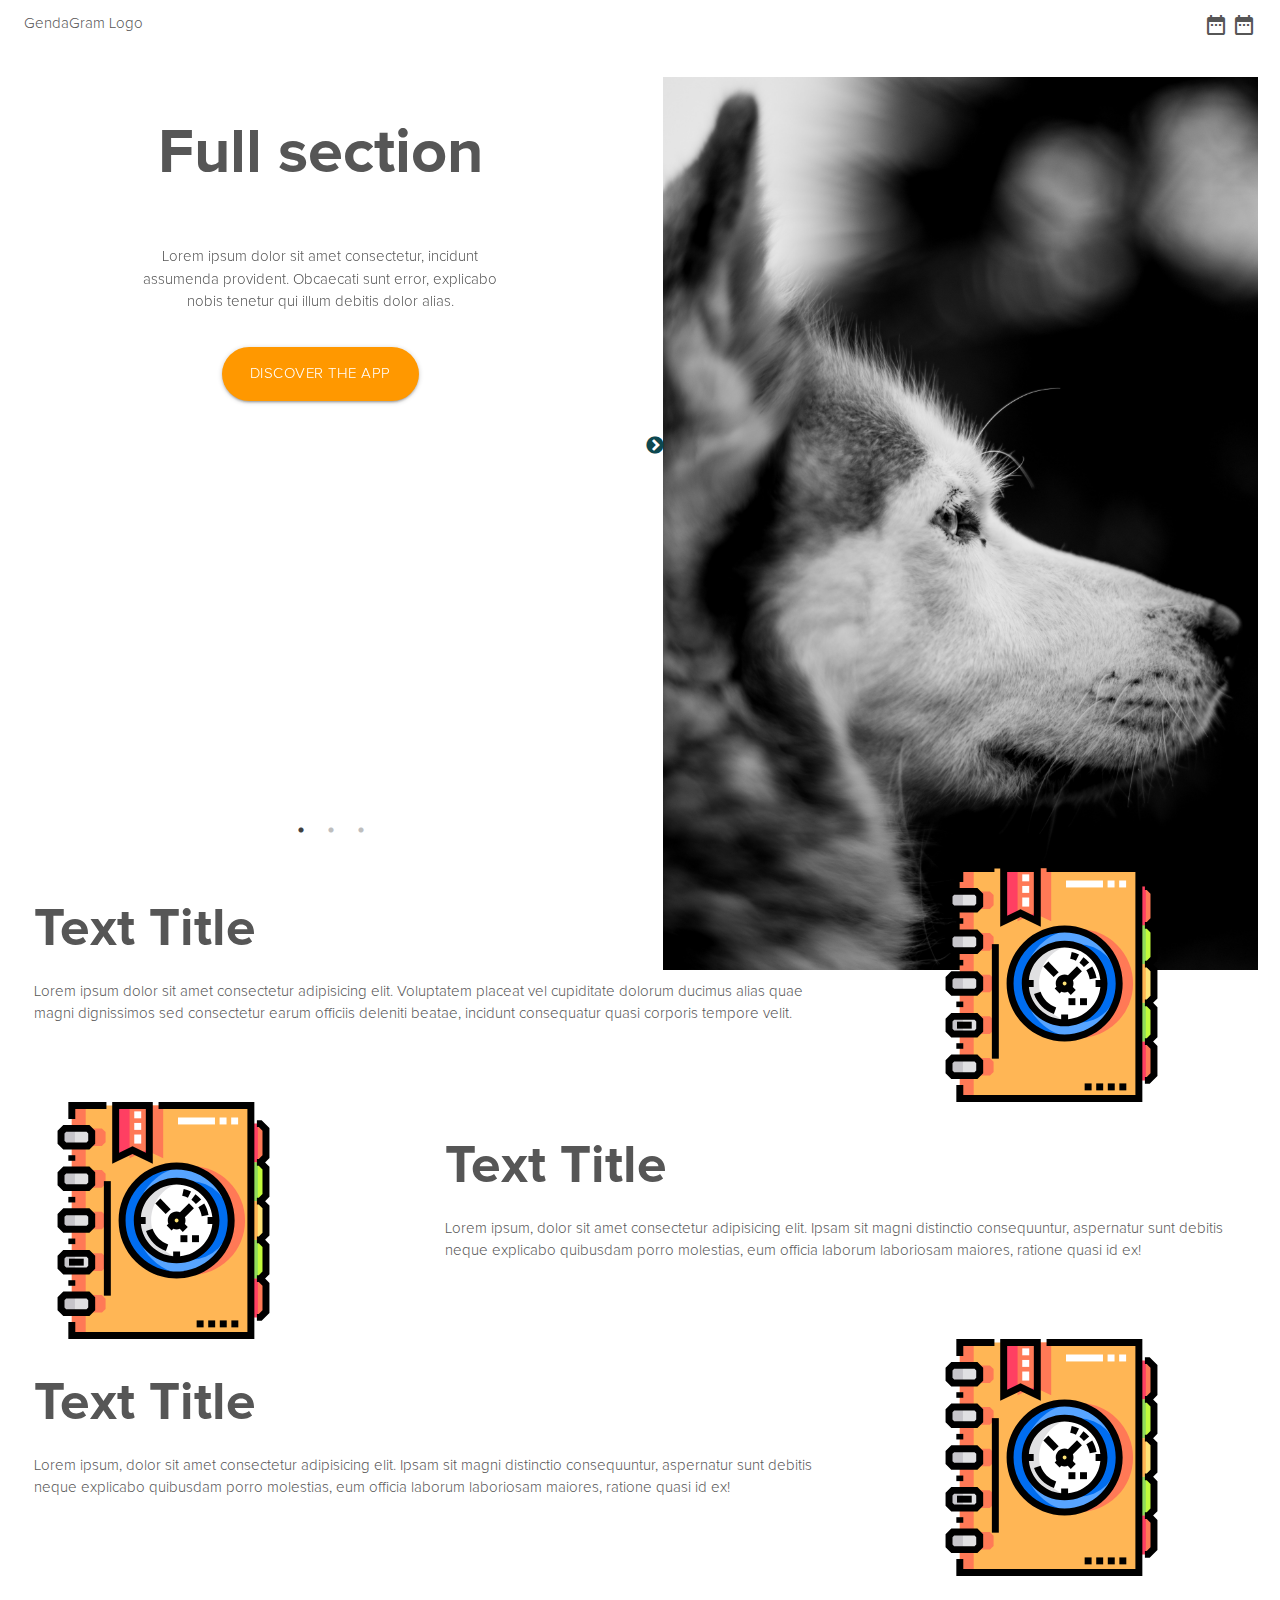
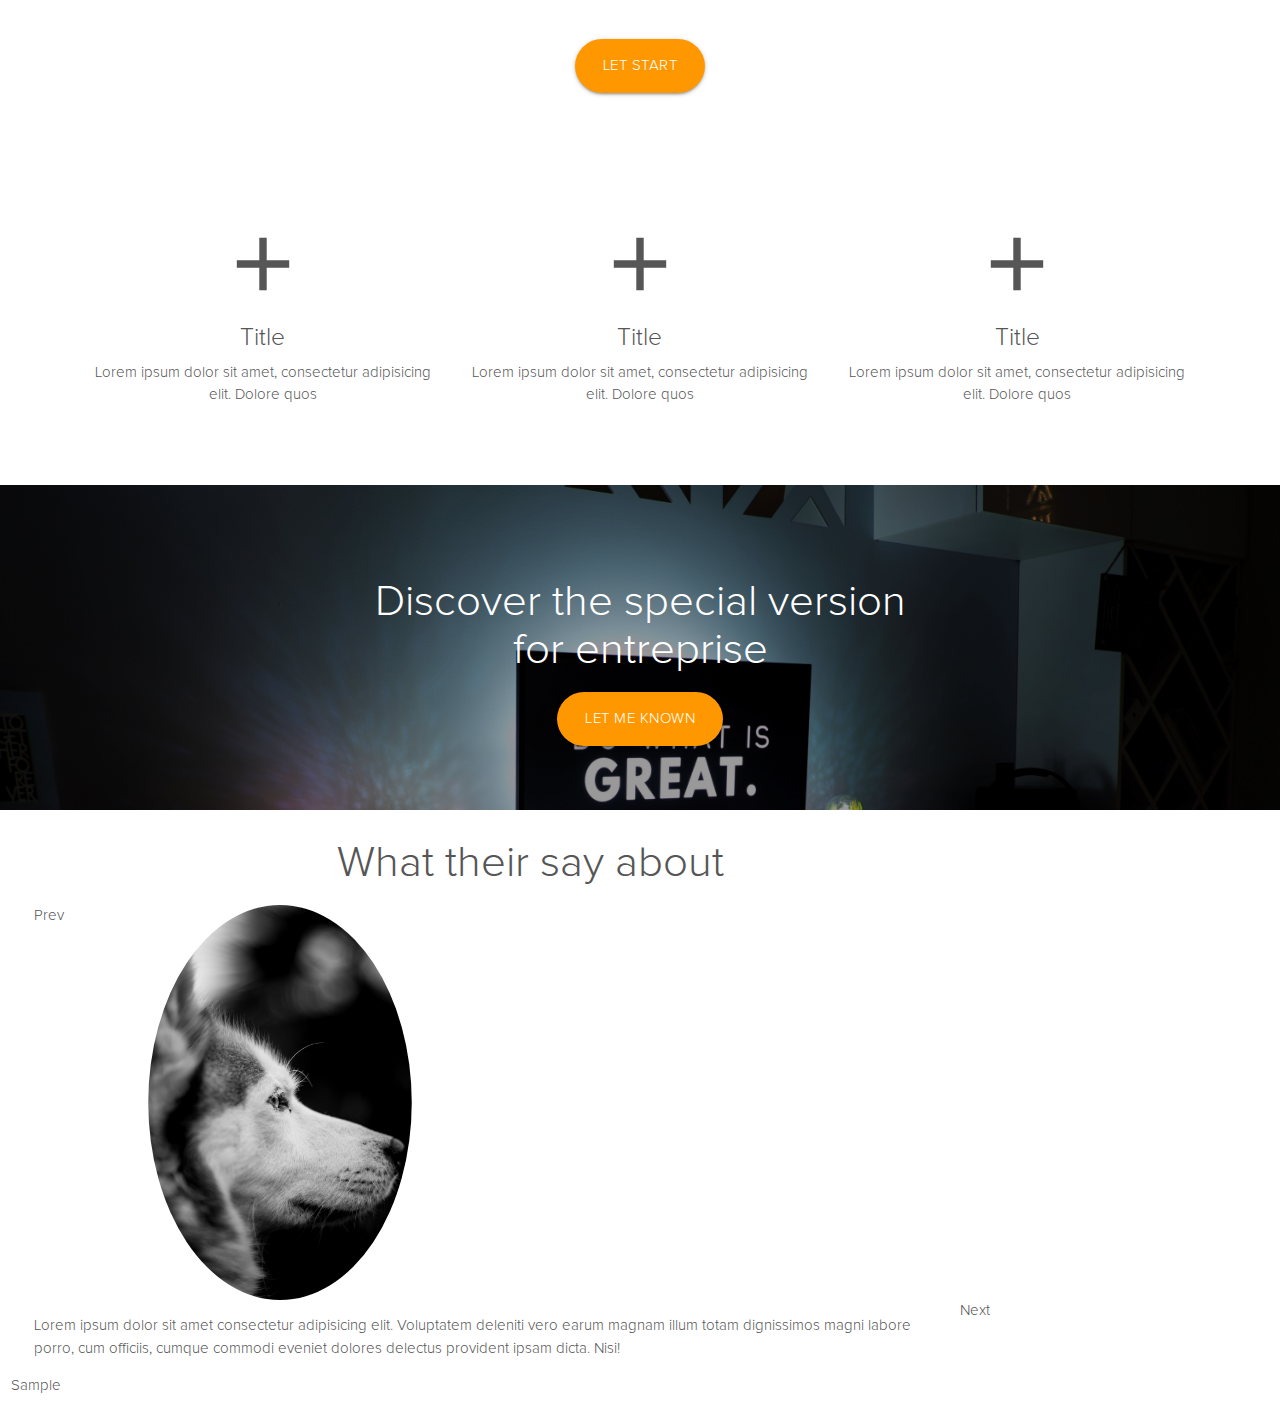
<file: old/index.html>
<html>

<head>
    <title>
        GendaGram | Home
    </title>
    <link rel="stylesheet" href="./css/materialize/materialize.css">
    <link rel="stylesheet" href="css/style.css">
    <link href="https://fonts.googleapis.com/icon?family=Material+Icons" rel="stylesheet">
    <link rel="stylesheet" href="./slick/slick.css">
    <link rel="stylesheet" href="./slick/slick.css">
    <meta charset="utf-8" />
    <link rel="stylesheet" href="./slick/slick-theme.css">
</head>

<body>
    <div class="navbar row">
        <div class="col s6">
            GendaGram Logo
        </div>
        <div class="col s6 right-align">
            <i class="material-icons center-align">
                date_range
            </i>
            <i class="material-icons center-align">
                date_range
            </i>
        </div>

    </div>
    <div class="col s12 row">
        <div class="col s6 full-section center-align">
            <div class="col s12 slider">
                <h1 class="col s12">
                    Full section
                </h1>
                <p class="col s8 offset-s2">
                    Lorem ipsum dolor sit amet consectetur, incidunt assumenda provident. Obcaecati sunt error, explicabo nobis tenetur qui illum
                    debitis dolor alias.
                </p>
                <div class="col s12">
                    <div class="orange btn-large">
                        Discover the app
                    </div>
                </div>
            </div>
            <div class="col s12 slider">
                <h1 class="col s12">
                    Full section 2
                </h1>
                <p class="col s8 offset-s2">
                    Lorem ipsum dolor sit amet consectetur, incidunt assumenda provident. Obcaecati sunt error, explicabo nobis tenetur qui illum
                    debitis dolor alias.
                </p>
                <div class="col s12">
                    <div class="orange btn-large">
                        Discover the app
                    </div>
                </div>
            </div>
            <div class="col s12 slider">
                <h1 class="col s12">
                    Full section 3
                </h1>
                <p class="col s8 offset-s2">
                    Lorem ipsum dolor sit amet consectetur, incidunt assumenda provident. Obcaecati sunt error, explicabo nobis tenetur qui illum
                    debitis dolor alias.
                </p>
                <div class="col s12">
                    <div class="orange btn-large">
                        Discover the app
                    </div>
                </div>
            </div>
        </div>
        <div class="col s6" style="height: 82%; ove">
            <img class="col s12 responsive-img" src="./images/jeremy-bishop-603440-unsplash.jpg">
        </div>
    </div>
    <div class="row main">
        <div class="head-slider-section col s12">
            <div class="col s12">
                <div class="col s8 text-slider-section">
                    <h2>
                        Text Title
                        </h1>
                        <p>
                            Lorem ipsum dolor sit amet consectetur adipisicing elit. Voluptatem placeat vel cupiditate dolorum ducimus alias quae magni
                            dignissimos sed consectetur earum officiis deleniti beatae, incidunt consequatur quasi corporis
                            tempore velit.
                        </p>
                </div>
                <div class="col s4 image-slider-section">
                    <img class="col s8 offset-s2 responsive-img" src="./images/agenda.svg">
                </div>
            </div>
            <div class="col s12">
                <div class="col s4 image-section-explain">
                    <img class="col s8 responsive-img" src="./images/agenda.svg">
                </div>
                <div class="col s8 text-explain-slider">
                    <h2>
                        Text Title
                        </h1>
                        <p>
                            Lorem ipsum, dolor sit amet consectetur adipisicing elit. Ipsam sit magni distinctio consequuntur, aspernatur sunt debitis
                            neque explicabo quibusdam porro molestias, eum officia laborum laboriosam maiores, ratione quasi
                            id ex!
                        </p>
                </div>
            </div>

            <div class="col s12">

                <div class="col s8 text-explain-slider">
                    <h2>
                        Text Title
                        </h1>
                        <p>
                            Lorem ipsum, dolor sit amet consectetur adipisicing elit. Ipsam sit magni distinctio consequuntur, aspernatur sunt debitis
                            neque explicabo quibusdam porro molestias, eum officia laborum laboriosam maiores, ratione quasi
                            id ex!
                        </p>
                </div>
                <div class="col s4 image-section-explain">
                    <img class="col s8 offset-s2 responsive-img" src="./images/agenda.svg">
                </div>
            </div>




        </div>
        <div class="col s12">

            <div class="col s12 center-align pd-t-5">
                <div class="btn-large orange"> Let Start </div>
            </div>
            <div class="services-section col s12 center-align pd-t-5">
                <div class="col s4">
                    <div class="col s12">
                        <i class="material-icons large">add</i>
                    </div>
                    <h5 class="col s12">
                        Title
                    </h5>
                    <p>
                        Lorem ipsum dolor sit amet, consectetur adipisicing elit. Dolore quos
                    </p>
                </div>
                <div class="col s4">
                    <div class="col s12">
                        <i class="material-icons large">add</i>
                    </div>
                    <h5 class="col s12">
                        Title
                    </h5>
                    <p>
                        Lorem ipsum dolor sit amet, consectetur adipisicing elit. Dolore quos
                    </p>
                </div>
                <div class="col s4">
                    <div class="col s12">
                        <i class="material-icons large">add</i>
                    </div>
                    <h5 class="col s12">
                        Title
                    </h5>
                    <p>
                        Lorem ipsum dolor sit amet, consectetur adipisicing elit. Dolore quos
                    </p>
                </div>
            </div>
        </div>
        <div class="col s12 discover-entreprise white-text center-align pd-0">
            <div class="overlaw col s12 pd-t-5">
                <h3 class="col s6 offset-s3">
                    Discover the special version for entreprise
                </h3>
                <div class="col s12">
                    <div class="btn-large orange">Let me known</div>
                </div>
            </div>
        </div>

        <div class="col s12 testimonies">
            <h3 class="col s6 offset-s3">
                What their say about
            </h3>
            <div class="col s12">
                <div class="col s1">
                    Prev
                </div>
                <div class="testimonies-item">
                    <div class="rounded-image col s3">
                        <img src="./images/jeremy-bishop-603440-unsplash.jpg" class="col s12 circle responsive-img">
                    </div>
                    <div class="col s9">
                        <p>
                            Lorem ipsum dolor sit amet consectetur adipisicing elit. Voluptatem deleniti vero earum magnam illum totam dignissimos magni
                            labore porro, cum officiis, cumque commodi eveniet dolores delectus provident ipsam dicta. Nisi!
                        </p>

                    </div>
                </div>
                <div class="col s1">
                    Next
                </div>
            </div>
        </div>
        <div class="footer col s12">
            Sample
        </div>
    </div>

    <script src="https://code.jquery.com/jquery-1.11.0.min.js"></script>
    <script src="./slick/slick.min.js"></script>
    <script type="text/javascript">
        $(document).ready(function () {
            //     $(".").slick();
            // })
            $('.full-section').slick({
                slidesToShow: 1,
                slidesToScroll: 1,
                dots: true,
                arrows: true,
                autoPlay: true,
                focusOnSelect: true,
                accessibility: true,
                responsive: [
                    {
                        breakpoint: 1024,
                        settings: {
                            slidesToShow: 2,
                            slidesToScroll: 1,
                            infinite: true,
                            dots: true
                        }
                    },
                    {
                        breakpoint: 620,
                        settings: {
                            slidesToShow: 0,
                            slidesToScroll: 0,
                            infinite: true,
                            dots: false
                        }
                    },
                    {
                        breakpoint: 560,
                        settings: {
                            slidesToShow: 1,
                            slidesToScroll: 1,
                            infinite: true,
                            dots: true,
                            arrows: true,
                        }
                    }]
            });
        });
    </script>
</body>

</html>
</file>
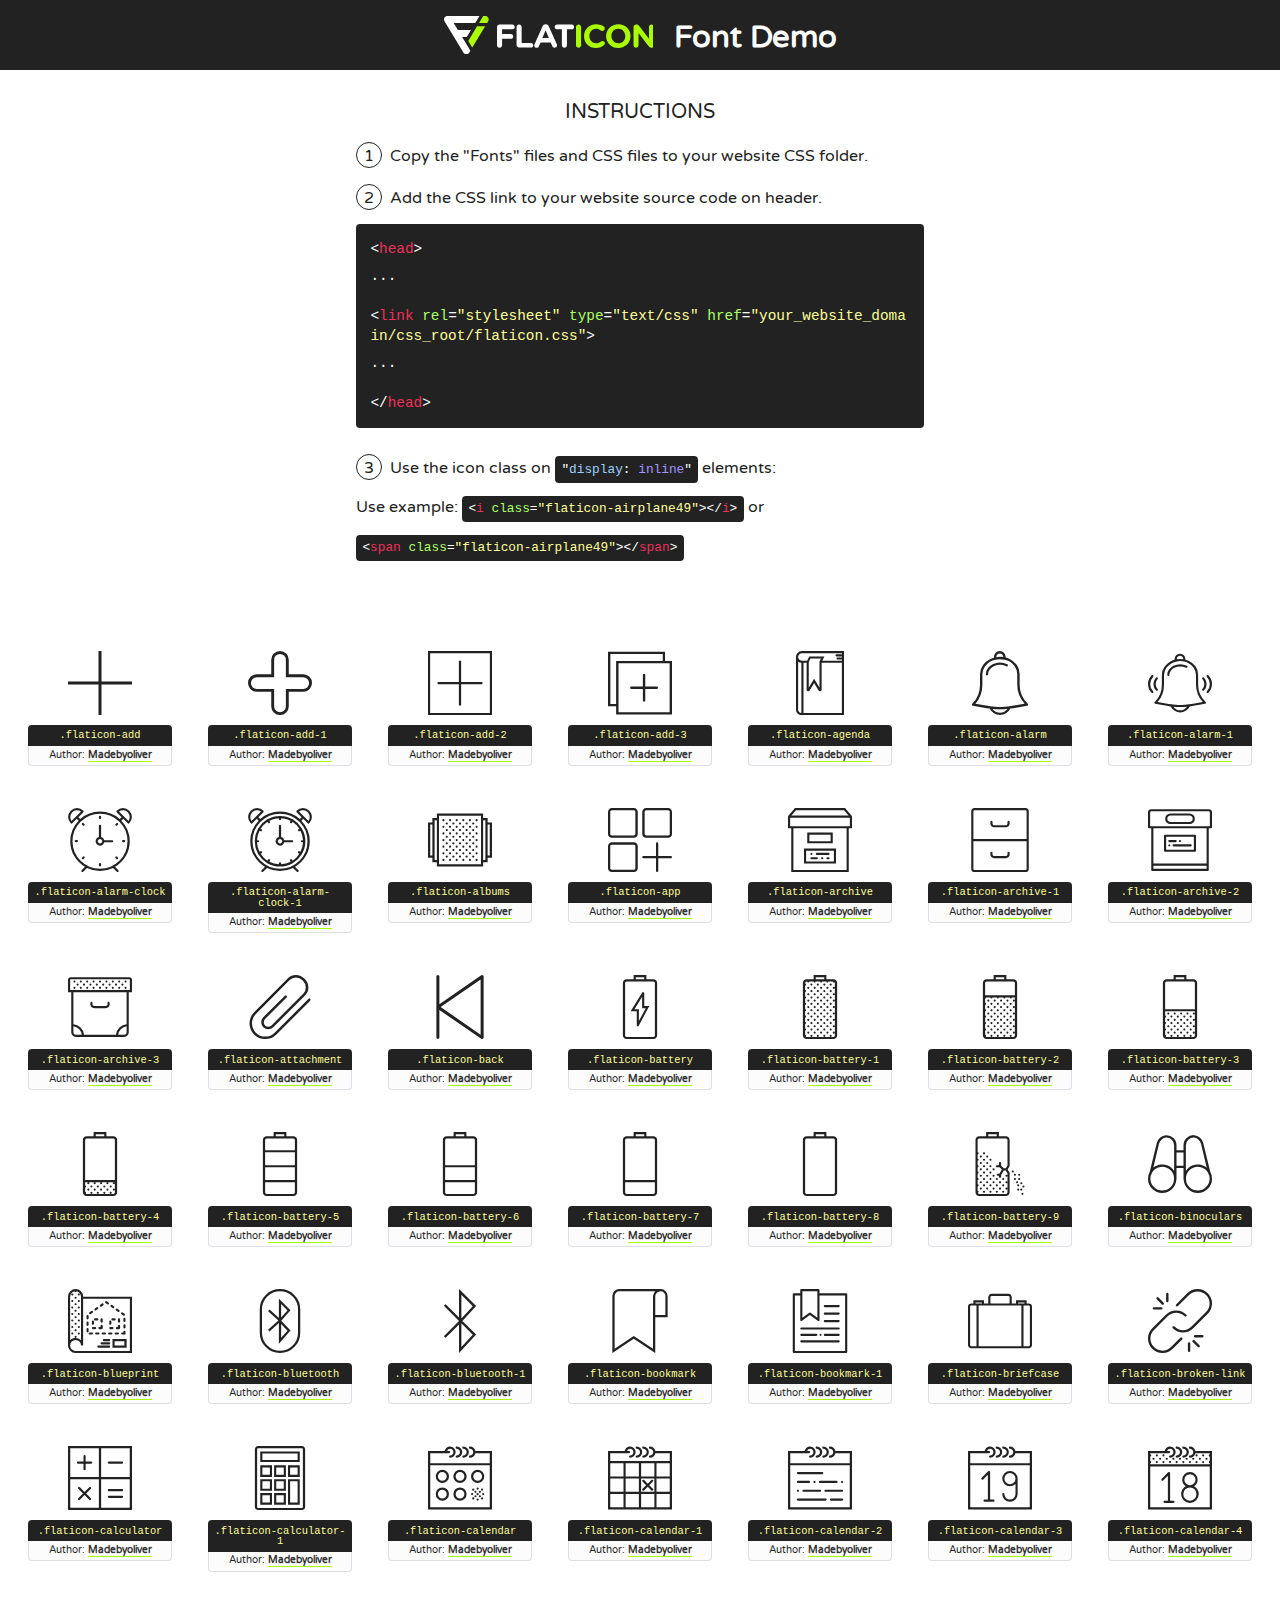
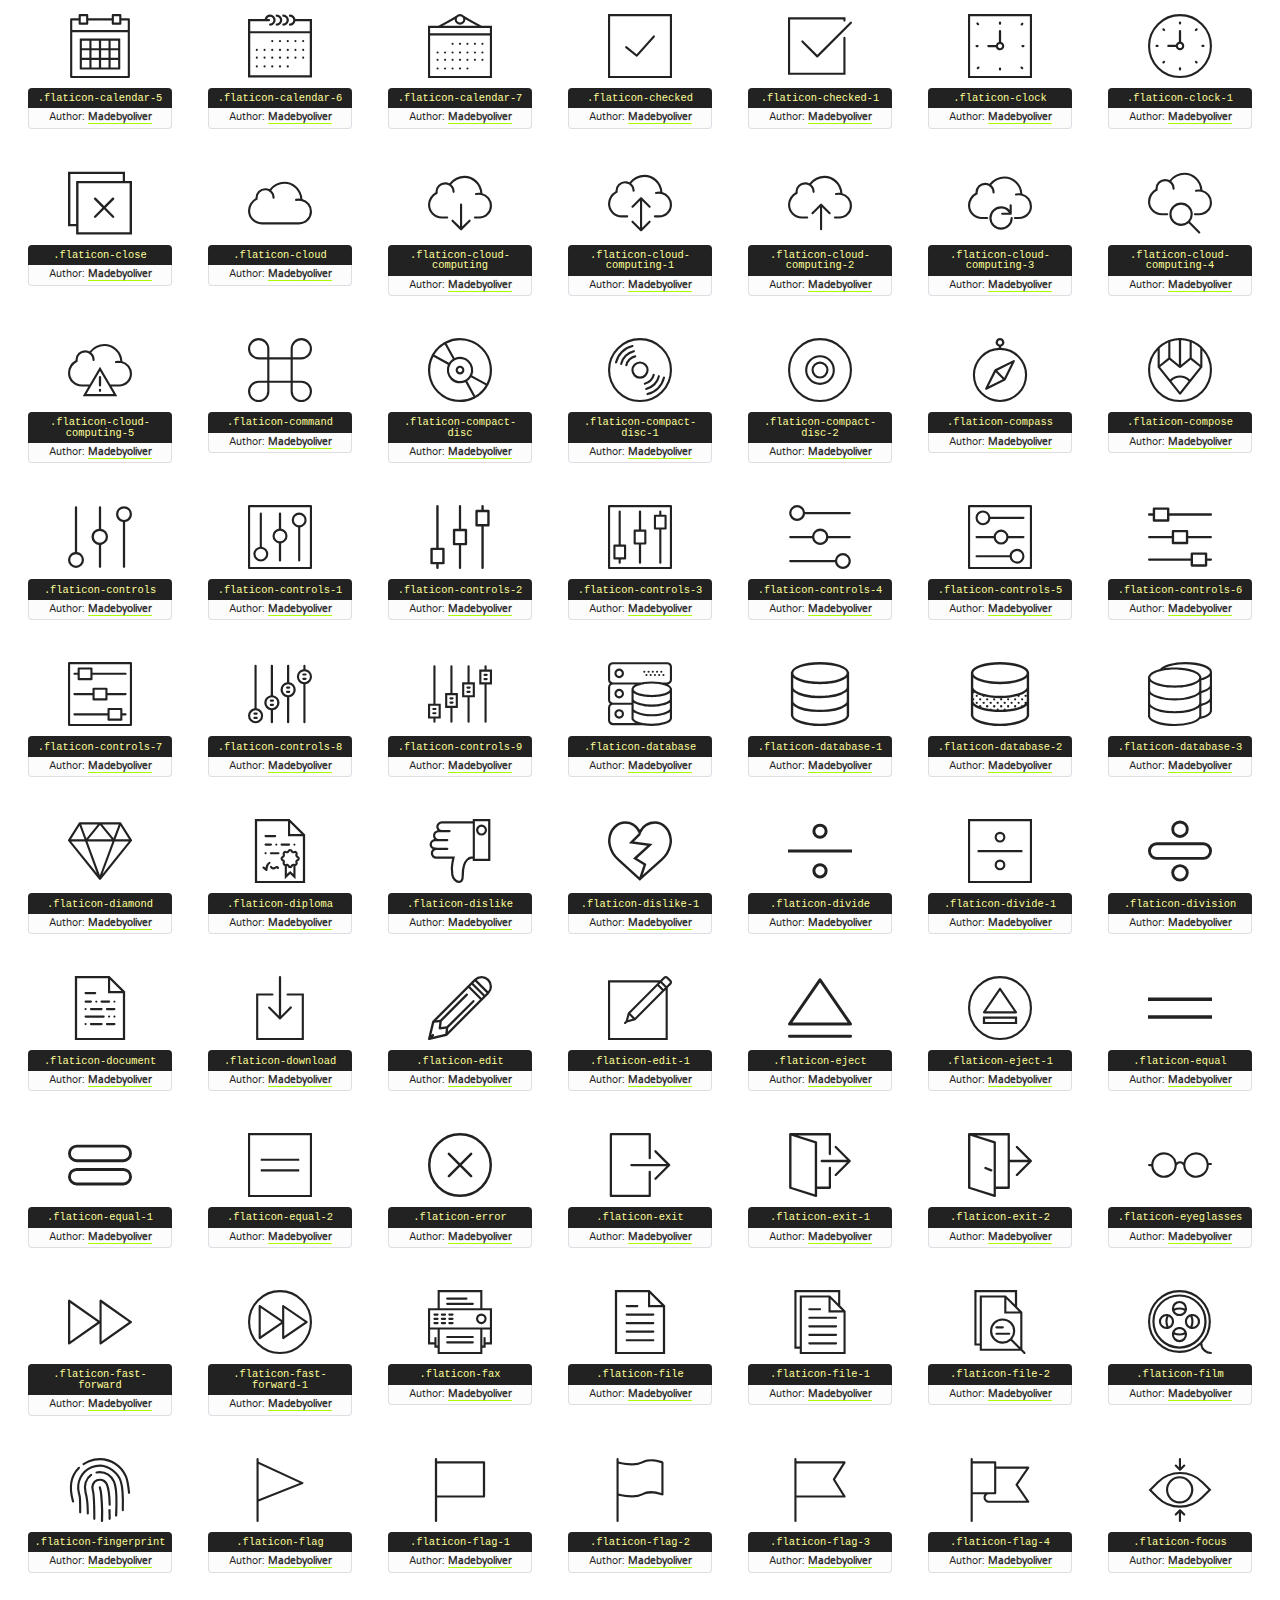
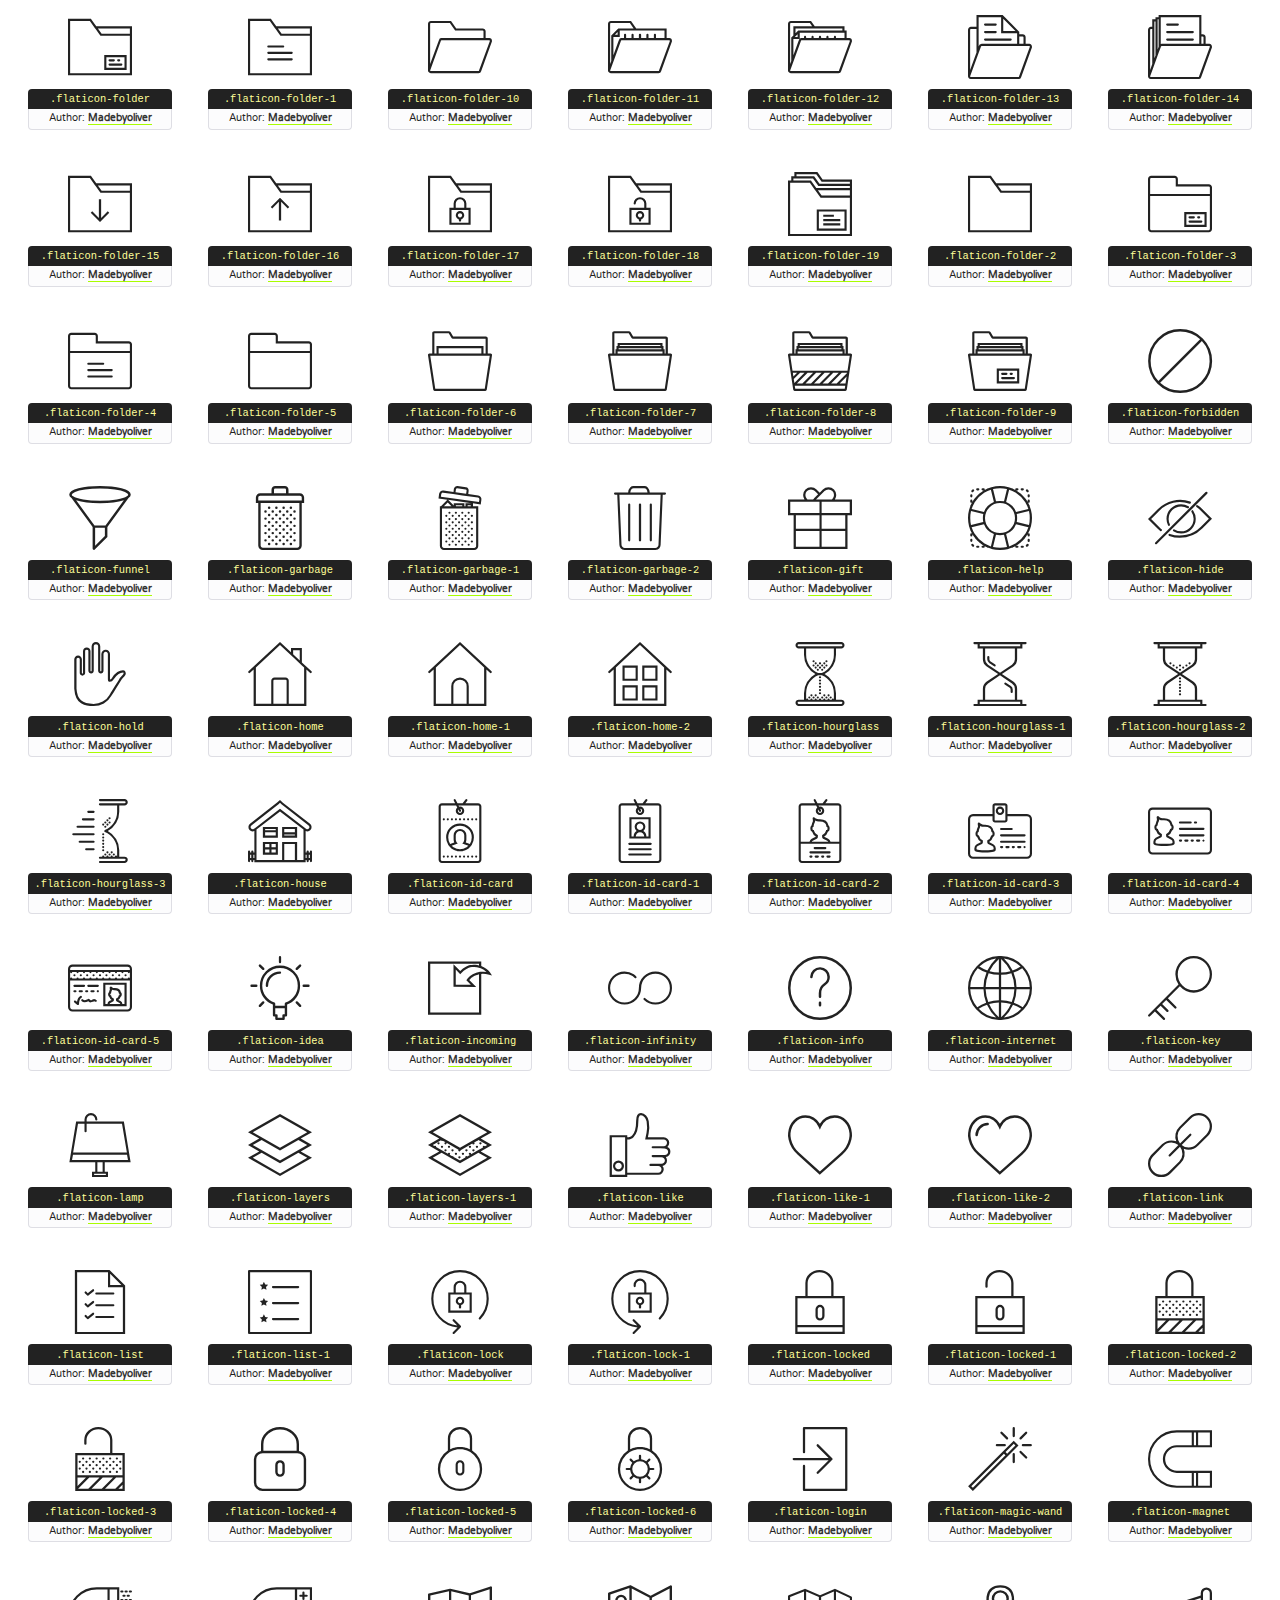
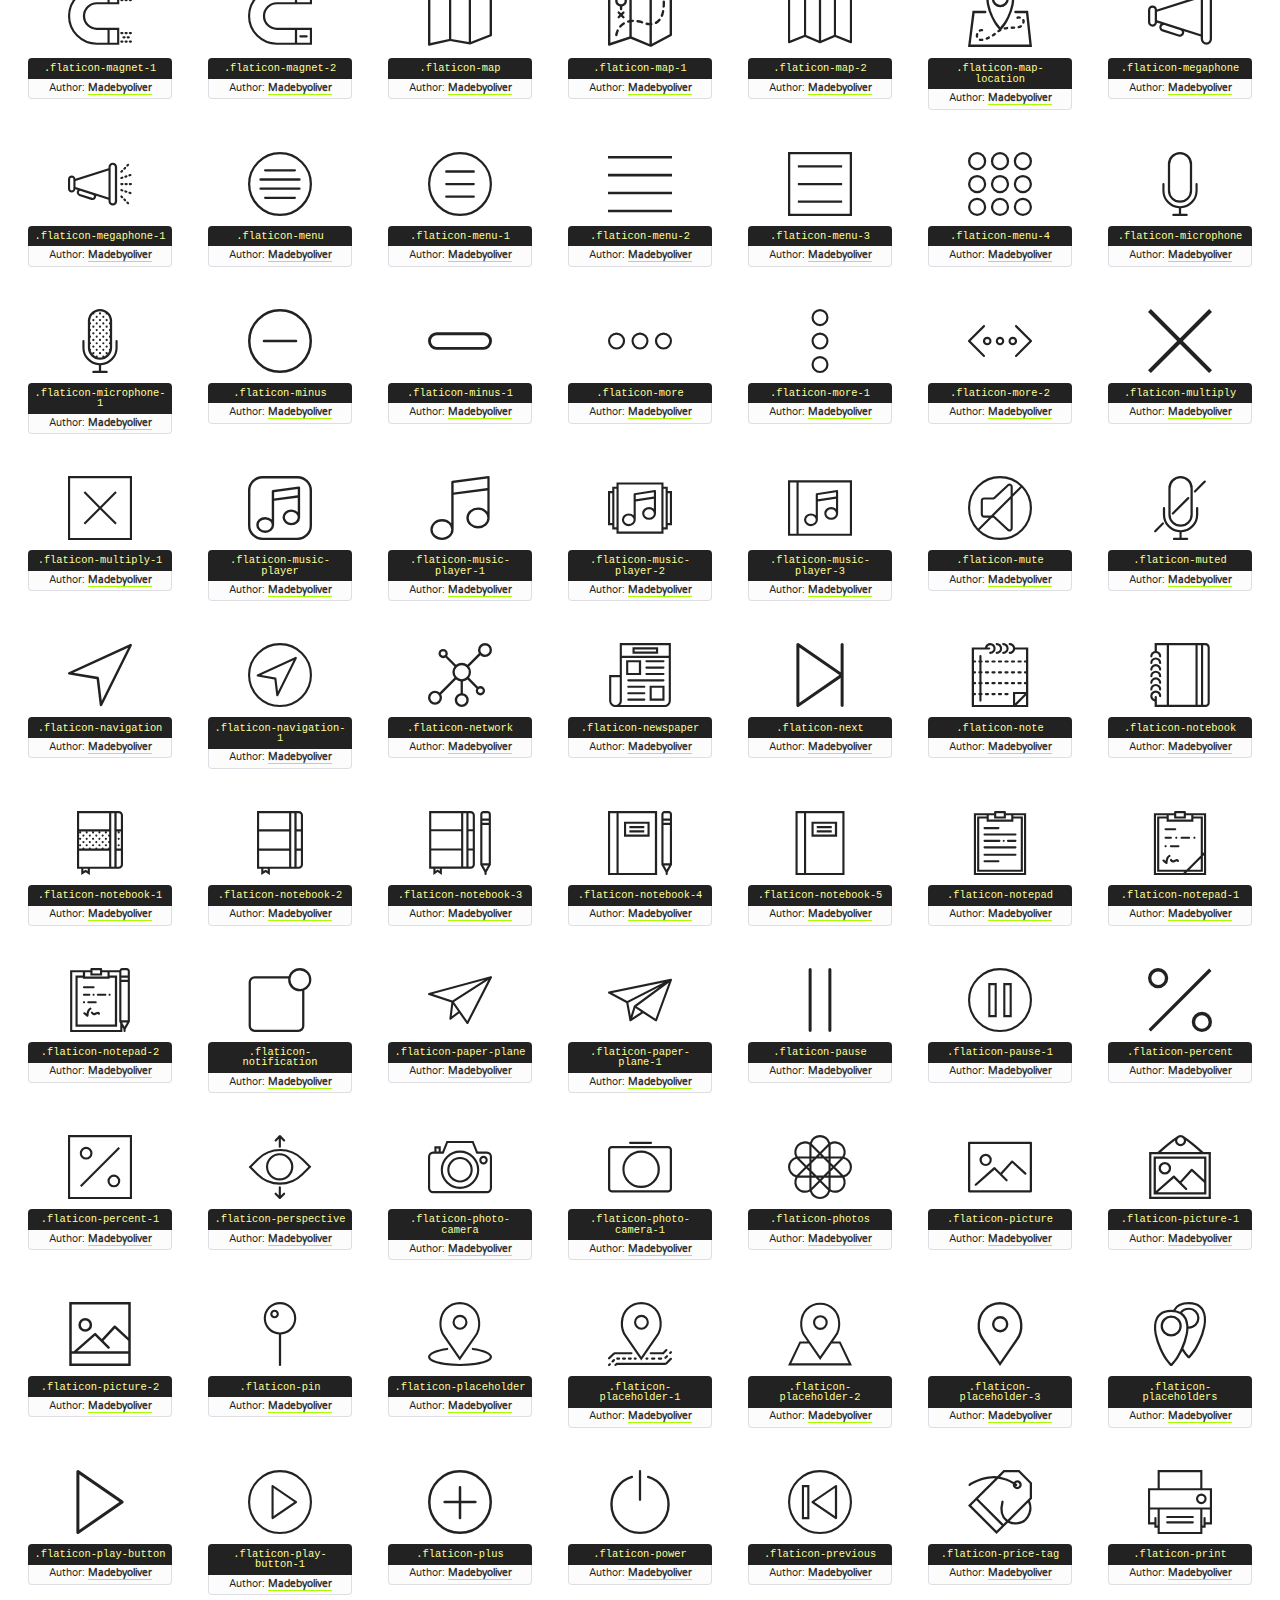
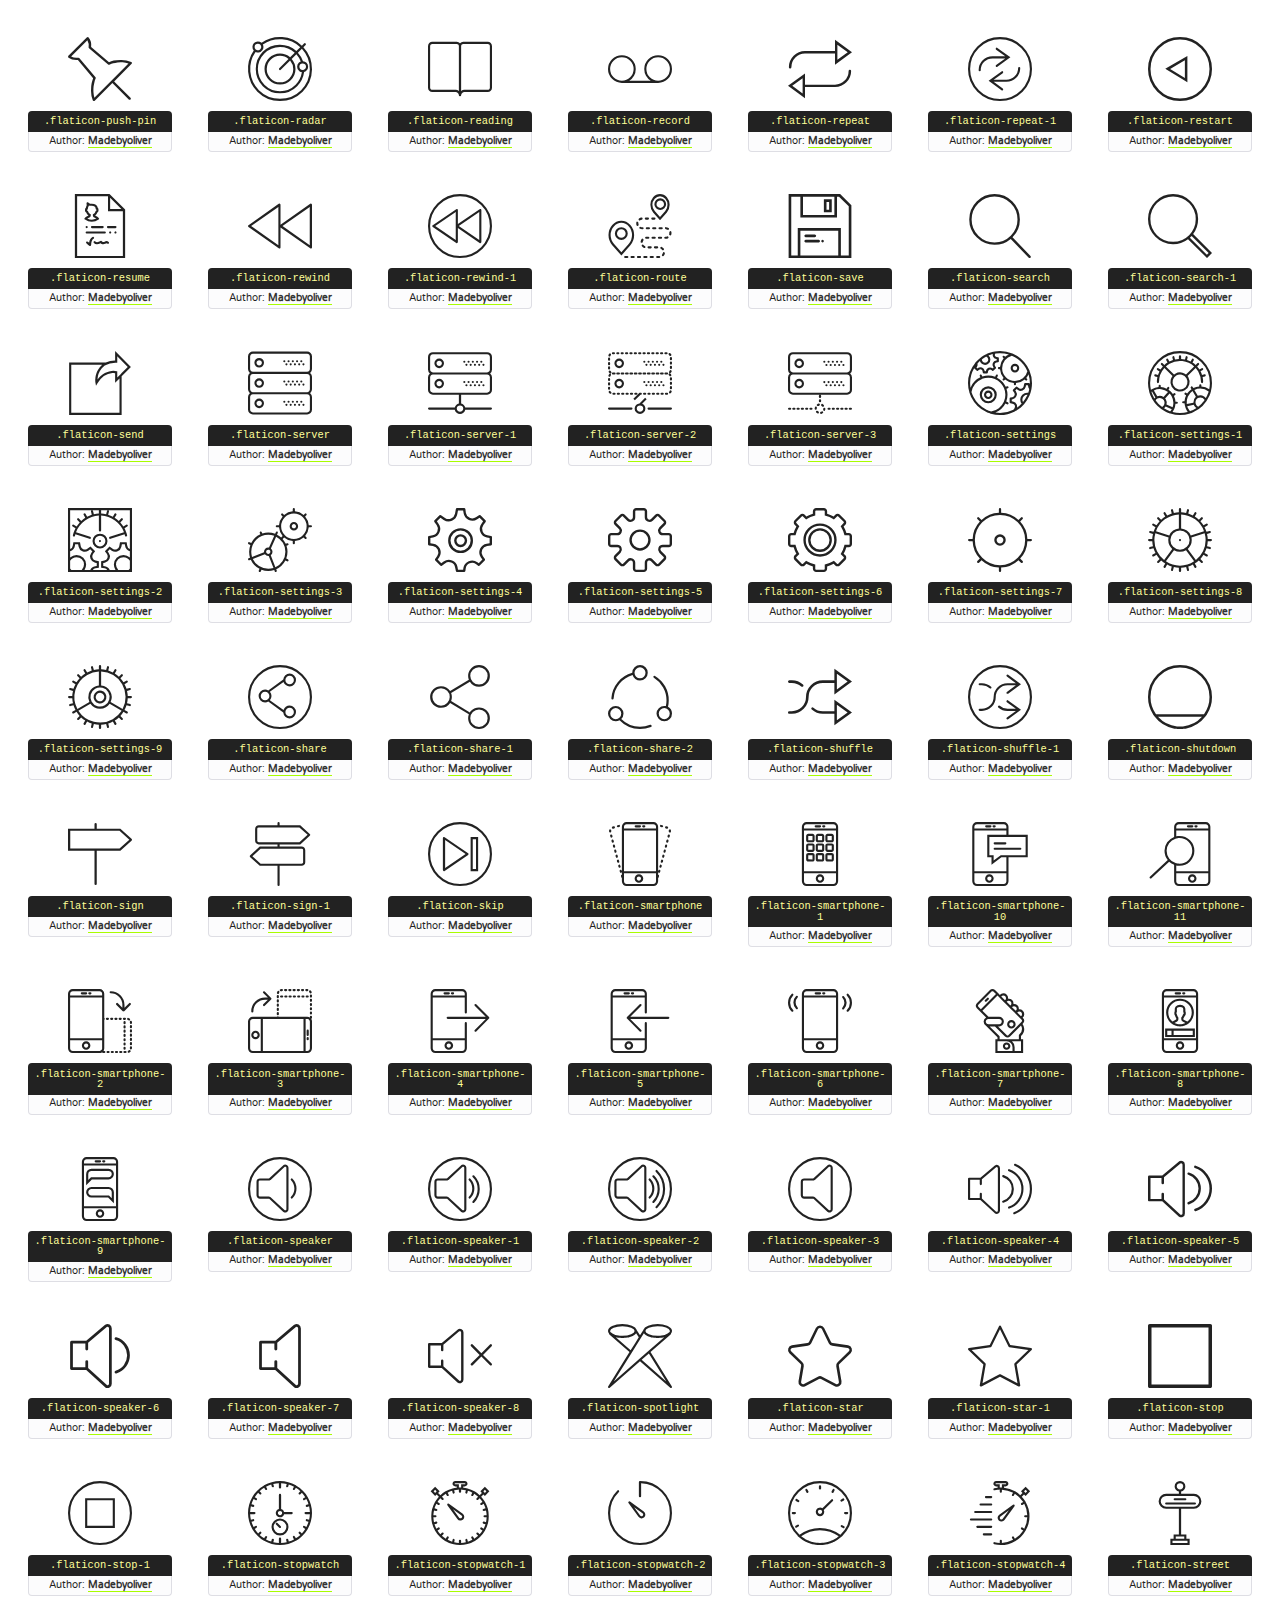
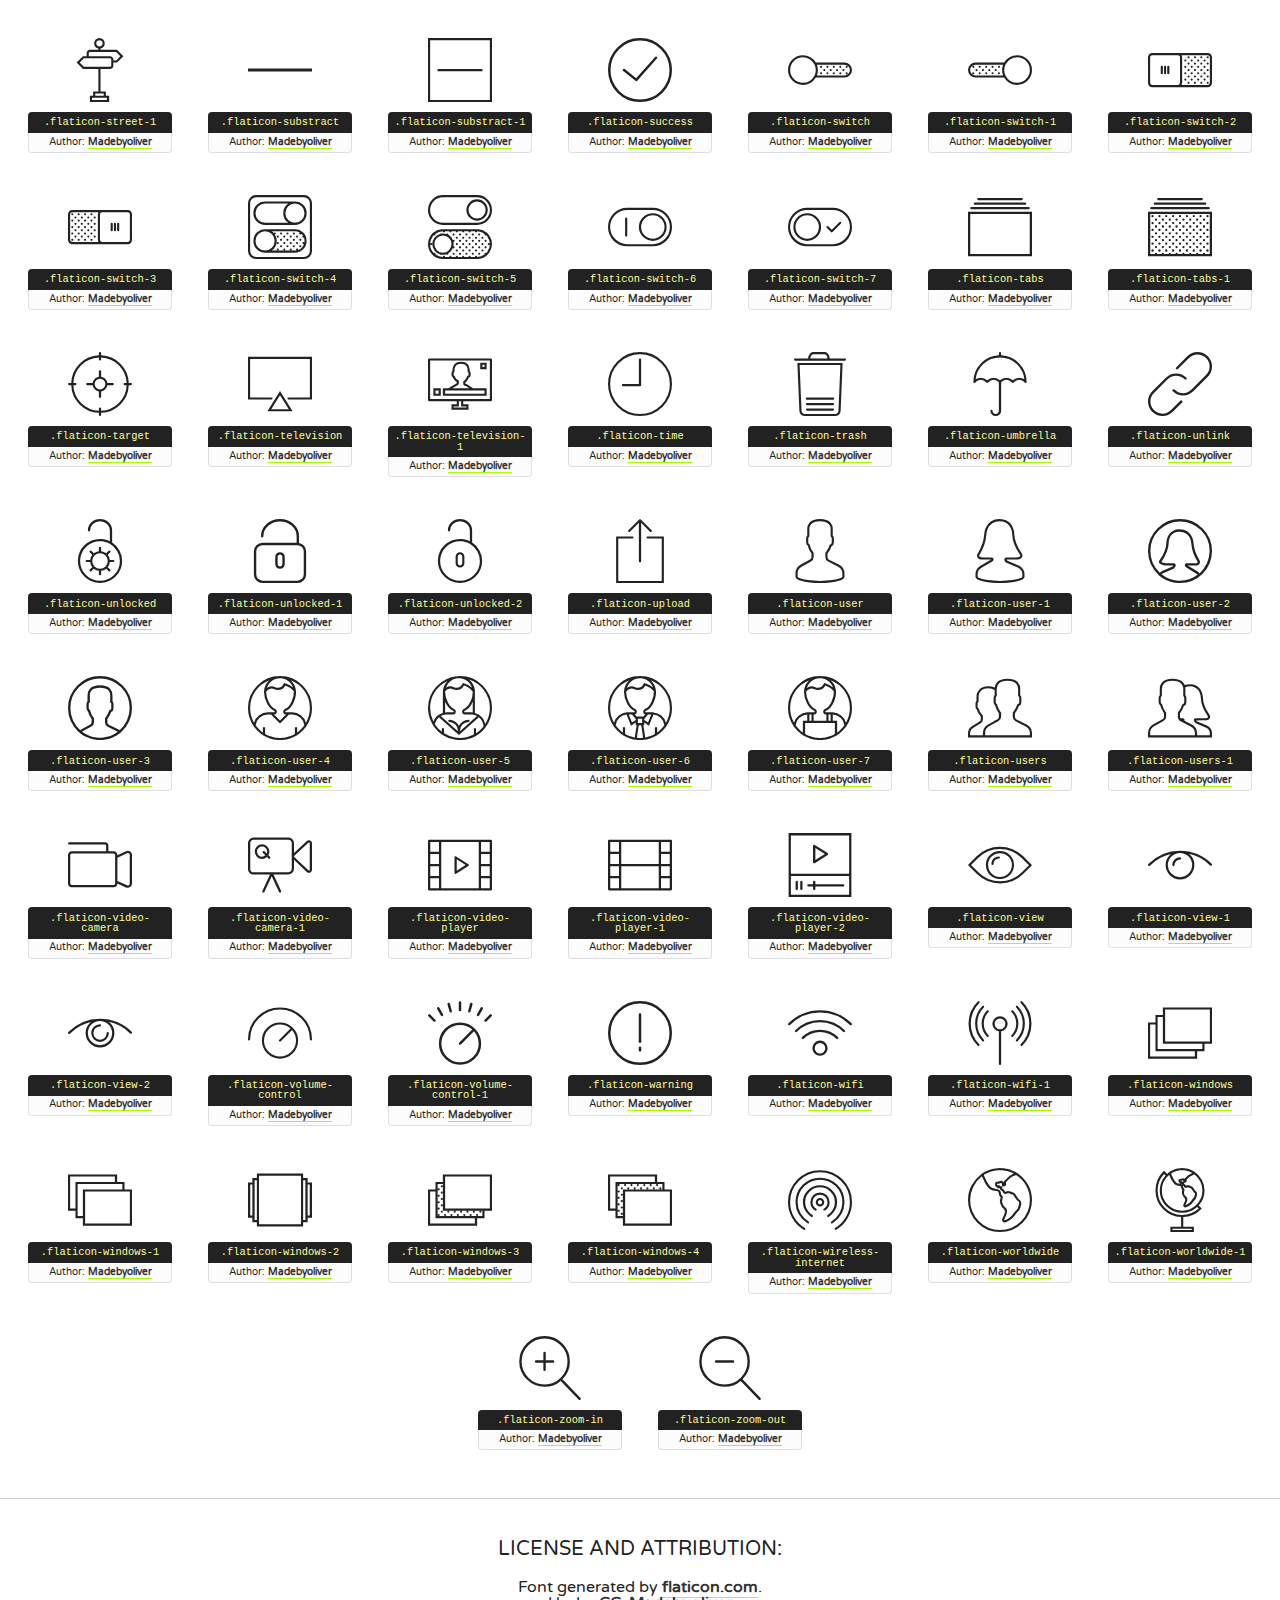
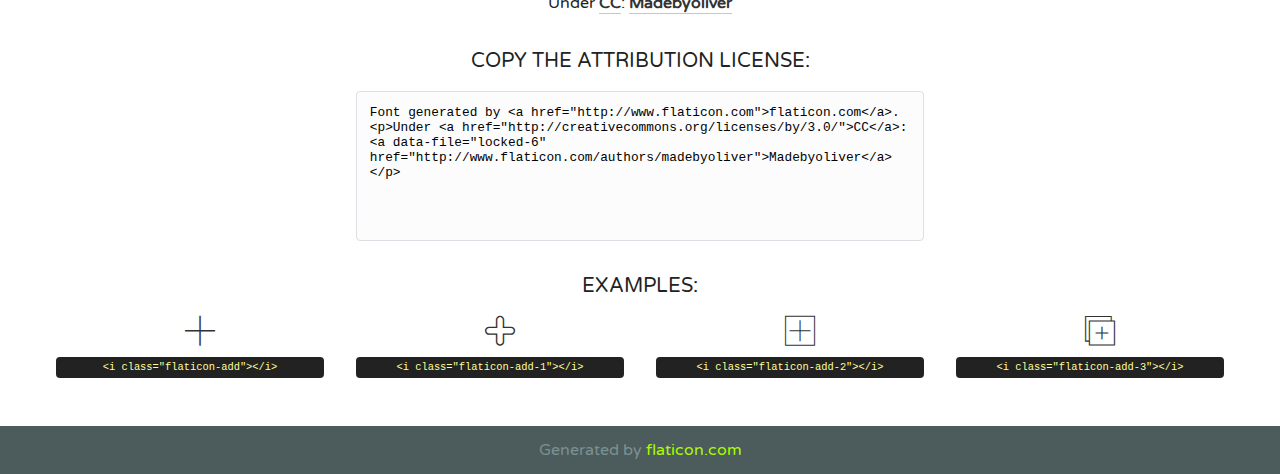
<file: assets/fonts/flaticons/flaticon.html>
<!DOCTYPE html>
<!--
  Flaticon icon font: Flaticon
  Creation date: 22/06/2016 15:41
-->
<html>
<!DOCTYPE html>
<html>

<head>
    <title>Flaticon WebFont</title>
    <link href="http://fonts.googleapis.com/css?family=Varela+Round" rel="stylesheet" type="text/css" />
    <link rel="stylesheet" type="text/css" href="flaticon.css">
    <meta charset="UTF-8">
    <style>
    html, body, div, span, applet, object, iframe,
    h1, h2, h3, h4, h5, h6, p, blockquote, pre,
    a, abbr, acronym, address, big, cite, code,
    del, dfn, em, img, ins, kbd, q, s, samp,
    small, strike, strong, sub, sup, tt, var,
    b, u, i, center,
    dl, dt, dd, ol, ul, li,
    fieldset, form, label, legend,
    table, caption, tbody, tfoot, thead, tr, th, td,
    article, aside, canvas, details, embed, 
    figure, figcaption, footer, header, hgroup, 
    menu, nav, output, ruby, section, summary,
    time, mark, audio, video {
        margin: 0;
        padding: 0;
        border: 0;
        font-size: 100%;
        font: inherit;
        vertical-align: baseline;
    }
    /* HTML5 display-role reset for older browsers */
    article, aside, details, figcaption, figure, 
    footer, header, hgroup, menu, nav, section {
        display: block;
    }
    body {
        line-height: 1;
    }
    ol, ul {
        list-style: none;
    }
    blockquote, q {
        quotes: none;
    }
    blockquote:before, blockquote:after,
    q:before, q:after {
        content: '';
        content: none;
    }
    table {
        border-collapse: collapse;
        border-spacing: 0;
    }
    body {
        font-family: 'Varela Round', Helvetica, Arial, sans-serif;
        font-size: 16px;
        color: #222;
    }
    a {
        color: #333;
        border-bottom: 1px solid #a9fd00;
        font-weight: bold;
        text-decoration: none;
    }
    * {
        -moz-box-sizing: border-box;
        -webkit-box-sizing: border-box;
        box-sizing: border-box;
        margin: 0;
        padding: 0;
    }
    [class^="flaticon-"]:before, [class*=" flaticon-"]:before, [class^="flaticon-"]:after, [class*=" flaticon-"]:after {
        font-family: Flaticon;
        font-size: 30px;
        font-style: normal;
        margin-left: 20px;
        color: #333;
    }
    .wrapper {
        max-width: 600px;
        margin: auto;
        padding: 0 1em;
    }
    .title {
        font-size: 1.25em;
        text-align: center;
        margin-bottom: 1em;
        text-transform: uppercase;
    }
    header {
        text-align: center;
        background-color: #222;
        color: #fff;
        padding: 1em;
    }
    header .logo {
        width: 210px;
        height: 38px;
        display: inline-block;
        vertical-align: middle;
        margin-right: 1em;
        border: none;
    }
    header strong {
        font-size: 1.95em;
        font-weight: bold;
        vertical-align: middle;
        margin-top: 5px;
        display: inline-block;
    }
    .demo {
        margin: 2em auto;
        line-height: 1.25em;
    }
    .demo ul li {
        margin-bottom: 1em;
    }
    .demo ul li .num {
        color: #222;
        border-radius: 20px;
        display: inline-block;
        width: 26px;
        padding: 3px;
        height: 26px;
        text-align: center;
        margin-right: 0.5em;
        border: 1px solid #222;
    }
    .demo ul li code {
        background-color: #222;
        border-radius: 4px;
        padding: 0.25em 0.5em;
        display: inline-block;
        color: #fff;
        font-family: Consolas,Monaco,Lucida Console,Liberation Mono,DejaVu Sans Mono,Bitstream Vera Sans Mono,Courier New, monospace;
        font-weight: lighter;
        margin-top: 1em;
        font-size: 0.8em;
        word-break: break-all;
    }
    .demo ul li code.big {
        padding: 1em;
        font-size: 0.9em;
    }
    .demo ul li code .red {
        color: #EF3159;
    }
    .demo ul li code .green {
        color: #ACFF65;
    }
    .demo ul li code .yellow {
        color: #FFFF99;
    }
    .demo ul li code .blue {
        color: #99D3FF;
    }
    .demo ul li code .purple {
        color: #A295FF;
    }
    .demo ul li code .dots {
        margin-top: 0.5em;
        display: block;
    }
    #glyphs {
        border-bottom: 1px solid #ccc;
        padding: 2em 0;
        text-align: center;
    }
    .glyph {
        display: inline-block;
        width: 9em;
        margin: 1em;
        text-align: center;
        vertical-align: top;
        background: #FFF;
    }
    .glyph .glyph-icon {
        padding: 10px;
        display: block;
        font-family:"Flaticon";
        font-size: 64px;
        line-height: 1;
    }
    .glyph .glyph-icon:before {
        font-size: 64px;
        color: #222;
        margin-left: 0;
    }
    .class-name {
        font-size: 0.65em;
        background-color: #222;
        color: #fff;
        border-radius: 4px 4px 0 0;
        padding: 0.5em;
        color: #FFFF99;
        font-family: Consolas,Monaco,Lucida Console,Liberation Mono,DejaVu Sans Mono,Bitstream Vera Sans Mono,Courier New, monospace;
    }
    .author-name {
        font-size: 0.6em;
        background-color: #fcfcfd;
        border: 1px solid #DEDEE4;
        border-top: 0;
        border-radius: 0 0 4px 4px;
        padding: 0.5em;
    }
    .class-name:last-child {
        font-size: 10px;
        color:#888;
    }
    .class-name:last-child a {
        font-size: 10px;
        color:#555;
    }
    .class-name:last-child a:hover {
        color:#a9fd00;
    }
    .glyph > input {
        display: block;
        width: 100px;
        margin: 5px auto;
        text-align: center;
        font-size: 12px;
        cursor: text;
    }
    .glyph > input.icon-input {
        font-family:"Flaticon";
        font-size: 16px;
        margin-bottom: 10px;
    }
    .attribution .title {
        margin-top: 2em;
    }
    .attribution textarea {
        background-color: #fcfcfd;
        padding: 1em;
        border: none;
        box-shadow: none;
        border: 1px solid #DEDEE4;
        border-radius: 4px;
        resize: none;
        width: 100%;
        height: 150px;
        font-size: 0.8em;
        font-family: Consolas,Monaco,Lucida Console,Liberation Mono,DejaVu Sans Mono,Bitstream Vera Sans Mono,Courier New, monospace;
        -webkit-appearance: none;
    }
    .iconsuse {
        margin: 2em auto;
        text-align: center;
        max-width: 1200px;
    }
    .iconsuse:after {
        content: '';
        display: table;
        clear: both;
    }
    .iconsuse .image {
        float: left;
        width: 25%;
        padding: 0 1em;
    }
    .iconsuse .image p {
        margin-bottom: 1em;
    }
    .iconsuse .image span {
        display: block;
        font-size: 0.65em;
        background-color: #222;
        color: #fff;
        border-radius: 4px;
        padding: 0.5em;
        color: #FFFF99;
        margin-top: 1em;
        font-family: Consolas,Monaco,Lucida Console,Liberation Mono,DejaVu Sans Mono,Bitstream Vera Sans Mono,Courier New, monospace;
    }
    #footer {
        text-align: center;
        background-color: #4C5B5C;
        color: #7c9192;
        padding: 1em;
    }
    #footer a {
        border: none;
        color: #a9fd00;
        font-weight: normal;
    }
    @media (max-width: 960px) {
        .iconsuse .image {
            width: 50%;
        }
    }
    @media (max-width: 560px) {
        .iconsuse .image {
            width: 100%;
        }
    }
    </style>
</head>

<body class="characters-off">

    <header>
        <a href="http://www.flaticon.com" target="_blank" class="logo">
            <svg version="1.1" xmlns="http://www.w3.org/2000/svg" xmlns:xlink="http://www.w3.org/1999/xlink" xmlns:a="http://ns.adobe.com/AdobeSVGViewerExtensions/3.0/" viewBox="0 0 560.875 102.036" enable-background="new 0 0 560.875 102.036" xml:space="preserve">
                <defs>
                </defs>
                <g>
                    <g class="letters">
                        <path fill="#ffffff" d="M141.596,29.675c0-3.777,2.985-6.767,6.764-6.767h34.438c3.426,0,6.15,2.728,6.15,6.15
                        c0,3.43-2.724,6.149-6.15,6.149h-27.674v13.091h23.719c3.429,0,6.151,2.724,6.151,6.15c0,3.43-2.723,6.149-6.151,6.149h-23.719
                        v17.574c0,3.773-2.986,6.761-6.764,6.761c-3.779,0-6.764-2.989-6.764-6.761V29.675z"></path>
                        <path fill="#ffffff" d="M193.844,29.149c0-3.781,2.985-6.767,6.764-6.767c3.776,0,6.763,2.985,6.763,6.767v42.957h25.039
                        c3.426,0,6.149,2.726,6.149,6.153c0,3.425-2.723,6.15-6.149,6.15h-31.802c-3.779,0-6.764-2.986-6.764-6.768V29.149z"></path>
                        <path fill="#ffffff" d="M241.891,75.71l21.438-48.407c1.492-3.341,4.215-5.357,7.906-5.357h0.792
                        c3.686,0,6.323,2.017,7.815,5.357l21.439,48.407c0.436,0.967,0.701,1.845,0.701,2.723c0,3.602-2.809,6.501-6.414,6.501
                        c-3.161,0-5.269-1.845-6.499-4.655l-4.132-9.661h-27.059l-4.301,10.102c-1.144,2.631-3.426,4.214-6.237,4.214
                        c-3.517,0-6.24-2.81-6.24-6.325C241.1,77.64,241.451,76.677,241.891,75.71z M279.932,58.666l-8.521-20.297l-8.526,20.297H279.932
                        z"></path>
                        <path fill="#ffffff" d="M314.864,35.387H301.86c-3.429,0-6.239-2.813-6.239-6.238c0-3.429,2.811-6.24,6.239-6.24h39.533
                        c3.426,0,6.237,2.811,6.237,6.24c0,3.425-2.811,6.238-6.237,6.238h-13.001v42.785c0,3.773-2.99,6.761-6.764,6.761
                        c-3.779,0-6.764-2.989-6.764-6.761V35.387z"></path>
                        <path fill="#A9FD00" d="M352.615,29.149c0-3.781,2.985-6.767,6.767-6.767c3.774,0,6.761,2.985,6.761,6.767v49.024
                        c0,3.773-2.987,6.761-6.761,6.761c-3.781,0-6.767-2.989-6.767-6.761V29.149z"></path>
                        <path fill="#A9FD00" d="M374.132,53.836v-0.179c0-17.481,13.178-31.801,32.065-31.801c9.22,0,15.459,2.458,20.557,6.238
                        c1.402,1.054,2.637,2.985,2.637,5.357c0,3.692-2.985,6.59-6.681,6.59c-1.845,0-3.071-0.702-4.044-1.319
                        c-3.776-2.813-7.729-4.393-12.562-4.393c-10.364,0-17.831,8.611-17.831,19.154v0.173c0,10.542,7.291,19.329,17.831,19.329
                        c5.715,0,9.492-1.756,13.359-4.834c1.049-0.874,2.458-1.491,4.039-1.491c3.429,0,6.325,2.813,6.325,6.236
                        c0,2.106-1.056,3.78-2.282,4.834c-5.539,4.834-12.036,7.733-21.878,7.733C387.572,85.464,374.132,71.493,374.132,53.836z"></path>
                        <path fill="#A9FD00" d="M433.009,53.836v-0.179c0-17.481,13.79-31.801,32.766-31.801c18.981,0,32.592,14.143,32.592,31.628v0.173
                        c0,17.483-13.785,31.807-32.769,31.807C446.625,85.464,433.009,71.32,433.009,53.836z M484.224,53.836v-0.179
                        c0-10.539-7.725-19.326-18.626-19.326c-10.893,0-18.449,8.611-18.449,19.154v0.173c0,10.542,7.73,19.329,18.626,19.329
                        C476.676,72.986,484.224,64.378,484.224,53.836z"></path>
                        <path fill="#A9FD00" d="M506.233,29.321c0-3.774,2.99-6.763,6.767-6.763h1.401c3.252,0,5.183,1.583,7.029,3.953l26.093,34.265
                        V29.059c0-3.692,2.99-6.677,6.681-6.677c3.683,0,6.671,2.985,6.671,6.677v48.934c0,3.78-2.987,6.765-6.764,6.765h-0.436
                        c-3.257,0-5.188-1.581-7.034-3.953l-27.056-35.492v32.944c0,3.687-2.985,6.676-6.678,6.676c-3.683,0-6.673-2.989-6.673-6.676
                        V29.321z"></path>
                    </g>
                    <g class="insignia">
                        <path fill="#ffffff" d="M48.372,56.137h12.517l11.156-18.537H37.186L25.688,18.539h57.825L94.668,0H9.271
                        C5.925,0,2.842,1.801,1.198,4.716c-1.644,2.907-1.593,6.482,0.134,9.343l50.38,83.501c1.678,2.781,4.689,4.476,7.938,4.476
                        c3.246,0,6.257-1.695,7.935-4.476l2.898-4.804L48.372,56.137z"></path>
                        <g class="i">
                            <path fill="#A9FD00" d="M93.575,18.539h0.031v0.004l21.652,0.004l2.705-4.488c1.727-2.861,1.778-6.436,0.133-9.343
                            C116.454,1.801,113.371,0,110.026,0h-5.294L93.575,18.539z"></path>
                            <polygon fill="#A9FD00" points="88.291,27.356 64.725,66.486 75.519,84.404 109.942,27.356"></polygon>
                        </g>
                    </g>
                </g>
            </svg>
        </a>
        <strong>Font Demo</strong>
    </header>


    <section class="demo wrapper">

        <p class="title">Instructions</p>

        <ul>
            <li>
                <span class="num">1</span>Copy the "Fonts" files and CSS files to your website CSS folder.
            </li>
            <li>
                <span class="num">2</span>Add the CSS link to your website source code on header.
                <code class="big">
                    &lt;<span class="red">head</span>&gt;
                    <br/><span class="dots">...</span>
                    <br/>&lt;<span class="red">link</span> <span class="green">rel</span>=<span class="yellow">"stylesheet"</span> <span class="green">type</span>=<span class="yellow">"text/css"</span> <span class="green">href</span>=<span class="yellow">"your_website_domain/css_root/flaticon.css"</span>&gt;
                    <br/><span class="dots">...</span>
                    <br/>&lt;/<span class="red">head</span>&gt;
                </code>
            </li>

            <li>
                <p>
                    <span class="num">3</span>Use the icon class on <code>"<span class="blue">display</span>:<span class="purple"> inline</span>"</code> elements:
                    <br />
                    Use example: <code>&lt;<span class="red">i</span> <span class="green">class</span>=<span class="yellow">&quot;flaticon-airplane49&quot;</span>&gt;&lt;/<span class="red">i</span>&gt;</code> or <code>&lt;<span class="red">span</span> <span class="green">class</span>=<span class="yellow">&quot;flaticon-airplane49&quot;</span>&gt;&lt;/<span class="red">span</span>&gt;</code>
            </li>
        </ul>

    </section>




   <section id="glyphs">          
    
      
        <div class="glyph"><div class="glyph-icon flaticon-add"></div>
            <div class="class-name">.flaticon-add</div>
            <div class="author-name">Author: <a data-file="add" href="http://www.flaticon.com/authors/madebyoliver">Madebyoliver</a> </div> 
        </div>        
        
        <div class="glyph"><div class="glyph-icon flaticon-add-1"></div>
            <div class="class-name">.flaticon-add-1</div>
            <div class="author-name">Author: <a data-file="add-1" href="http://www.flaticon.com/authors/madebyoliver">Madebyoliver</a> </div> 
        </div>        
        
        <div class="glyph"><div class="glyph-icon flaticon-add-2"></div>
            <div class="class-name">.flaticon-add-2</div>
            <div class="author-name">Author: <a data-file="add-2" href="http://www.flaticon.com/authors/madebyoliver">Madebyoliver</a> </div> 
        </div>        
        
        <div class="glyph"><div class="glyph-icon flaticon-add-3"></div>
            <div class="class-name">.flaticon-add-3</div>
            <div class="author-name">Author: <a data-file="add-3" href="http://www.flaticon.com/authors/madebyoliver">Madebyoliver</a> </div> 
        </div>        
        
        <div class="glyph"><div class="glyph-icon flaticon-agenda"></div>
            <div class="class-name">.flaticon-agenda</div>
            <div class="author-name">Author: <a data-file="agenda" href="http://www.flaticon.com/authors/madebyoliver">Madebyoliver</a> </div> 
        </div>        
        
        <div class="glyph"><div class="glyph-icon flaticon-alarm"></div>
            <div class="class-name">.flaticon-alarm</div>
            <div class="author-name">Author: <a data-file="alarm" href="http://www.flaticon.com/authors/madebyoliver">Madebyoliver</a> </div> 
        </div>        
        
        <div class="glyph"><div class="glyph-icon flaticon-alarm-1"></div>
            <div class="class-name">.flaticon-alarm-1</div>
            <div class="author-name">Author: <a data-file="alarm-1" href="http://www.flaticon.com/authors/madebyoliver">Madebyoliver</a> </div> 
        </div>        
        
        <div class="glyph"><div class="glyph-icon flaticon-alarm-clock"></div>
            <div class="class-name">.flaticon-alarm-clock</div>
            <div class="author-name">Author: <a data-file="alarm-clock" href="http://www.flaticon.com/authors/madebyoliver">Madebyoliver</a> </div> 
        </div>        
        
        <div class="glyph"><div class="glyph-icon flaticon-alarm-clock-1"></div>
            <div class="class-name">.flaticon-alarm-clock-1</div>
            <div class="author-name">Author: <a data-file="alarm-clock-1" href="http://www.flaticon.com/authors/madebyoliver">Madebyoliver</a> </div> 
        </div>        
        
        <div class="glyph"><div class="glyph-icon flaticon-albums"></div>
            <div class="class-name">.flaticon-albums</div>
            <div class="author-name">Author: <a data-file="albums" href="http://www.flaticon.com/authors/madebyoliver">Madebyoliver</a> </div> 
        </div>        
        
        <div class="glyph"><div class="glyph-icon flaticon-app"></div>
            <div class="class-name">.flaticon-app</div>
            <div class="author-name">Author: <a data-file="app" href="http://www.flaticon.com/authors/madebyoliver">Madebyoliver</a> </div> 
        </div>        
        
        <div class="glyph"><div class="glyph-icon flaticon-archive"></div>
            <div class="class-name">.flaticon-archive</div>
            <div class="author-name">Author: <a data-file="archive" href="http://www.flaticon.com/authors/madebyoliver">Madebyoliver</a> </div> 
        </div>        
        
        <div class="glyph"><div class="glyph-icon flaticon-archive-1"></div>
            <div class="class-name">.flaticon-archive-1</div>
            <div class="author-name">Author: <a data-file="archive-1" href="http://www.flaticon.com/authors/madebyoliver">Madebyoliver</a> </div> 
        </div>        
        
        <div class="glyph"><div class="glyph-icon flaticon-archive-2"></div>
            <div class="class-name">.flaticon-archive-2</div>
            <div class="author-name">Author: <a data-file="archive-2" href="http://www.flaticon.com/authors/madebyoliver">Madebyoliver</a> </div> 
        </div>        
        
        <div class="glyph"><div class="glyph-icon flaticon-archive-3"></div>
            <div class="class-name">.flaticon-archive-3</div>
            <div class="author-name">Author: <a data-file="archive-3" href="http://www.flaticon.com/authors/madebyoliver">Madebyoliver</a> </div> 
        </div>        
        
        <div class="glyph"><div class="glyph-icon flaticon-attachment"></div>
            <div class="class-name">.flaticon-attachment</div>
            <div class="author-name">Author: <a data-file="attachment" href="http://www.flaticon.com/authors/madebyoliver">Madebyoliver</a> </div> 
        </div>        
        
        <div class="glyph"><div class="glyph-icon flaticon-back"></div>
            <div class="class-name">.flaticon-back</div>
            <div class="author-name">Author: <a data-file="back" href="http://www.flaticon.com/authors/madebyoliver">Madebyoliver</a> </div> 
        </div>        
        
        <div class="glyph"><div class="glyph-icon flaticon-battery"></div>
            <div class="class-name">.flaticon-battery</div>
            <div class="author-name">Author: <a data-file="battery" href="http://www.flaticon.com/authors/madebyoliver">Madebyoliver</a> </div> 
        </div>        
        
        <div class="glyph"><div class="glyph-icon flaticon-battery-1"></div>
            <div class="class-name">.flaticon-battery-1</div>
            <div class="author-name">Author: <a data-file="battery-1" href="http://www.flaticon.com/authors/madebyoliver">Madebyoliver</a> </div> 
        </div>        
        
        <div class="glyph"><div class="glyph-icon flaticon-battery-2"></div>
            <div class="class-name">.flaticon-battery-2</div>
            <div class="author-name">Author: <a data-file="battery-2" href="http://www.flaticon.com/authors/madebyoliver">Madebyoliver</a> </div> 
        </div>        
        
        <div class="glyph"><div class="glyph-icon flaticon-battery-3"></div>
            <div class="class-name">.flaticon-battery-3</div>
            <div class="author-name">Author: <a data-file="battery-3" href="http://www.flaticon.com/authors/madebyoliver">Madebyoliver</a> </div> 
        </div>        
        
        <div class="glyph"><div class="glyph-icon flaticon-battery-4"></div>
            <div class="class-name">.flaticon-battery-4</div>
            <div class="author-name">Author: <a data-file="battery-4" href="http://www.flaticon.com/authors/madebyoliver">Madebyoliver</a> </div> 
        </div>        
        
        <div class="glyph"><div class="glyph-icon flaticon-battery-5"></div>
            <div class="class-name">.flaticon-battery-5</div>
            <div class="author-name">Author: <a data-file="battery-5" href="http://www.flaticon.com/authors/madebyoliver">Madebyoliver</a> </div> 
        </div>        
        
        <div class="glyph"><div class="glyph-icon flaticon-battery-6"></div>
            <div class="class-name">.flaticon-battery-6</div>
            <div class="author-name">Author: <a data-file="battery-6" href="http://www.flaticon.com/authors/madebyoliver">Madebyoliver</a> </div> 
        </div>        
        
        <div class="glyph"><div class="glyph-icon flaticon-battery-7"></div>
            <div class="class-name">.flaticon-battery-7</div>
            <div class="author-name">Author: <a data-file="battery-7" href="http://www.flaticon.com/authors/madebyoliver">Madebyoliver</a> </div> 
        </div>        
        
        <div class="glyph"><div class="glyph-icon flaticon-battery-8"></div>
            <div class="class-name">.flaticon-battery-8</div>
            <div class="author-name">Author: <a data-file="battery-8" href="http://www.flaticon.com/authors/madebyoliver">Madebyoliver</a> </div> 
        </div>        
        
        <div class="glyph"><div class="glyph-icon flaticon-battery-9"></div>
            <div class="class-name">.flaticon-battery-9</div>
            <div class="author-name">Author: <a data-file="battery-9" href="http://www.flaticon.com/authors/madebyoliver">Madebyoliver</a> </div> 
        </div>        
        
        <div class="glyph"><div class="glyph-icon flaticon-binoculars"></div>
            <div class="class-name">.flaticon-binoculars</div>
            <div class="author-name">Author: <a data-file="binoculars" href="http://www.flaticon.com/authors/madebyoliver">Madebyoliver</a> </div> 
        </div>        
        
        <div class="glyph"><div class="glyph-icon flaticon-blueprint"></div>
            <div class="class-name">.flaticon-blueprint</div>
            <div class="author-name">Author: <a data-file="blueprint" href="http://www.flaticon.com/authors/madebyoliver">Madebyoliver</a> </div> 
        </div>        
        
        <div class="glyph"><div class="glyph-icon flaticon-bluetooth"></div>
            <div class="class-name">.flaticon-bluetooth</div>
            <div class="author-name">Author: <a data-file="bluetooth" href="http://www.flaticon.com/authors/madebyoliver">Madebyoliver</a> </div> 
        </div>        
        
        <div class="glyph"><div class="glyph-icon flaticon-bluetooth-1"></div>
            <div class="class-name">.flaticon-bluetooth-1</div>
            <div class="author-name">Author: <a data-file="bluetooth-1" href="http://www.flaticon.com/authors/madebyoliver">Madebyoliver</a> </div> 
        </div>        
        
        <div class="glyph"><div class="glyph-icon flaticon-bookmark"></div>
            <div class="class-name">.flaticon-bookmark</div>
            <div class="author-name">Author: <a data-file="bookmark" href="http://www.flaticon.com/authors/madebyoliver">Madebyoliver</a> </div> 
        </div>        
        
        <div class="glyph"><div class="glyph-icon flaticon-bookmark-1"></div>
            <div class="class-name">.flaticon-bookmark-1</div>
            <div class="author-name">Author: <a data-file="bookmark-1" href="http://www.flaticon.com/authors/madebyoliver">Madebyoliver</a> </div> 
        </div>        
        
        <div class="glyph"><div class="glyph-icon flaticon-briefcase"></div>
            <div class="class-name">.flaticon-briefcase</div>
            <div class="author-name">Author: <a data-file="briefcase" href="http://www.flaticon.com/authors/madebyoliver">Madebyoliver</a> </div> 
        </div>        
        
        <div class="glyph"><div class="glyph-icon flaticon-broken-link"></div>
            <div class="class-name">.flaticon-broken-link</div>
            <div class="author-name">Author: <a data-file="broken-link" href="http://www.flaticon.com/authors/madebyoliver">Madebyoliver</a> </div> 
        </div>        
        
        <div class="glyph"><div class="glyph-icon flaticon-calculator"></div>
            <div class="class-name">.flaticon-calculator</div>
            <div class="author-name">Author: <a data-file="calculator" href="http://www.flaticon.com/authors/madebyoliver">Madebyoliver</a> </div> 
        </div>        
        
        <div class="glyph"><div class="glyph-icon flaticon-calculator-1"></div>
            <div class="class-name">.flaticon-calculator-1</div>
            <div class="author-name">Author: <a data-file="calculator-1" href="http://www.flaticon.com/authors/madebyoliver">Madebyoliver</a> </div> 
        </div>        
        
        <div class="glyph"><div class="glyph-icon flaticon-calendar"></div>
            <div class="class-name">.flaticon-calendar</div>
            <div class="author-name">Author: <a data-file="calendar" href="http://www.flaticon.com/authors/madebyoliver">Madebyoliver</a> </div> 
        </div>        
        
        <div class="glyph"><div class="glyph-icon flaticon-calendar-1"></div>
            <div class="class-name">.flaticon-calendar-1</div>
            <div class="author-name">Author: <a data-file="calendar-1" href="http://www.flaticon.com/authors/madebyoliver">Madebyoliver</a> </div> 
        </div>        
        
        <div class="glyph"><div class="glyph-icon flaticon-calendar-2"></div>
            <div class="class-name">.flaticon-calendar-2</div>
            <div class="author-name">Author: <a data-file="calendar-2" href="http://www.flaticon.com/authors/madebyoliver">Madebyoliver</a> </div> 
        </div>        
        
        <div class="glyph"><div class="glyph-icon flaticon-calendar-3"></div>
            <div class="class-name">.flaticon-calendar-3</div>
            <div class="author-name">Author: <a data-file="calendar-3" href="http://www.flaticon.com/authors/madebyoliver">Madebyoliver</a> </div> 
        </div>        
        
        <div class="glyph"><div class="glyph-icon flaticon-calendar-4"></div>
            <div class="class-name">.flaticon-calendar-4</div>
            <div class="author-name">Author: <a data-file="calendar-4" href="http://www.flaticon.com/authors/madebyoliver">Madebyoliver</a> </div> 
        </div>        
        
        <div class="glyph"><div class="glyph-icon flaticon-calendar-5"></div>
            <div class="class-name">.flaticon-calendar-5</div>
            <div class="author-name">Author: <a data-file="calendar-5" href="http://www.flaticon.com/authors/madebyoliver">Madebyoliver</a> </div> 
        </div>        
        
        <div class="glyph"><div class="glyph-icon flaticon-calendar-6"></div>
            <div class="class-name">.flaticon-calendar-6</div>
            <div class="author-name">Author: <a data-file="calendar-6" href="http://www.flaticon.com/authors/madebyoliver">Madebyoliver</a> </div> 
        </div>        
        
        <div class="glyph"><div class="glyph-icon flaticon-calendar-7"></div>
            <div class="class-name">.flaticon-calendar-7</div>
            <div class="author-name">Author: <a data-file="calendar-7" href="http://www.flaticon.com/authors/madebyoliver">Madebyoliver</a> </div> 
        </div>        
        
        <div class="glyph"><div class="glyph-icon flaticon-checked"></div>
            <div class="class-name">.flaticon-checked</div>
            <div class="author-name">Author: <a data-file="checked" href="http://www.flaticon.com/authors/madebyoliver">Madebyoliver</a> </div> 
        </div>        
        
        <div class="glyph"><div class="glyph-icon flaticon-checked-1"></div>
            <div class="class-name">.flaticon-checked-1</div>
            <div class="author-name">Author: <a data-file="checked-1" href="http://www.flaticon.com/authors/madebyoliver">Madebyoliver</a> </div> 
        </div>        
        
        <div class="glyph"><div class="glyph-icon flaticon-clock"></div>
            <div class="class-name">.flaticon-clock</div>
            <div class="author-name">Author: <a data-file="clock" href="http://www.flaticon.com/authors/madebyoliver">Madebyoliver</a> </div> 
        </div>        
        
        <div class="glyph"><div class="glyph-icon flaticon-clock-1"></div>
            <div class="class-name">.flaticon-clock-1</div>
            <div class="author-name">Author: <a data-file="clock-1" href="http://www.flaticon.com/authors/madebyoliver">Madebyoliver</a> </div> 
        </div>        
        
        <div class="glyph"><div class="glyph-icon flaticon-close"></div>
            <div class="class-name">.flaticon-close</div>
            <div class="author-name">Author: <a data-file="close" href="http://www.flaticon.com/authors/madebyoliver">Madebyoliver</a> </div> 
        </div>        
        
        <div class="glyph"><div class="glyph-icon flaticon-cloud"></div>
            <div class="class-name">.flaticon-cloud</div>
            <div class="author-name">Author: <a data-file="cloud" href="http://www.flaticon.com/authors/madebyoliver">Madebyoliver</a> </div> 
        </div>        
        
        <div class="glyph"><div class="glyph-icon flaticon-cloud-computing"></div>
            <div class="class-name">.flaticon-cloud-computing</div>
            <div class="author-name">Author: <a data-file="cloud-computing" href="http://www.flaticon.com/authors/madebyoliver">Madebyoliver</a> </div> 
        </div>        
        
        <div class="glyph"><div class="glyph-icon flaticon-cloud-computing-1"></div>
            <div class="class-name">.flaticon-cloud-computing-1</div>
            <div class="author-name">Author: <a data-file="cloud-computing-1" href="http://www.flaticon.com/authors/madebyoliver">Madebyoliver</a> </div> 
        </div>        
        
        <div class="glyph"><div class="glyph-icon flaticon-cloud-computing-2"></div>
            <div class="class-name">.flaticon-cloud-computing-2</div>
            <div class="author-name">Author: <a data-file="cloud-computing-2" href="http://www.flaticon.com/authors/madebyoliver">Madebyoliver</a> </div> 
        </div>        
        
        <div class="glyph"><div class="glyph-icon flaticon-cloud-computing-3"></div>
            <div class="class-name">.flaticon-cloud-computing-3</div>
            <div class="author-name">Author: <a data-file="cloud-computing-3" href="http://www.flaticon.com/authors/madebyoliver">Madebyoliver</a> </div> 
        </div>        
        
        <div class="glyph"><div class="glyph-icon flaticon-cloud-computing-4"></div>
            <div class="class-name">.flaticon-cloud-computing-4</div>
            <div class="author-name">Author: <a data-file="cloud-computing-4" href="http://www.flaticon.com/authors/madebyoliver">Madebyoliver</a> </div> 
        </div>        
        
        <div class="glyph"><div class="glyph-icon flaticon-cloud-computing-5"></div>
            <div class="class-name">.flaticon-cloud-computing-5</div>
            <div class="author-name">Author: <a data-file="cloud-computing-5" href="http://www.flaticon.com/authors/madebyoliver">Madebyoliver</a> </div> 
        </div>        
        
        <div class="glyph"><div class="glyph-icon flaticon-command"></div>
            <div class="class-name">.flaticon-command</div>
            <div class="author-name">Author: <a data-file="command" href="http://www.flaticon.com/authors/madebyoliver">Madebyoliver</a> </div> 
        </div>        
        
        <div class="glyph"><div class="glyph-icon flaticon-compact-disc"></div>
            <div class="class-name">.flaticon-compact-disc</div>
            <div class="author-name">Author: <a data-file="compact-disc" href="http://www.flaticon.com/authors/madebyoliver">Madebyoliver</a> </div> 
        </div>        
        
        <div class="glyph"><div class="glyph-icon flaticon-compact-disc-1"></div>
            <div class="class-name">.flaticon-compact-disc-1</div>
            <div class="author-name">Author: <a data-file="compact-disc-1" href="http://www.flaticon.com/authors/madebyoliver">Madebyoliver</a> </div> 
        </div>        
        
        <div class="glyph"><div class="glyph-icon flaticon-compact-disc-2"></div>
            <div class="class-name">.flaticon-compact-disc-2</div>
            <div class="author-name">Author: <a data-file="compact-disc-2" href="http://www.flaticon.com/authors/madebyoliver">Madebyoliver</a> </div> 
        </div>        
        
        <div class="glyph"><div class="glyph-icon flaticon-compass"></div>
            <div class="class-name">.flaticon-compass</div>
            <div class="author-name">Author: <a data-file="compass" href="http://www.flaticon.com/authors/madebyoliver">Madebyoliver</a> </div> 
        </div>        
        
        <div class="glyph"><div class="glyph-icon flaticon-compose"></div>
            <div class="class-name">.flaticon-compose</div>
            <div class="author-name">Author: <a data-file="compose" href="http://www.flaticon.com/authors/madebyoliver">Madebyoliver</a> </div> 
        </div>        
        
        <div class="glyph"><div class="glyph-icon flaticon-controls"></div>
            <div class="class-name">.flaticon-controls</div>
            <div class="author-name">Author: <a data-file="controls" href="http://www.flaticon.com/authors/madebyoliver">Madebyoliver</a> </div> 
        </div>        
        
        <div class="glyph"><div class="glyph-icon flaticon-controls-1"></div>
            <div class="class-name">.flaticon-controls-1</div>
            <div class="author-name">Author: <a data-file="controls-1" href="http://www.flaticon.com/authors/madebyoliver">Madebyoliver</a> </div> 
        </div>        
        
        <div class="glyph"><div class="glyph-icon flaticon-controls-2"></div>
            <div class="class-name">.flaticon-controls-2</div>
            <div class="author-name">Author: <a data-file="controls-2" href="http://www.flaticon.com/authors/madebyoliver">Madebyoliver</a> </div> 
        </div>        
        
        <div class="glyph"><div class="glyph-icon flaticon-controls-3"></div>
            <div class="class-name">.flaticon-controls-3</div>
            <div class="author-name">Author: <a data-file="controls-3" href="http://www.flaticon.com/authors/madebyoliver">Madebyoliver</a> </div> 
        </div>        
        
        <div class="glyph"><div class="glyph-icon flaticon-controls-4"></div>
            <div class="class-name">.flaticon-controls-4</div>
            <div class="author-name">Author: <a data-file="controls-4" href="http://www.flaticon.com/authors/madebyoliver">Madebyoliver</a> </div> 
        </div>        
        
        <div class="glyph"><div class="glyph-icon flaticon-controls-5"></div>
            <div class="class-name">.flaticon-controls-5</div>
            <div class="author-name">Author: <a data-file="controls-5" href="http://www.flaticon.com/authors/madebyoliver">Madebyoliver</a> </div> 
        </div>        
        
        <div class="glyph"><div class="glyph-icon flaticon-controls-6"></div>
            <div class="class-name">.flaticon-controls-6</div>
            <div class="author-name">Author: <a data-file="controls-6" href="http://www.flaticon.com/authors/madebyoliver">Madebyoliver</a> </div> 
        </div>        
        
        <div class="glyph"><div class="glyph-icon flaticon-controls-7"></div>
            <div class="class-name">.flaticon-controls-7</div>
            <div class="author-name">Author: <a data-file="controls-7" href="http://www.flaticon.com/authors/madebyoliver">Madebyoliver</a> </div> 
        </div>        
        
        <div class="glyph"><div class="glyph-icon flaticon-controls-8"></div>
            <div class="class-name">.flaticon-controls-8</div>
            <div class="author-name">Author: <a data-file="controls-8" href="http://www.flaticon.com/authors/madebyoliver">Madebyoliver</a> </div> 
        </div>        
        
        <div class="glyph"><div class="glyph-icon flaticon-controls-9"></div>
            <div class="class-name">.flaticon-controls-9</div>
            <div class="author-name">Author: <a data-file="controls-9" href="http://www.flaticon.com/authors/madebyoliver">Madebyoliver</a> </div> 
        </div>        
        
        <div class="glyph"><div class="glyph-icon flaticon-database"></div>
            <div class="class-name">.flaticon-database</div>
            <div class="author-name">Author: <a data-file="database" href="http://www.flaticon.com/authors/madebyoliver">Madebyoliver</a> </div> 
        </div>        
        
        <div class="glyph"><div class="glyph-icon flaticon-database-1"></div>
            <div class="class-name">.flaticon-database-1</div>
            <div class="author-name">Author: <a data-file="database-1" href="http://www.flaticon.com/authors/madebyoliver">Madebyoliver</a> </div> 
        </div>        
        
        <div class="glyph"><div class="glyph-icon flaticon-database-2"></div>
            <div class="class-name">.flaticon-database-2</div>
            <div class="author-name">Author: <a data-file="database-2" href="http://www.flaticon.com/authors/madebyoliver">Madebyoliver</a> </div> 
        </div>        
        
        <div class="glyph"><div class="glyph-icon flaticon-database-3"></div>
            <div class="class-name">.flaticon-database-3</div>
            <div class="author-name">Author: <a data-file="database-3" href="http://www.flaticon.com/authors/madebyoliver">Madebyoliver</a> </div> 
        </div>        
        
        <div class="glyph"><div class="glyph-icon flaticon-diamond"></div>
            <div class="class-name">.flaticon-diamond</div>
            <div class="author-name">Author: <a data-file="diamond" href="http://www.flaticon.com/authors/madebyoliver">Madebyoliver</a> </div> 
        </div>        
        
        <div class="glyph"><div class="glyph-icon flaticon-diploma"></div>
            <div class="class-name">.flaticon-diploma</div>
            <div class="author-name">Author: <a data-file="diploma" href="http://www.flaticon.com/authors/madebyoliver">Madebyoliver</a> </div> 
        </div>        
        
        <div class="glyph"><div class="glyph-icon flaticon-dislike"></div>
            <div class="class-name">.flaticon-dislike</div>
            <div class="author-name">Author: <a data-file="dislike" href="http://www.flaticon.com/authors/madebyoliver">Madebyoliver</a> </div> 
        </div>        
        
        <div class="glyph"><div class="glyph-icon flaticon-dislike-1"></div>
            <div class="class-name">.flaticon-dislike-1</div>
            <div class="author-name">Author: <a data-file="dislike-1" href="http://www.flaticon.com/authors/madebyoliver">Madebyoliver</a> </div> 
        </div>        
        
        <div class="glyph"><div class="glyph-icon flaticon-divide"></div>
            <div class="class-name">.flaticon-divide</div>
            <div class="author-name">Author: <a data-file="divide" href="http://www.flaticon.com/authors/madebyoliver">Madebyoliver</a> </div> 
        </div>        
        
        <div class="glyph"><div class="glyph-icon flaticon-divide-1"></div>
            <div class="class-name">.flaticon-divide-1</div>
            <div class="author-name">Author: <a data-file="divide-1" href="http://www.flaticon.com/authors/madebyoliver">Madebyoliver</a> </div> 
        </div>        
        
        <div class="glyph"><div class="glyph-icon flaticon-division"></div>
            <div class="class-name">.flaticon-division</div>
            <div class="author-name">Author: <a data-file="division" href="http://www.flaticon.com/authors/madebyoliver">Madebyoliver</a> </div> 
        </div>        
        
        <div class="glyph"><div class="glyph-icon flaticon-document"></div>
            <div class="class-name">.flaticon-document</div>
            <div class="author-name">Author: <a data-file="document" href="http://www.flaticon.com/authors/madebyoliver">Madebyoliver</a> </div> 
        </div>        
        
        <div class="glyph"><div class="glyph-icon flaticon-download"></div>
            <div class="class-name">.flaticon-download</div>
            <div class="author-name">Author: <a data-file="download" href="http://www.flaticon.com/authors/madebyoliver">Madebyoliver</a> </div> 
        </div>        
        
        <div class="glyph"><div class="glyph-icon flaticon-edit"></div>
            <div class="class-name">.flaticon-edit</div>
            <div class="author-name">Author: <a data-file="edit" href="http://www.flaticon.com/authors/madebyoliver">Madebyoliver</a> </div> 
        </div>        
        
        <div class="glyph"><div class="glyph-icon flaticon-edit-1"></div>
            <div class="class-name">.flaticon-edit-1</div>
            <div class="author-name">Author: <a data-file="edit-1" href="http://www.flaticon.com/authors/madebyoliver">Madebyoliver</a> </div> 
        </div>        
        
        <div class="glyph"><div class="glyph-icon flaticon-eject"></div>
            <div class="class-name">.flaticon-eject</div>
            <div class="author-name">Author: <a data-file="eject" href="http://www.flaticon.com/authors/madebyoliver">Madebyoliver</a> </div> 
        </div>        
        
        <div class="glyph"><div class="glyph-icon flaticon-eject-1"></div>
            <div class="class-name">.flaticon-eject-1</div>
            <div class="author-name">Author: <a data-file="eject-1" href="http://www.flaticon.com/authors/madebyoliver">Madebyoliver</a> </div> 
        </div>        
        
        <div class="glyph"><div class="glyph-icon flaticon-equal"></div>
            <div class="class-name">.flaticon-equal</div>
            <div class="author-name">Author: <a data-file="equal" href="http://www.flaticon.com/authors/madebyoliver">Madebyoliver</a> </div> 
        </div>        
        
        <div class="glyph"><div class="glyph-icon flaticon-equal-1"></div>
            <div class="class-name">.flaticon-equal-1</div>
            <div class="author-name">Author: <a data-file="equal-1" href="http://www.flaticon.com/authors/madebyoliver">Madebyoliver</a> </div> 
        </div>        
        
        <div class="glyph"><div class="glyph-icon flaticon-equal-2"></div>
            <div class="class-name">.flaticon-equal-2</div>
            <div class="author-name">Author: <a data-file="equal-2" href="http://www.flaticon.com/authors/madebyoliver">Madebyoliver</a> </div> 
        </div>        
        
        <div class="glyph"><div class="glyph-icon flaticon-error"></div>
            <div class="class-name">.flaticon-error</div>
            <div class="author-name">Author: <a data-file="error" href="http://www.flaticon.com/authors/madebyoliver">Madebyoliver</a> </div> 
        </div>        
        
        <div class="glyph"><div class="glyph-icon flaticon-exit"></div>
            <div class="class-name">.flaticon-exit</div>
            <div class="author-name">Author: <a data-file="exit" href="http://www.flaticon.com/authors/madebyoliver">Madebyoliver</a> </div> 
        </div>        
        
        <div class="glyph"><div class="glyph-icon flaticon-exit-1"></div>
            <div class="class-name">.flaticon-exit-1</div>
            <div class="author-name">Author: <a data-file="exit-1" href="http://www.flaticon.com/authors/madebyoliver">Madebyoliver</a> </div> 
        </div>        
        
        <div class="glyph"><div class="glyph-icon flaticon-exit-2"></div>
            <div class="class-name">.flaticon-exit-2</div>
            <div class="author-name">Author: <a data-file="exit-2" href="http://www.flaticon.com/authors/madebyoliver">Madebyoliver</a> </div> 
        </div>        
        
        <div class="glyph"><div class="glyph-icon flaticon-eyeglasses"></div>
            <div class="class-name">.flaticon-eyeglasses</div>
            <div class="author-name">Author: <a data-file="eyeglasses" href="http://www.flaticon.com/authors/madebyoliver">Madebyoliver</a> </div> 
        </div>        
        
        <div class="glyph"><div class="glyph-icon flaticon-fast-forward"></div>
            <div class="class-name">.flaticon-fast-forward</div>
            <div class="author-name">Author: <a data-file="fast-forward" href="http://www.flaticon.com/authors/madebyoliver">Madebyoliver</a> </div> 
        </div>        
        
        <div class="glyph"><div class="glyph-icon flaticon-fast-forward-1"></div>
            <div class="class-name">.flaticon-fast-forward-1</div>
            <div class="author-name">Author: <a data-file="fast-forward-1" href="http://www.flaticon.com/authors/madebyoliver">Madebyoliver</a> </div> 
        </div>        
        
        <div class="glyph"><div class="glyph-icon flaticon-fax"></div>
            <div class="class-name">.flaticon-fax</div>
            <div class="author-name">Author: <a data-file="fax" href="http://www.flaticon.com/authors/madebyoliver">Madebyoliver</a> </div> 
        </div>        
        
        <div class="glyph"><div class="glyph-icon flaticon-file"></div>
            <div class="class-name">.flaticon-file</div>
            <div class="author-name">Author: <a data-file="file" href="http://www.flaticon.com/authors/madebyoliver">Madebyoliver</a> </div> 
        </div>        
        
        <div class="glyph"><div class="glyph-icon flaticon-file-1"></div>
            <div class="class-name">.flaticon-file-1</div>
            <div class="author-name">Author: <a data-file="file-1" href="http://www.flaticon.com/authors/madebyoliver">Madebyoliver</a> </div> 
        </div>        
        
        <div class="glyph"><div class="glyph-icon flaticon-file-2"></div>
            <div class="class-name">.flaticon-file-2</div>
            <div class="author-name">Author: <a data-file="file-2" href="http://www.flaticon.com/authors/madebyoliver">Madebyoliver</a> </div> 
        </div>        
        
        <div class="glyph"><div class="glyph-icon flaticon-film"></div>
            <div class="class-name">.flaticon-film</div>
            <div class="author-name">Author: <a data-file="film" href="http://www.flaticon.com/authors/madebyoliver">Madebyoliver</a> </div> 
        </div>        
        
        <div class="glyph"><div class="glyph-icon flaticon-fingerprint"></div>
            <div class="class-name">.flaticon-fingerprint</div>
            <div class="author-name">Author: <a data-file="fingerprint" href="http://www.flaticon.com/authors/madebyoliver">Madebyoliver</a> </div> 
        </div>        
        
        <div class="glyph"><div class="glyph-icon flaticon-flag"></div>
            <div class="class-name">.flaticon-flag</div>
            <div class="author-name">Author: <a data-file="flag" href="http://www.flaticon.com/authors/madebyoliver">Madebyoliver</a> </div> 
        </div>        
        
        <div class="glyph"><div class="glyph-icon flaticon-flag-1"></div>
            <div class="class-name">.flaticon-flag-1</div>
            <div class="author-name">Author: <a data-file="flag-1" href="http://www.flaticon.com/authors/madebyoliver">Madebyoliver</a> </div> 
        </div>        
        
        <div class="glyph"><div class="glyph-icon flaticon-flag-2"></div>
            <div class="class-name">.flaticon-flag-2</div>
            <div class="author-name">Author: <a data-file="flag-2" href="http://www.flaticon.com/authors/madebyoliver">Madebyoliver</a> </div> 
        </div>        
        
        <div class="glyph"><div class="glyph-icon flaticon-flag-3"></div>
            <div class="class-name">.flaticon-flag-3</div>
            <div class="author-name">Author: <a data-file="flag-3" href="http://www.flaticon.com/authors/madebyoliver">Madebyoliver</a> </div> 
        </div>        
        
        <div class="glyph"><div class="glyph-icon flaticon-flag-4"></div>
            <div class="class-name">.flaticon-flag-4</div>
            <div class="author-name">Author: <a data-file="flag-4" href="http://www.flaticon.com/authors/madebyoliver">Madebyoliver</a> </div> 
        </div>        
        
        <div class="glyph"><div class="glyph-icon flaticon-focus"></div>
            <div class="class-name">.flaticon-focus</div>
            <div class="author-name">Author: <a data-file="focus" href="http://www.flaticon.com/authors/madebyoliver">Madebyoliver</a> </div> 
        </div>        
        
        <div class="glyph"><div class="glyph-icon flaticon-folder"></div>
            <div class="class-name">.flaticon-folder</div>
            <div class="author-name">Author: <a data-file="folder" href="http://www.flaticon.com/authors/madebyoliver">Madebyoliver</a> </div> 
        </div>        
        
        <div class="glyph"><div class="glyph-icon flaticon-folder-1"></div>
            <div class="class-name">.flaticon-folder-1</div>
            <div class="author-name">Author: <a data-file="folder-1" href="http://www.flaticon.com/authors/madebyoliver">Madebyoliver</a> </div> 
        </div>        
        
        <div class="glyph"><div class="glyph-icon flaticon-folder-10"></div>
            <div class="class-name">.flaticon-folder-10</div>
            <div class="author-name">Author: <a data-file="folder-10" href="http://www.flaticon.com/authors/madebyoliver">Madebyoliver</a> </div> 
        </div>        
        
        <div class="glyph"><div class="glyph-icon flaticon-folder-11"></div>
            <div class="class-name">.flaticon-folder-11</div>
            <div class="author-name">Author: <a data-file="folder-11" href="http://www.flaticon.com/authors/madebyoliver">Madebyoliver</a> </div> 
        </div>        
        
        <div class="glyph"><div class="glyph-icon flaticon-folder-12"></div>
            <div class="class-name">.flaticon-folder-12</div>
            <div class="author-name">Author: <a data-file="folder-12" href="http://www.flaticon.com/authors/madebyoliver">Madebyoliver</a> </div> 
        </div>        
        
        <div class="glyph"><div class="glyph-icon flaticon-folder-13"></div>
            <div class="class-name">.flaticon-folder-13</div>
            <div class="author-name">Author: <a data-file="folder-13" href="http://www.flaticon.com/authors/madebyoliver">Madebyoliver</a> </div> 
        </div>        
        
        <div class="glyph"><div class="glyph-icon flaticon-folder-14"></div>
            <div class="class-name">.flaticon-folder-14</div>
            <div class="author-name">Author: <a data-file="folder-14" href="http://www.flaticon.com/authors/madebyoliver">Madebyoliver</a> </div> 
        </div>        
        
        <div class="glyph"><div class="glyph-icon flaticon-folder-15"></div>
            <div class="class-name">.flaticon-folder-15</div>
            <div class="author-name">Author: <a data-file="folder-15" href="http://www.flaticon.com/authors/madebyoliver">Madebyoliver</a> </div> 
        </div>        
        
        <div class="glyph"><div class="glyph-icon flaticon-folder-16"></div>
            <div class="class-name">.flaticon-folder-16</div>
            <div class="author-name">Author: <a data-file="folder-16" href="http://www.flaticon.com/authors/madebyoliver">Madebyoliver</a> </div> 
        </div>        
        
        <div class="glyph"><div class="glyph-icon flaticon-folder-17"></div>
            <div class="class-name">.flaticon-folder-17</div>
            <div class="author-name">Author: <a data-file="folder-17" href="http://www.flaticon.com/authors/madebyoliver">Madebyoliver</a> </div> 
        </div>        
        
        <div class="glyph"><div class="glyph-icon flaticon-folder-18"></div>
            <div class="class-name">.flaticon-folder-18</div>
            <div class="author-name">Author: <a data-file="folder-18" href="http://www.flaticon.com/authors/madebyoliver">Madebyoliver</a> </div> 
        </div>        
        
        <div class="glyph"><div class="glyph-icon flaticon-folder-19"></div>
            <div class="class-name">.flaticon-folder-19</div>
            <div class="author-name">Author: <a data-file="folder-19" href="http://www.flaticon.com/authors/madebyoliver">Madebyoliver</a> </div> 
        </div>        
        
        <div class="glyph"><div class="glyph-icon flaticon-folder-2"></div>
            <div class="class-name">.flaticon-folder-2</div>
            <div class="author-name">Author: <a data-file="folder-2" href="http://www.flaticon.com/authors/madebyoliver">Madebyoliver</a> </div> 
        </div>        
        
        <div class="glyph"><div class="glyph-icon flaticon-folder-3"></div>
            <div class="class-name">.flaticon-folder-3</div>
            <div class="author-name">Author: <a data-file="folder-3" href="http://www.flaticon.com/authors/madebyoliver">Madebyoliver</a> </div> 
        </div>        
        
        <div class="glyph"><div class="glyph-icon flaticon-folder-4"></div>
            <div class="class-name">.flaticon-folder-4</div>
            <div class="author-name">Author: <a data-file="folder-4" href="http://www.flaticon.com/authors/madebyoliver">Madebyoliver</a> </div> 
        </div>        
        
        <div class="glyph"><div class="glyph-icon flaticon-folder-5"></div>
            <div class="class-name">.flaticon-folder-5</div>
            <div class="author-name">Author: <a data-file="folder-5" href="http://www.flaticon.com/authors/madebyoliver">Madebyoliver</a> </div> 
        </div>        
        
        <div class="glyph"><div class="glyph-icon flaticon-folder-6"></div>
            <div class="class-name">.flaticon-folder-6</div>
            <div class="author-name">Author: <a data-file="folder-6" href="http://www.flaticon.com/authors/madebyoliver">Madebyoliver</a> </div> 
        </div>        
        
        <div class="glyph"><div class="glyph-icon flaticon-folder-7"></div>
            <div class="class-name">.flaticon-folder-7</div>
            <div class="author-name">Author: <a data-file="folder-7" href="http://www.flaticon.com/authors/madebyoliver">Madebyoliver</a> </div> 
        </div>        
        
        <div class="glyph"><div class="glyph-icon flaticon-folder-8"></div>
            <div class="class-name">.flaticon-folder-8</div>
            <div class="author-name">Author: <a data-file="folder-8" href="http://www.flaticon.com/authors/madebyoliver">Madebyoliver</a> </div> 
        </div>        
        
        <div class="glyph"><div class="glyph-icon flaticon-folder-9"></div>
            <div class="class-name">.flaticon-folder-9</div>
            <div class="author-name">Author: <a data-file="folder-9" href="http://www.flaticon.com/authors/madebyoliver">Madebyoliver</a> </div> 
        </div>        
        
        <div class="glyph"><div class="glyph-icon flaticon-forbidden"></div>
            <div class="class-name">.flaticon-forbidden</div>
            <div class="author-name">Author: <a data-file="forbidden" href="http://www.flaticon.com/authors/madebyoliver">Madebyoliver</a> </div> 
        </div>        
        
        <div class="glyph"><div class="glyph-icon flaticon-funnel"></div>
            <div class="class-name">.flaticon-funnel</div>
            <div class="author-name">Author: <a data-file="funnel" href="http://www.flaticon.com/authors/madebyoliver">Madebyoliver</a> </div> 
        </div>        
        
        <div class="glyph"><div class="glyph-icon flaticon-garbage"></div>
            <div class="class-name">.flaticon-garbage</div>
            <div class="author-name">Author: <a data-file="garbage" href="http://www.flaticon.com/authors/madebyoliver">Madebyoliver</a> </div> 
        </div>        
        
        <div class="glyph"><div class="glyph-icon flaticon-garbage-1"></div>
            <div class="class-name">.flaticon-garbage-1</div>
            <div class="author-name">Author: <a data-file="garbage-1" href="http://www.flaticon.com/authors/madebyoliver">Madebyoliver</a> </div> 
        </div>        
        
        <div class="glyph"><div class="glyph-icon flaticon-garbage-2"></div>
            <div class="class-name">.flaticon-garbage-2</div>
            <div class="author-name">Author: <a data-file="garbage-2" href="http://www.flaticon.com/authors/madebyoliver">Madebyoliver</a> </div> 
        </div>        
        
        <div class="glyph"><div class="glyph-icon flaticon-gift"></div>
            <div class="class-name">.flaticon-gift</div>
            <div class="author-name">Author: <a data-file="gift" href="http://www.flaticon.com/authors/madebyoliver">Madebyoliver</a> </div> 
        </div>        
        
        <div class="glyph"><div class="glyph-icon flaticon-help"></div>
            <div class="class-name">.flaticon-help</div>
            <div class="author-name">Author: <a data-file="help" href="http://www.flaticon.com/authors/madebyoliver">Madebyoliver</a> </div> 
        </div>        
        
        <div class="glyph"><div class="glyph-icon flaticon-hide"></div>
            <div class="class-name">.flaticon-hide</div>
            <div class="author-name">Author: <a data-file="hide" href="http://www.flaticon.com/authors/madebyoliver">Madebyoliver</a> </div> 
        </div>        
        
        <div class="glyph"><div class="glyph-icon flaticon-hold"></div>
            <div class="class-name">.flaticon-hold</div>
            <div class="author-name">Author: <a data-file="hold" href="http://www.flaticon.com/authors/madebyoliver">Madebyoliver</a> </div> 
        </div>        
        
        <div class="glyph"><div class="glyph-icon flaticon-home"></div>
            <div class="class-name">.flaticon-home</div>
            <div class="author-name">Author: <a data-file="home" href="http://www.flaticon.com/authors/madebyoliver">Madebyoliver</a> </div> 
        </div>        
        
        <div class="glyph"><div class="glyph-icon flaticon-home-1"></div>
            <div class="class-name">.flaticon-home-1</div>
            <div class="author-name">Author: <a data-file="home-1" href="http://www.flaticon.com/authors/madebyoliver">Madebyoliver</a> </div> 
        </div>        
        
        <div class="glyph"><div class="glyph-icon flaticon-home-2"></div>
            <div class="class-name">.flaticon-home-2</div>
            <div class="author-name">Author: <a data-file="home-2" href="http://www.flaticon.com/authors/madebyoliver">Madebyoliver</a> </div> 
        </div>        
        
        <div class="glyph"><div class="glyph-icon flaticon-hourglass"></div>
            <div class="class-name">.flaticon-hourglass</div>
            <div class="author-name">Author: <a data-file="hourglass" href="http://www.flaticon.com/authors/madebyoliver">Madebyoliver</a> </div> 
        </div>        
        
        <div class="glyph"><div class="glyph-icon flaticon-hourglass-1"></div>
            <div class="class-name">.flaticon-hourglass-1</div>
            <div class="author-name">Author: <a data-file="hourglass-1" href="http://www.flaticon.com/authors/madebyoliver">Madebyoliver</a> </div> 
        </div>        
        
        <div class="glyph"><div class="glyph-icon flaticon-hourglass-2"></div>
            <div class="class-name">.flaticon-hourglass-2</div>
            <div class="author-name">Author: <a data-file="hourglass-2" href="http://www.flaticon.com/authors/madebyoliver">Madebyoliver</a> </div> 
        </div>        
        
        <div class="glyph"><div class="glyph-icon flaticon-hourglass-3"></div>
            <div class="class-name">.flaticon-hourglass-3</div>
            <div class="author-name">Author: <a data-file="hourglass-3" href="http://www.flaticon.com/authors/madebyoliver">Madebyoliver</a> </div> 
        </div>        
        
        <div class="glyph"><div class="glyph-icon flaticon-house"></div>
            <div class="class-name">.flaticon-house</div>
            <div class="author-name">Author: <a data-file="house" href="http://www.flaticon.com/authors/madebyoliver">Madebyoliver</a> </div> 
        </div>        
        
        <div class="glyph"><div class="glyph-icon flaticon-id-card"></div>
            <div class="class-name">.flaticon-id-card</div>
            <div class="author-name">Author: <a data-file="id-card" href="http://www.flaticon.com/authors/madebyoliver">Madebyoliver</a> </div> 
        </div>        
        
        <div class="glyph"><div class="glyph-icon flaticon-id-card-1"></div>
            <div class="class-name">.flaticon-id-card-1</div>
            <div class="author-name">Author: <a data-file="id-card-1" href="http://www.flaticon.com/authors/madebyoliver">Madebyoliver</a> </div> 
        </div>        
        
        <div class="glyph"><div class="glyph-icon flaticon-id-card-2"></div>
            <div class="class-name">.flaticon-id-card-2</div>
            <div class="author-name">Author: <a data-file="id-card-2" href="http://www.flaticon.com/authors/madebyoliver">Madebyoliver</a> </div> 
        </div>        
        
        <div class="glyph"><div class="glyph-icon flaticon-id-card-3"></div>
            <div class="class-name">.flaticon-id-card-3</div>
            <div class="author-name">Author: <a data-file="id-card-3" href="http://www.flaticon.com/authors/madebyoliver">Madebyoliver</a> </div> 
        </div>        
        
        <div class="glyph"><div class="glyph-icon flaticon-id-card-4"></div>
            <div class="class-name">.flaticon-id-card-4</div>
            <div class="author-name">Author: <a data-file="id-card-4" href="http://www.flaticon.com/authors/madebyoliver">Madebyoliver</a> </div> 
        </div>        
        
        <div class="glyph"><div class="glyph-icon flaticon-id-card-5"></div>
            <div class="class-name">.flaticon-id-card-5</div>
            <div class="author-name">Author: <a data-file="id-card-5" href="http://www.flaticon.com/authors/madebyoliver">Madebyoliver</a> </div> 
        </div>        
        
        <div class="glyph"><div class="glyph-icon flaticon-idea"></div>
            <div class="class-name">.flaticon-idea</div>
            <div class="author-name">Author: <a data-file="idea" href="http://www.flaticon.com/authors/madebyoliver">Madebyoliver</a> </div> 
        </div>        
        
        <div class="glyph"><div class="glyph-icon flaticon-incoming"></div>
            <div class="class-name">.flaticon-incoming</div>
            <div class="author-name">Author: <a data-file="incoming" href="http://www.flaticon.com/authors/madebyoliver">Madebyoliver</a> </div> 
        </div>        
        
        <div class="glyph"><div class="glyph-icon flaticon-infinity"></div>
            <div class="class-name">.flaticon-infinity</div>
            <div class="author-name">Author: <a data-file="infinity" href="http://www.flaticon.com/authors/madebyoliver">Madebyoliver</a> </div> 
        </div>        
        
        <div class="glyph"><div class="glyph-icon flaticon-info"></div>
            <div class="class-name">.flaticon-info</div>
            <div class="author-name">Author: <a data-file="info" href="http://www.flaticon.com/authors/madebyoliver">Madebyoliver</a> </div> 
        </div>        
        
        <div class="glyph"><div class="glyph-icon flaticon-internet"></div>
            <div class="class-name">.flaticon-internet</div>
            <div class="author-name">Author: <a data-file="internet" href="http://www.flaticon.com/authors/madebyoliver">Madebyoliver</a> </div> 
        </div>        
        
        <div class="glyph"><div class="glyph-icon flaticon-key"></div>
            <div class="class-name">.flaticon-key</div>
            <div class="author-name">Author: <a data-file="key" href="http://www.flaticon.com/authors/madebyoliver">Madebyoliver</a> </div> 
        </div>        
        
        <div class="glyph"><div class="glyph-icon flaticon-lamp"></div>
            <div class="class-name">.flaticon-lamp</div>
            <div class="author-name">Author: <a data-file="lamp" href="http://www.flaticon.com/authors/madebyoliver">Madebyoliver</a> </div> 
        </div>        
        
        <div class="glyph"><div class="glyph-icon flaticon-layers"></div>
            <div class="class-name">.flaticon-layers</div>
            <div class="author-name">Author: <a data-file="layers" href="http://www.flaticon.com/authors/madebyoliver">Madebyoliver</a> </div> 
        </div>        
        
        <div class="glyph"><div class="glyph-icon flaticon-layers-1"></div>
            <div class="class-name">.flaticon-layers-1</div>
            <div class="author-name">Author: <a data-file="layers-1" href="http://www.flaticon.com/authors/madebyoliver">Madebyoliver</a> </div> 
        </div>        
        
        <div class="glyph"><div class="glyph-icon flaticon-like"></div>
            <div class="class-name">.flaticon-like</div>
            <div class="author-name">Author: <a data-file="like" href="http://www.flaticon.com/authors/madebyoliver">Madebyoliver</a> </div> 
        </div>        
        
        <div class="glyph"><div class="glyph-icon flaticon-like-1"></div>
            <div class="class-name">.flaticon-like-1</div>
            <div class="author-name">Author: <a data-file="like-1" href="http://www.flaticon.com/authors/madebyoliver">Madebyoliver</a> </div> 
        </div>        
        
        <div class="glyph"><div class="glyph-icon flaticon-like-2"></div>
            <div class="class-name">.flaticon-like-2</div>
            <div class="author-name">Author: <a data-file="like-2" href="http://www.flaticon.com/authors/madebyoliver">Madebyoliver</a> </div> 
        </div>        
        
        <div class="glyph"><div class="glyph-icon flaticon-link"></div>
            <div class="class-name">.flaticon-link</div>
            <div class="author-name">Author: <a data-file="link" href="http://www.flaticon.com/authors/madebyoliver">Madebyoliver</a> </div> 
        </div>        
        
        <div class="glyph"><div class="glyph-icon flaticon-list"></div>
            <div class="class-name">.flaticon-list</div>
            <div class="author-name">Author: <a data-file="list" href="http://www.flaticon.com/authors/madebyoliver">Madebyoliver</a> </div> 
        </div>        
        
        <div class="glyph"><div class="glyph-icon flaticon-list-1"></div>
            <div class="class-name">.flaticon-list-1</div>
            <div class="author-name">Author: <a data-file="list-1" href="http://www.flaticon.com/authors/madebyoliver">Madebyoliver</a> </div> 
        </div>        
        
        <div class="glyph"><div class="glyph-icon flaticon-lock"></div>
            <div class="class-name">.flaticon-lock</div>
            <div class="author-name">Author: <a data-file="lock" href="http://www.flaticon.com/authors/madebyoliver">Madebyoliver</a> </div> 
        </div>        
        
        <div class="glyph"><div class="glyph-icon flaticon-lock-1"></div>
            <div class="class-name">.flaticon-lock-1</div>
            <div class="author-name">Author: <a data-file="lock-1" href="http://www.flaticon.com/authors/madebyoliver">Madebyoliver</a> </div> 
        </div>        
        
        <div class="glyph"><div class="glyph-icon flaticon-locked"></div>
            <div class="class-name">.flaticon-locked</div>
            <div class="author-name">Author: <a data-file="locked" href="http://www.flaticon.com/authors/madebyoliver">Madebyoliver</a> </div> 
        </div>        
        
        <div class="glyph"><div class="glyph-icon flaticon-locked-1"></div>
            <div class="class-name">.flaticon-locked-1</div>
            <div class="author-name">Author: <a data-file="locked-1" href="http://www.flaticon.com/authors/madebyoliver">Madebyoliver</a> </div> 
        </div>        
        
        <div class="glyph"><div class="glyph-icon flaticon-locked-2"></div>
            <div class="class-name">.flaticon-locked-2</div>
            <div class="author-name">Author: <a data-file="locked-2" href="http://www.flaticon.com/authors/madebyoliver">Madebyoliver</a> </div> 
        </div>        
        
        <div class="glyph"><div class="glyph-icon flaticon-locked-3"></div>
            <div class="class-name">.flaticon-locked-3</div>
            <div class="author-name">Author: <a data-file="locked-3" href="http://www.flaticon.com/authors/madebyoliver">Madebyoliver</a> </div> 
        </div>        
        
        <div class="glyph"><div class="glyph-icon flaticon-locked-4"></div>
            <div class="class-name">.flaticon-locked-4</div>
            <div class="author-name">Author: <a data-file="locked-4" href="http://www.flaticon.com/authors/madebyoliver">Madebyoliver</a> </div> 
        </div>        
        
        <div class="glyph"><div class="glyph-icon flaticon-locked-5"></div>
            <div class="class-name">.flaticon-locked-5</div>
            <div class="author-name">Author: <a data-file="locked-5" href="http://www.flaticon.com/authors/madebyoliver">Madebyoliver</a> </div> 
        </div>        
        
        <div class="glyph"><div class="glyph-icon flaticon-locked-6"></div>
            <div class="class-name">.flaticon-locked-6</div>
            <div class="author-name">Author: <a data-file="locked-6" href="http://www.flaticon.com/authors/madebyoliver">Madebyoliver</a> </div> 
        </div>        
        
        <div class="glyph"><div class="glyph-icon flaticon-login"></div>
            <div class="class-name">.flaticon-login</div>
            <div class="author-name">Author: <a data-file="login" href="http://www.flaticon.com/authors/madebyoliver">Madebyoliver</a> </div> 
        </div>        
        
        <div class="glyph"><div class="glyph-icon flaticon-magic-wand"></div>
            <div class="class-name">.flaticon-magic-wand</div>
            <div class="author-name">Author: <a data-file="magic-wand" href="http://www.flaticon.com/authors/madebyoliver">Madebyoliver</a> </div> 
        </div>        
        
        <div class="glyph"><div class="glyph-icon flaticon-magnet"></div>
            <div class="class-name">.flaticon-magnet</div>
            <div class="author-name">Author: <a data-file="magnet" href="http://www.flaticon.com/authors/madebyoliver">Madebyoliver</a> </div> 
        </div>        
        
        <div class="glyph"><div class="glyph-icon flaticon-magnet-1"></div>
            <div class="class-name">.flaticon-magnet-1</div>
            <div class="author-name">Author: <a data-file="magnet-1" href="http://www.flaticon.com/authors/madebyoliver">Madebyoliver</a> </div> 
        </div>        
        
        <div class="glyph"><div class="glyph-icon flaticon-magnet-2"></div>
            <div class="class-name">.flaticon-magnet-2</div>
            <div class="author-name">Author: <a data-file="magnet-2" href="http://www.flaticon.com/authors/madebyoliver">Madebyoliver</a> </div> 
        </div>        
        
        <div class="glyph"><div class="glyph-icon flaticon-map"></div>
            <div class="class-name">.flaticon-map</div>
            <div class="author-name">Author: <a data-file="map" href="http://www.flaticon.com/authors/madebyoliver">Madebyoliver</a> </div> 
        </div>        
        
        <div class="glyph"><div class="glyph-icon flaticon-map-1"></div>
            <div class="class-name">.flaticon-map-1</div>
            <div class="author-name">Author: <a data-file="map-1" href="http://www.flaticon.com/authors/madebyoliver">Madebyoliver</a> </div> 
        </div>        
        
        <div class="glyph"><div class="glyph-icon flaticon-map-2"></div>
            <div class="class-name">.flaticon-map-2</div>
            <div class="author-name">Author: <a data-file="map-2" href="http://www.flaticon.com/authors/madebyoliver">Madebyoliver</a> </div> 
        </div>        
        
        <div class="glyph"><div class="glyph-icon flaticon-map-location"></div>
            <div class="class-name">.flaticon-map-location</div>
            <div class="author-name">Author: <a data-file="map-location" href="http://www.flaticon.com/authors/madebyoliver">Madebyoliver</a> </div> 
        </div>        
        
        <div class="glyph"><div class="glyph-icon flaticon-megaphone"></div>
            <div class="class-name">.flaticon-megaphone</div>
            <div class="author-name">Author: <a data-file="megaphone" href="http://www.flaticon.com/authors/madebyoliver">Madebyoliver</a> </div> 
        </div>        
        
        <div class="glyph"><div class="glyph-icon flaticon-megaphone-1"></div>
            <div class="class-name">.flaticon-megaphone-1</div>
            <div class="author-name">Author: <a data-file="megaphone-1" href="http://www.flaticon.com/authors/madebyoliver">Madebyoliver</a> </div> 
        </div>        
        
        <div class="glyph"><div class="glyph-icon flaticon-menu"></div>
            <div class="class-name">.flaticon-menu</div>
            <div class="author-name">Author: <a data-file="menu" href="http://www.flaticon.com/authors/madebyoliver">Madebyoliver</a> </div> 
        </div>        
        
        <div class="glyph"><div class="glyph-icon flaticon-menu-1"></div>
            <div class="class-name">.flaticon-menu-1</div>
            <div class="author-name">Author: <a data-file="menu-1" href="http://www.flaticon.com/authors/madebyoliver">Madebyoliver</a> </div> 
        </div>        
        
        <div class="glyph"><div class="glyph-icon flaticon-menu-2"></div>
            <div class="class-name">.flaticon-menu-2</div>
            <div class="author-name">Author: <a data-file="menu-2" href="http://www.flaticon.com/authors/madebyoliver">Madebyoliver</a> </div> 
        </div>        
        
        <div class="glyph"><div class="glyph-icon flaticon-menu-3"></div>
            <div class="class-name">.flaticon-menu-3</div>
            <div class="author-name">Author: <a data-file="menu-3" href="http://www.flaticon.com/authors/madebyoliver">Madebyoliver</a> </div> 
        </div>        
        
        <div class="glyph"><div class="glyph-icon flaticon-menu-4"></div>
            <div class="class-name">.flaticon-menu-4</div>
            <div class="author-name">Author: <a data-file="menu-4" href="http://www.flaticon.com/authors/madebyoliver">Madebyoliver</a> </div> 
        </div>        
        
        <div class="glyph"><div class="glyph-icon flaticon-microphone"></div>
            <div class="class-name">.flaticon-microphone</div>
            <div class="author-name">Author: <a data-file="microphone" href="http://www.flaticon.com/authors/madebyoliver">Madebyoliver</a> </div> 
        </div>        
        
        <div class="glyph"><div class="glyph-icon flaticon-microphone-1"></div>
            <div class="class-name">.flaticon-microphone-1</div>
            <div class="author-name">Author: <a data-file="microphone-1" href="http://www.flaticon.com/authors/madebyoliver">Madebyoliver</a> </div> 
        </div>        
        
        <div class="glyph"><div class="glyph-icon flaticon-minus"></div>
            <div class="class-name">.flaticon-minus</div>
            <div class="author-name">Author: <a data-file="minus" href="http://www.flaticon.com/authors/madebyoliver">Madebyoliver</a> </div> 
        </div>        
        
        <div class="glyph"><div class="glyph-icon flaticon-minus-1"></div>
            <div class="class-name">.flaticon-minus-1</div>
            <div class="author-name">Author: <a data-file="minus-1" href="http://www.flaticon.com/authors/madebyoliver">Madebyoliver</a> </div> 
        </div>        
        
        <div class="glyph"><div class="glyph-icon flaticon-more"></div>
            <div class="class-name">.flaticon-more</div>
            <div class="author-name">Author: <a data-file="more" href="http://www.flaticon.com/authors/madebyoliver">Madebyoliver</a> </div> 
        </div>        
        
        <div class="glyph"><div class="glyph-icon flaticon-more-1"></div>
            <div class="class-name">.flaticon-more-1</div>
            <div class="author-name">Author: <a data-file="more-1" href="http://www.flaticon.com/authors/madebyoliver">Madebyoliver</a> </div> 
        </div>        
        
        <div class="glyph"><div class="glyph-icon flaticon-more-2"></div>
            <div class="class-name">.flaticon-more-2</div>
            <div class="author-name">Author: <a data-file="more-2" href="http://www.flaticon.com/authors/madebyoliver">Madebyoliver</a> </div> 
        </div>        
        
        <div class="glyph"><div class="glyph-icon flaticon-multiply"></div>
            <div class="class-name">.flaticon-multiply</div>
            <div class="author-name">Author: <a data-file="multiply" href="http://www.flaticon.com/authors/madebyoliver">Madebyoliver</a> </div> 
        </div>        
        
        <div class="glyph"><div class="glyph-icon flaticon-multiply-1"></div>
            <div class="class-name">.flaticon-multiply-1</div>
            <div class="author-name">Author: <a data-file="multiply-1" href="http://www.flaticon.com/authors/madebyoliver">Madebyoliver</a> </div> 
        </div>        
        
        <div class="glyph"><div class="glyph-icon flaticon-music-player"></div>
            <div class="class-name">.flaticon-music-player</div>
            <div class="author-name">Author: <a data-file="music-player" href="http://www.flaticon.com/authors/madebyoliver">Madebyoliver</a> </div> 
        </div>        
        
        <div class="glyph"><div class="glyph-icon flaticon-music-player-1"></div>
            <div class="class-name">.flaticon-music-player-1</div>
            <div class="author-name">Author: <a data-file="music-player-1" href="http://www.flaticon.com/authors/madebyoliver">Madebyoliver</a> </div> 
        </div>        
        
        <div class="glyph"><div class="glyph-icon flaticon-music-player-2"></div>
            <div class="class-name">.flaticon-music-player-2</div>
            <div class="author-name">Author: <a data-file="music-player-2" href="http://www.flaticon.com/authors/madebyoliver">Madebyoliver</a> </div> 
        </div>        
        
        <div class="glyph"><div class="glyph-icon flaticon-music-player-3"></div>
            <div class="class-name">.flaticon-music-player-3</div>
            <div class="author-name">Author: <a data-file="music-player-3" href="http://www.flaticon.com/authors/madebyoliver">Madebyoliver</a> </div> 
        </div>        
        
        <div class="glyph"><div class="glyph-icon flaticon-mute"></div>
            <div class="class-name">.flaticon-mute</div>
            <div class="author-name">Author: <a data-file="mute" href="http://www.flaticon.com/authors/madebyoliver">Madebyoliver</a> </div> 
        </div>        
        
        <div class="glyph"><div class="glyph-icon flaticon-muted"></div>
            <div class="class-name">.flaticon-muted</div>
            <div class="author-name">Author: <a data-file="muted" href="http://www.flaticon.com/authors/madebyoliver">Madebyoliver</a> </div> 
        </div>        
        
        <div class="glyph"><div class="glyph-icon flaticon-navigation"></div>
            <div class="class-name">.flaticon-navigation</div>
            <div class="author-name">Author: <a data-file="navigation" href="http://www.flaticon.com/authors/madebyoliver">Madebyoliver</a> </div> 
        </div>        
        
        <div class="glyph"><div class="glyph-icon flaticon-navigation-1"></div>
            <div class="class-name">.flaticon-navigation-1</div>
            <div class="author-name">Author: <a data-file="navigation-1" href="http://www.flaticon.com/authors/madebyoliver">Madebyoliver</a> </div> 
        </div>        
        
        <div class="glyph"><div class="glyph-icon flaticon-network"></div>
            <div class="class-name">.flaticon-network</div>
            <div class="author-name">Author: <a data-file="network" href="http://www.flaticon.com/authors/madebyoliver">Madebyoliver</a> </div> 
        </div>        
        
        <div class="glyph"><div class="glyph-icon flaticon-newspaper"></div>
            <div class="class-name">.flaticon-newspaper</div>
            <div class="author-name">Author: <a data-file="newspaper" href="http://www.flaticon.com/authors/madebyoliver">Madebyoliver</a> </div> 
        </div>        
        
        <div class="glyph"><div class="glyph-icon flaticon-next"></div>
            <div class="class-name">.flaticon-next</div>
            <div class="author-name">Author: <a data-file="next" href="http://www.flaticon.com/authors/madebyoliver">Madebyoliver</a> </div> 
        </div>        
        
        <div class="glyph"><div class="glyph-icon flaticon-note"></div>
            <div class="class-name">.flaticon-note</div>
            <div class="author-name">Author: <a data-file="note" href="http://www.flaticon.com/authors/madebyoliver">Madebyoliver</a> </div> 
        </div>        
        
        <div class="glyph"><div class="glyph-icon flaticon-notebook"></div>
            <div class="class-name">.flaticon-notebook</div>
            <div class="author-name">Author: <a data-file="notebook" href="http://www.flaticon.com/authors/madebyoliver">Madebyoliver</a> </div> 
        </div>        
        
        <div class="glyph"><div class="glyph-icon flaticon-notebook-1"></div>
            <div class="class-name">.flaticon-notebook-1</div>
            <div class="author-name">Author: <a data-file="notebook-1" href="http://www.flaticon.com/authors/madebyoliver">Madebyoliver</a> </div> 
        </div>        
        
        <div class="glyph"><div class="glyph-icon flaticon-notebook-2"></div>
            <div class="class-name">.flaticon-notebook-2</div>
            <div class="author-name">Author: <a data-file="notebook-2" href="http://www.flaticon.com/authors/madebyoliver">Madebyoliver</a> </div> 
        </div>        
        
        <div class="glyph"><div class="glyph-icon flaticon-notebook-3"></div>
            <div class="class-name">.flaticon-notebook-3</div>
            <div class="author-name">Author: <a data-file="notebook-3" href="http://www.flaticon.com/authors/madebyoliver">Madebyoliver</a> </div> 
        </div>        
        
        <div class="glyph"><div class="glyph-icon flaticon-notebook-4"></div>
            <div class="class-name">.flaticon-notebook-4</div>
            <div class="author-name">Author: <a data-file="notebook-4" href="http://www.flaticon.com/authors/madebyoliver">Madebyoliver</a> </div> 
        </div>        
        
        <div class="glyph"><div class="glyph-icon flaticon-notebook-5"></div>
            <div class="class-name">.flaticon-notebook-5</div>
            <div class="author-name">Author: <a data-file="notebook-5" href="http://www.flaticon.com/authors/madebyoliver">Madebyoliver</a> </div> 
        </div>        
        
        <div class="glyph"><div class="glyph-icon flaticon-notepad"></div>
            <div class="class-name">.flaticon-notepad</div>
            <div class="author-name">Author: <a data-file="notepad" href="http://www.flaticon.com/authors/madebyoliver">Madebyoliver</a> </div> 
        </div>        
        
        <div class="glyph"><div class="glyph-icon flaticon-notepad-1"></div>
            <div class="class-name">.flaticon-notepad-1</div>
            <div class="author-name">Author: <a data-file="notepad-1" href="http://www.flaticon.com/authors/madebyoliver">Madebyoliver</a> </div> 
        </div>        
        
        <div class="glyph"><div class="glyph-icon flaticon-notepad-2"></div>
            <div class="class-name">.flaticon-notepad-2</div>
            <div class="author-name">Author: <a data-file="notepad-2" href="http://www.flaticon.com/authors/madebyoliver">Madebyoliver</a> </div> 
        </div>        
        
        <div class="glyph"><div class="glyph-icon flaticon-notification"></div>
            <div class="class-name">.flaticon-notification</div>
            <div class="author-name">Author: <a data-file="notification" href="http://www.flaticon.com/authors/madebyoliver">Madebyoliver</a> </div> 
        </div>        
        
        <div class="glyph"><div class="glyph-icon flaticon-paper-plane"></div>
            <div class="class-name">.flaticon-paper-plane</div>
            <div class="author-name">Author: <a data-file="paper-plane" href="http://www.flaticon.com/authors/madebyoliver">Madebyoliver</a> </div> 
        </div>        
        
        <div class="glyph"><div class="glyph-icon flaticon-paper-plane-1"></div>
            <div class="class-name">.flaticon-paper-plane-1</div>
            <div class="author-name">Author: <a data-file="paper-plane-1" href="http://www.flaticon.com/authors/madebyoliver">Madebyoliver</a> </div> 
        </div>        
        
        <div class="glyph"><div class="glyph-icon flaticon-pause"></div>
            <div class="class-name">.flaticon-pause</div>
            <div class="author-name">Author: <a data-file="pause" href="http://www.flaticon.com/authors/madebyoliver">Madebyoliver</a> </div> 
        </div>        
        
        <div class="glyph"><div class="glyph-icon flaticon-pause-1"></div>
            <div class="class-name">.flaticon-pause-1</div>
            <div class="author-name">Author: <a data-file="pause-1" href="http://www.flaticon.com/authors/madebyoliver">Madebyoliver</a> </div> 
        </div>        
        
        <div class="glyph"><div class="glyph-icon flaticon-percent"></div>
            <div class="class-name">.flaticon-percent</div>
            <div class="author-name">Author: <a data-file="percent" href="http://www.flaticon.com/authors/madebyoliver">Madebyoliver</a> </div> 
        </div>        
        
        <div class="glyph"><div class="glyph-icon flaticon-percent-1"></div>
            <div class="class-name">.flaticon-percent-1</div>
            <div class="author-name">Author: <a data-file="percent-1" href="http://www.flaticon.com/authors/madebyoliver">Madebyoliver</a> </div> 
        </div>        
        
        <div class="glyph"><div class="glyph-icon flaticon-perspective"></div>
            <div class="class-name">.flaticon-perspective</div>
            <div class="author-name">Author: <a data-file="perspective" href="http://www.flaticon.com/authors/madebyoliver">Madebyoliver</a> </div> 
        </div>        
        
        <div class="glyph"><div class="glyph-icon flaticon-photo-camera"></div>
            <div class="class-name">.flaticon-photo-camera</div>
            <div class="author-name">Author: <a data-file="photo-camera" href="http://www.flaticon.com/authors/madebyoliver">Madebyoliver</a> </div> 
        </div>        
        
        <div class="glyph"><div class="glyph-icon flaticon-photo-camera-1"></div>
            <div class="class-name">.flaticon-photo-camera-1</div>
            <div class="author-name">Author: <a data-file="photo-camera-1" href="http://www.flaticon.com/authors/madebyoliver">Madebyoliver</a> </div> 
        </div>        
        
        <div class="glyph"><div class="glyph-icon flaticon-photos"></div>
            <div class="class-name">.flaticon-photos</div>
            <div class="author-name">Author: <a data-file="photos" href="http://www.flaticon.com/authors/madebyoliver">Madebyoliver</a> </div> 
        </div>        
        
        <div class="glyph"><div class="glyph-icon flaticon-picture"></div>
            <div class="class-name">.flaticon-picture</div>
            <div class="author-name">Author: <a data-file="picture" href="http://www.flaticon.com/authors/madebyoliver">Madebyoliver</a> </div> 
        </div>        
        
        <div class="glyph"><div class="glyph-icon flaticon-picture-1"></div>
            <div class="class-name">.flaticon-picture-1</div>
            <div class="author-name">Author: <a data-file="picture-1" href="http://www.flaticon.com/authors/madebyoliver">Madebyoliver</a> </div> 
        </div>        
        
        <div class="glyph"><div class="glyph-icon flaticon-picture-2"></div>
            <div class="class-name">.flaticon-picture-2</div>
            <div class="author-name">Author: <a data-file="picture-2" href="http://www.flaticon.com/authors/madebyoliver">Madebyoliver</a> </div> 
        </div>        
        
        <div class="glyph"><div class="glyph-icon flaticon-pin"></div>
            <div class="class-name">.flaticon-pin</div>
            <div class="author-name">Author: <a data-file="pin" href="http://www.flaticon.com/authors/madebyoliver">Madebyoliver</a> </div> 
        </div>        
        
        <div class="glyph"><div class="glyph-icon flaticon-placeholder"></div>
            <div class="class-name">.flaticon-placeholder</div>
            <div class="author-name">Author: <a data-file="placeholder" href="http://www.flaticon.com/authors/madebyoliver">Madebyoliver</a> </div> 
        </div>        
        
        <div class="glyph"><div class="glyph-icon flaticon-placeholder-1"></div>
            <div class="class-name">.flaticon-placeholder-1</div>
            <div class="author-name">Author: <a data-file="placeholder-1" href="http://www.flaticon.com/authors/madebyoliver">Madebyoliver</a> </div> 
        </div>        
        
        <div class="glyph"><div class="glyph-icon flaticon-placeholder-2"></div>
            <div class="class-name">.flaticon-placeholder-2</div>
            <div class="author-name">Author: <a data-file="placeholder-2" href="http://www.flaticon.com/authors/madebyoliver">Madebyoliver</a> </div> 
        </div>        
        
        <div class="glyph"><div class="glyph-icon flaticon-placeholder-3"></div>
            <div class="class-name">.flaticon-placeholder-3</div>
            <div class="author-name">Author: <a data-file="placeholder-3" href="http://www.flaticon.com/authors/madebyoliver">Madebyoliver</a> </div> 
        </div>        
        
        <div class="glyph"><div class="glyph-icon flaticon-placeholders"></div>
            <div class="class-name">.flaticon-placeholders</div>
            <div class="author-name">Author: <a data-file="placeholders" href="http://www.flaticon.com/authors/madebyoliver">Madebyoliver</a> </div> 
        </div>        
        
        <div class="glyph"><div class="glyph-icon flaticon-play-button"></div>
            <div class="class-name">.flaticon-play-button</div>
            <div class="author-name">Author: <a data-file="play-button" href="http://www.flaticon.com/authors/madebyoliver">Madebyoliver</a> </div> 
        </div>        
        
        <div class="glyph"><div class="glyph-icon flaticon-play-button-1"></div>
            <div class="class-name">.flaticon-play-button-1</div>
            <div class="author-name">Author: <a data-file="play-button-1" href="http://www.flaticon.com/authors/madebyoliver">Madebyoliver</a> </div> 
        </div>        
        
        <div class="glyph"><div class="glyph-icon flaticon-plus"></div>
            <div class="class-name">.flaticon-plus</div>
            <div class="author-name">Author: <a data-file="plus" href="http://www.flaticon.com/authors/madebyoliver">Madebyoliver</a> </div> 
        </div>        
        
        <div class="glyph"><div class="glyph-icon flaticon-power"></div>
            <div class="class-name">.flaticon-power</div>
            <div class="author-name">Author: <a data-file="power" href="http://www.flaticon.com/authors/madebyoliver">Madebyoliver</a> </div> 
        </div>        
        
        <div class="glyph"><div class="glyph-icon flaticon-previous"></div>
            <div class="class-name">.flaticon-previous</div>
            <div class="author-name">Author: <a data-file="previous" href="http://www.flaticon.com/authors/madebyoliver">Madebyoliver</a> </div> 
        </div>        
        
        <div class="glyph"><div class="glyph-icon flaticon-price-tag"></div>
            <div class="class-name">.flaticon-price-tag</div>
            <div class="author-name">Author: <a data-file="price-tag" href="http://www.flaticon.com/authors/madebyoliver">Madebyoliver</a> </div> 
        </div>        
        
        <div class="glyph"><div class="glyph-icon flaticon-print"></div>
            <div class="class-name">.flaticon-print</div>
            <div class="author-name">Author: <a data-file="print" href="http://www.flaticon.com/authors/madebyoliver">Madebyoliver</a> </div> 
        </div>        
        
        <div class="glyph"><div class="glyph-icon flaticon-push-pin"></div>
            <div class="class-name">.flaticon-push-pin</div>
            <div class="author-name">Author: <a data-file="push-pin" href="http://www.flaticon.com/authors/madebyoliver">Madebyoliver</a> </div> 
        </div>        
        
        <div class="glyph"><div class="glyph-icon flaticon-radar"></div>
            <div class="class-name">.flaticon-radar</div>
            <div class="author-name">Author: <a data-file="radar" href="http://www.flaticon.com/authors/madebyoliver">Madebyoliver</a> </div> 
        </div>        
        
        <div class="glyph"><div class="glyph-icon flaticon-reading"></div>
            <div class="class-name">.flaticon-reading</div>
            <div class="author-name">Author: <a data-file="reading" href="http://www.flaticon.com/authors/madebyoliver">Madebyoliver</a> </div> 
        </div>        
        
        <div class="glyph"><div class="glyph-icon flaticon-record"></div>
            <div class="class-name">.flaticon-record</div>
            <div class="author-name">Author: <a data-file="record" href="http://www.flaticon.com/authors/madebyoliver">Madebyoliver</a> </div> 
        </div>        
        
        <div class="glyph"><div class="glyph-icon flaticon-repeat"></div>
            <div class="class-name">.flaticon-repeat</div>
            <div class="author-name">Author: <a data-file="repeat" href="http://www.flaticon.com/authors/madebyoliver">Madebyoliver</a> </div> 
        </div>        
        
        <div class="glyph"><div class="glyph-icon flaticon-repeat-1"></div>
            <div class="class-name">.flaticon-repeat-1</div>
            <div class="author-name">Author: <a data-file="repeat-1" href="http://www.flaticon.com/authors/madebyoliver">Madebyoliver</a> </div> 
        </div>        
        
        <div class="glyph"><div class="glyph-icon flaticon-restart"></div>
            <div class="class-name">.flaticon-restart</div>
            <div class="author-name">Author: <a data-file="restart" href="http://www.flaticon.com/authors/madebyoliver">Madebyoliver</a> </div> 
        </div>        
        
        <div class="glyph"><div class="glyph-icon flaticon-resume"></div>
            <div class="class-name">.flaticon-resume</div>
            <div class="author-name">Author: <a data-file="resume" href="http://www.flaticon.com/authors/madebyoliver">Madebyoliver</a> </div> 
        </div>        
        
        <div class="glyph"><div class="glyph-icon flaticon-rewind"></div>
            <div class="class-name">.flaticon-rewind</div>
            <div class="author-name">Author: <a data-file="rewind" href="http://www.flaticon.com/authors/madebyoliver">Madebyoliver</a> </div> 
        </div>        
        
        <div class="glyph"><div class="glyph-icon flaticon-rewind-1"></div>
            <div class="class-name">.flaticon-rewind-1</div>
            <div class="author-name">Author: <a data-file="rewind-1" href="http://www.flaticon.com/authors/madebyoliver">Madebyoliver</a> </div> 
        </div>        
        
        <div class="glyph"><div class="glyph-icon flaticon-route"></div>
            <div class="class-name">.flaticon-route</div>
            <div class="author-name">Author: <a data-file="route" href="http://www.flaticon.com/authors/madebyoliver">Madebyoliver</a> </div> 
        </div>        
        
        <div class="glyph"><div class="glyph-icon flaticon-save"></div>
            <div class="class-name">.flaticon-save</div>
            <div class="author-name">Author: <a data-file="save" href="http://www.flaticon.com/authors/madebyoliver">Madebyoliver</a> </div> 
        </div>        
        
        <div class="glyph"><div class="glyph-icon flaticon-search"></div>
            <div class="class-name">.flaticon-search</div>
            <div class="author-name">Author: <a data-file="search" href="http://www.flaticon.com/authors/madebyoliver">Madebyoliver</a> </div> 
        </div>        
        
        <div class="glyph"><div class="glyph-icon flaticon-search-1"></div>
            <div class="class-name">.flaticon-search-1</div>
            <div class="author-name">Author: <a data-file="search-1" href="http://www.flaticon.com/authors/madebyoliver">Madebyoliver</a> </div> 
        </div>        
        
        <div class="glyph"><div class="glyph-icon flaticon-send"></div>
            <div class="class-name">.flaticon-send</div>
            <div class="author-name">Author: <a data-file="send" href="http://www.flaticon.com/authors/madebyoliver">Madebyoliver</a> </div> 
        </div>        
        
        <div class="glyph"><div class="glyph-icon flaticon-server"></div>
            <div class="class-name">.flaticon-server</div>
            <div class="author-name">Author: <a data-file="server" href="http://www.flaticon.com/authors/madebyoliver">Madebyoliver</a> </div> 
        </div>        
        
        <div class="glyph"><div class="glyph-icon flaticon-server-1"></div>
            <div class="class-name">.flaticon-server-1</div>
            <div class="author-name">Author: <a data-file="server-1" href="http://www.flaticon.com/authors/madebyoliver">Madebyoliver</a> </div> 
        </div>        
        
        <div class="glyph"><div class="glyph-icon flaticon-server-2"></div>
            <div class="class-name">.flaticon-server-2</div>
            <div class="author-name">Author: <a data-file="server-2" href="http://www.flaticon.com/authors/madebyoliver">Madebyoliver</a> </div> 
        </div>        
        
        <div class="glyph"><div class="glyph-icon flaticon-server-3"></div>
            <div class="class-name">.flaticon-server-3</div>
            <div class="author-name">Author: <a data-file="server-3" href="http://www.flaticon.com/authors/madebyoliver">Madebyoliver</a> </div> 
        </div>        
        
        <div class="glyph"><div class="glyph-icon flaticon-settings"></div>
            <div class="class-name">.flaticon-settings</div>
            <div class="author-name">Author: <a data-file="settings" href="http://www.flaticon.com/authors/madebyoliver">Madebyoliver</a> </div> 
        </div>        
        
        <div class="glyph"><div class="glyph-icon flaticon-settings-1"></div>
            <div class="class-name">.flaticon-settings-1</div>
            <div class="author-name">Author: <a data-file="settings-1" href="http://www.flaticon.com/authors/madebyoliver">Madebyoliver</a> </div> 
        </div>        
        
        <div class="glyph"><div class="glyph-icon flaticon-settings-2"></div>
            <div class="class-name">.flaticon-settings-2</div>
            <div class="author-name">Author: <a data-file="settings-2" href="http://www.flaticon.com/authors/madebyoliver">Madebyoliver</a> </div> 
        </div>        
        
        <div class="glyph"><div class="glyph-icon flaticon-settings-3"></div>
            <div class="class-name">.flaticon-settings-3</div>
            <div class="author-name">Author: <a data-file="settings-3" href="http://www.flaticon.com/authors/madebyoliver">Madebyoliver</a> </div> 
        </div>        
        
        <div class="glyph"><div class="glyph-icon flaticon-settings-4"></div>
            <div class="class-name">.flaticon-settings-4</div>
            <div class="author-name">Author: <a data-file="settings-4" href="http://www.flaticon.com/authors/madebyoliver">Madebyoliver</a> </div> 
        </div>        
        
        <div class="glyph"><div class="glyph-icon flaticon-settings-5"></div>
            <div class="class-name">.flaticon-settings-5</div>
            <div class="author-name">Author: <a data-file="settings-5" href="http://www.flaticon.com/authors/madebyoliver">Madebyoliver</a> </div> 
        </div>        
        
        <div class="glyph"><div class="glyph-icon flaticon-settings-6"></div>
            <div class="class-name">.flaticon-settings-6</div>
            <div class="author-name">Author: <a data-file="settings-6" href="http://www.flaticon.com/authors/madebyoliver">Madebyoliver</a> </div> 
        </div>        
        
        <div class="glyph"><div class="glyph-icon flaticon-settings-7"></div>
            <div class="class-name">.flaticon-settings-7</div>
            <div class="author-name">Author: <a data-file="settings-7" href="http://www.flaticon.com/authors/madebyoliver">Madebyoliver</a> </div> 
        </div>        
        
        <div class="glyph"><div class="glyph-icon flaticon-settings-8"></div>
            <div class="class-name">.flaticon-settings-8</div>
            <div class="author-name">Author: <a data-file="settings-8" href="http://www.flaticon.com/authors/madebyoliver">Madebyoliver</a> </div> 
        </div>        
        
        <div class="glyph"><div class="glyph-icon flaticon-settings-9"></div>
            <div class="class-name">.flaticon-settings-9</div>
            <div class="author-name">Author: <a data-file="settings-9" href="http://www.flaticon.com/authors/madebyoliver">Madebyoliver</a> </div> 
        </div>        
        
        <div class="glyph"><div class="glyph-icon flaticon-share"></div>
            <div class="class-name">.flaticon-share</div>
            <div class="author-name">Author: <a data-file="share" href="http://www.flaticon.com/authors/madebyoliver">Madebyoliver</a> </div> 
        </div>        
        
        <div class="glyph"><div class="glyph-icon flaticon-share-1"></div>
            <div class="class-name">.flaticon-share-1</div>
            <div class="author-name">Author: <a data-file="share-1" href="http://www.flaticon.com/authors/madebyoliver">Madebyoliver</a> </div> 
        </div>        
        
        <div class="glyph"><div class="glyph-icon flaticon-share-2"></div>
            <div class="class-name">.flaticon-share-2</div>
            <div class="author-name">Author: <a data-file="share-2" href="http://www.flaticon.com/authors/madebyoliver">Madebyoliver</a> </div> 
        </div>        
        
        <div class="glyph"><div class="glyph-icon flaticon-shuffle"></div>
            <div class="class-name">.flaticon-shuffle</div>
            <div class="author-name">Author: <a data-file="shuffle" href="http://www.flaticon.com/authors/madebyoliver">Madebyoliver</a> </div> 
        </div>        
        
        <div class="glyph"><div class="glyph-icon flaticon-shuffle-1"></div>
            <div class="class-name">.flaticon-shuffle-1</div>
            <div class="author-name">Author: <a data-file="shuffle-1" href="http://www.flaticon.com/authors/madebyoliver">Madebyoliver</a> </div> 
        </div>        
        
        <div class="glyph"><div class="glyph-icon flaticon-shutdown"></div>
            <div class="class-name">.flaticon-shutdown</div>
            <div class="author-name">Author: <a data-file="shutdown" href="http://www.flaticon.com/authors/madebyoliver">Madebyoliver</a> </div> 
        </div>        
        
        <div class="glyph"><div class="glyph-icon flaticon-sign"></div>
            <div class="class-name">.flaticon-sign</div>
            <div class="author-name">Author: <a data-file="sign" href="http://www.flaticon.com/authors/madebyoliver">Madebyoliver</a> </div> 
        </div>        
        
        <div class="glyph"><div class="glyph-icon flaticon-sign-1"></div>
            <div class="class-name">.flaticon-sign-1</div>
            <div class="author-name">Author: <a data-file="sign-1" href="http://www.flaticon.com/authors/madebyoliver">Madebyoliver</a> </div> 
        </div>        
        
        <div class="glyph"><div class="glyph-icon flaticon-skip"></div>
            <div class="class-name">.flaticon-skip</div>
            <div class="author-name">Author: <a data-file="skip" href="http://www.flaticon.com/authors/madebyoliver">Madebyoliver</a> </div> 
        </div>        
        
        <div class="glyph"><div class="glyph-icon flaticon-smartphone"></div>
            <div class="class-name">.flaticon-smartphone</div>
            <div class="author-name">Author: <a data-file="smartphone" href="http://www.flaticon.com/authors/madebyoliver">Madebyoliver</a> </div> 
        </div>        
        
        <div class="glyph"><div class="glyph-icon flaticon-smartphone-1"></div>
            <div class="class-name">.flaticon-smartphone-1</div>
            <div class="author-name">Author: <a data-file="smartphone-1" href="http://www.flaticon.com/authors/madebyoliver">Madebyoliver</a> </div> 
        </div>        
        
        <div class="glyph"><div class="glyph-icon flaticon-smartphone-10"></div>
            <div class="class-name">.flaticon-smartphone-10</div>
            <div class="author-name">Author: <a data-file="smartphone-10" href="http://www.flaticon.com/authors/madebyoliver">Madebyoliver</a> </div> 
        </div>        
        
        <div class="glyph"><div class="glyph-icon flaticon-smartphone-11"></div>
            <div class="class-name">.flaticon-smartphone-11</div>
            <div class="author-name">Author: <a data-file="smartphone-11" href="http://www.flaticon.com/authors/madebyoliver">Madebyoliver</a> </div> 
        </div>        
        
        <div class="glyph"><div class="glyph-icon flaticon-smartphone-2"></div>
            <div class="class-name">.flaticon-smartphone-2</div>
            <div class="author-name">Author: <a data-file="smartphone-2" href="http://www.flaticon.com/authors/madebyoliver">Madebyoliver</a> </div> 
        </div>        
        
        <div class="glyph"><div class="glyph-icon flaticon-smartphone-3"></div>
            <div class="class-name">.flaticon-smartphone-3</div>
            <div class="author-name">Author: <a data-file="smartphone-3" href="http://www.flaticon.com/authors/madebyoliver">Madebyoliver</a> </div> 
        </div>        
        
        <div class="glyph"><div class="glyph-icon flaticon-smartphone-4"></div>
            <div class="class-name">.flaticon-smartphone-4</div>
            <div class="author-name">Author: <a data-file="smartphone-4" href="http://www.flaticon.com/authors/madebyoliver">Madebyoliver</a> </div> 
        </div>        
        
        <div class="glyph"><div class="glyph-icon flaticon-smartphone-5"></div>
            <div class="class-name">.flaticon-smartphone-5</div>
            <div class="author-name">Author: <a data-file="smartphone-5" href="http://www.flaticon.com/authors/madebyoliver">Madebyoliver</a> </div> 
        </div>        
        
        <div class="glyph"><div class="glyph-icon flaticon-smartphone-6"></div>
            <div class="class-name">.flaticon-smartphone-6</div>
            <div class="author-name">Author: <a data-file="smartphone-6" href="http://www.flaticon.com/authors/madebyoliver">Madebyoliver</a> </div> 
        </div>        
        
        <div class="glyph"><div class="glyph-icon flaticon-smartphone-7"></div>
            <div class="class-name">.flaticon-smartphone-7</div>
            <div class="author-name">Author: <a data-file="smartphone-7" href="http://www.flaticon.com/authors/madebyoliver">Madebyoliver</a> </div> 
        </div>        
        
        <div class="glyph"><div class="glyph-icon flaticon-smartphone-8"></div>
            <div class="class-name">.flaticon-smartphone-8</div>
            <div class="author-name">Author: <a data-file="smartphone-8" href="http://www.flaticon.com/authors/madebyoliver">Madebyoliver</a> </div> 
        </div>        
        
        <div class="glyph"><div class="glyph-icon flaticon-smartphone-9"></div>
            <div class="class-name">.flaticon-smartphone-9</div>
            <div class="author-name">Author: <a data-file="smartphone-9" href="http://www.flaticon.com/authors/madebyoliver">Madebyoliver</a> </div> 
        </div>        
        
        <div class="glyph"><div class="glyph-icon flaticon-speaker"></div>
            <div class="class-name">.flaticon-speaker</div>
            <div class="author-name">Author: <a data-file="speaker" href="http://www.flaticon.com/authors/madebyoliver">Madebyoliver</a> </div> 
        </div>        
        
        <div class="glyph"><div class="glyph-icon flaticon-speaker-1"></div>
            <div class="class-name">.flaticon-speaker-1</div>
            <div class="author-name">Author: <a data-file="speaker-1" href="http://www.flaticon.com/authors/madebyoliver">Madebyoliver</a> </div> 
        </div>        
        
        <div class="glyph"><div class="glyph-icon flaticon-speaker-2"></div>
            <div class="class-name">.flaticon-speaker-2</div>
            <div class="author-name">Author: <a data-file="speaker-2" href="http://www.flaticon.com/authors/madebyoliver">Madebyoliver</a> </div> 
        </div>        
        
        <div class="glyph"><div class="glyph-icon flaticon-speaker-3"></div>
            <div class="class-name">.flaticon-speaker-3</div>
            <div class="author-name">Author: <a data-file="speaker-3" href="http://www.flaticon.com/authors/madebyoliver">Madebyoliver</a> </div> 
        </div>        
        
        <div class="glyph"><div class="glyph-icon flaticon-speaker-4"></div>
            <div class="class-name">.flaticon-speaker-4</div>
            <div class="author-name">Author: <a data-file="speaker-4" href="http://www.flaticon.com/authors/madebyoliver">Madebyoliver</a> </div> 
        </div>        
        
        <div class="glyph"><div class="glyph-icon flaticon-speaker-5"></div>
            <div class="class-name">.flaticon-speaker-5</div>
            <div class="author-name">Author: <a data-file="speaker-5" href="http://www.flaticon.com/authors/madebyoliver">Madebyoliver</a> </div> 
        </div>        
        
        <div class="glyph"><div class="glyph-icon flaticon-speaker-6"></div>
            <div class="class-name">.flaticon-speaker-6</div>
            <div class="author-name">Author: <a data-file="speaker-6" href="http://www.flaticon.com/authors/madebyoliver">Madebyoliver</a> </div> 
        </div>        
        
        <div class="glyph"><div class="glyph-icon flaticon-speaker-7"></div>
            <div class="class-name">.flaticon-speaker-7</div>
            <div class="author-name">Author: <a data-file="speaker-7" href="http://www.flaticon.com/authors/madebyoliver">Madebyoliver</a> </div> 
        </div>        
        
        <div class="glyph"><div class="glyph-icon flaticon-speaker-8"></div>
            <div class="class-name">.flaticon-speaker-8</div>
            <div class="author-name">Author: <a data-file="speaker-8" href="http://www.flaticon.com/authors/madebyoliver">Madebyoliver</a> </div> 
        </div>        
        
        <div class="glyph"><div class="glyph-icon flaticon-spotlight"></div>
            <div class="class-name">.flaticon-spotlight</div>
            <div class="author-name">Author: <a data-file="spotlight" href="http://www.flaticon.com/authors/madebyoliver">Madebyoliver</a> </div> 
        </div>        
        
        <div class="glyph"><div class="glyph-icon flaticon-star"></div>
            <div class="class-name">.flaticon-star</div>
            <div class="author-name">Author: <a data-file="star" href="http://www.flaticon.com/authors/madebyoliver">Madebyoliver</a> </div> 
        </div>        
        
        <div class="glyph"><div class="glyph-icon flaticon-star-1"></div>
            <div class="class-name">.flaticon-star-1</div>
            <div class="author-name">Author: <a data-file="star-1" href="http://www.flaticon.com/authors/madebyoliver">Madebyoliver</a> </div> 
        </div>        
        
        <div class="glyph"><div class="glyph-icon flaticon-stop"></div>
            <div class="class-name">.flaticon-stop</div>
            <div class="author-name">Author: <a data-file="stop" href="http://www.flaticon.com/authors/madebyoliver">Madebyoliver</a> </div> 
        </div>        
        
        <div class="glyph"><div class="glyph-icon flaticon-stop-1"></div>
            <div class="class-name">.flaticon-stop-1</div>
            <div class="author-name">Author: <a data-file="stop-1" href="http://www.flaticon.com/authors/madebyoliver">Madebyoliver</a> </div> 
        </div>        
        
        <div class="glyph"><div class="glyph-icon flaticon-stopwatch"></div>
            <div class="class-name">.flaticon-stopwatch</div>
            <div class="author-name">Author: <a data-file="stopwatch" href="http://www.flaticon.com/authors/madebyoliver">Madebyoliver</a> </div> 
        </div>        
        
        <div class="glyph"><div class="glyph-icon flaticon-stopwatch-1"></div>
            <div class="class-name">.flaticon-stopwatch-1</div>
            <div class="author-name">Author: <a data-file="stopwatch-1" href="http://www.flaticon.com/authors/madebyoliver">Madebyoliver</a> </div> 
        </div>        
        
        <div class="glyph"><div class="glyph-icon flaticon-stopwatch-2"></div>
            <div class="class-name">.flaticon-stopwatch-2</div>
            <div class="author-name">Author: <a data-file="stopwatch-2" href="http://www.flaticon.com/authors/madebyoliver">Madebyoliver</a> </div> 
        </div>        
        
        <div class="glyph"><div class="glyph-icon flaticon-stopwatch-3"></div>
            <div class="class-name">.flaticon-stopwatch-3</div>
            <div class="author-name">Author: <a data-file="stopwatch-3" href="http://www.flaticon.com/authors/madebyoliver">Madebyoliver</a> </div> 
        </div>        
        
        <div class="glyph"><div class="glyph-icon flaticon-stopwatch-4"></div>
            <div class="class-name">.flaticon-stopwatch-4</div>
            <div class="author-name">Author: <a data-file="stopwatch-4" href="http://www.flaticon.com/authors/madebyoliver">Madebyoliver</a> </div> 
        </div>        
        
        <div class="glyph"><div class="glyph-icon flaticon-street"></div>
            <div class="class-name">.flaticon-street</div>
            <div class="author-name">Author: <a data-file="street" href="http://www.flaticon.com/authors/madebyoliver">Madebyoliver</a> </div> 
        </div>        
        
        <div class="glyph"><div class="glyph-icon flaticon-street-1"></div>
            <div class="class-name">.flaticon-street-1</div>
            <div class="author-name">Author: <a data-file="street-1" href="http://www.flaticon.com/authors/madebyoliver">Madebyoliver</a> </div> 
        </div>        
        
        <div class="glyph"><div class="glyph-icon flaticon-substract"></div>
            <div class="class-name">.flaticon-substract</div>
            <div class="author-name">Author: <a data-file="substract" href="http://www.flaticon.com/authors/madebyoliver">Madebyoliver</a> </div> 
        </div>        
        
        <div class="glyph"><div class="glyph-icon flaticon-substract-1"></div>
            <div class="class-name">.flaticon-substract-1</div>
            <div class="author-name">Author: <a data-file="substract-1" href="http://www.flaticon.com/authors/madebyoliver">Madebyoliver</a> </div> 
        </div>        
        
        <div class="glyph"><div class="glyph-icon flaticon-success"></div>
            <div class="class-name">.flaticon-success</div>
            <div class="author-name">Author: <a data-file="success" href="http://www.flaticon.com/authors/madebyoliver">Madebyoliver</a> </div> 
        </div>        
        
        <div class="glyph"><div class="glyph-icon flaticon-switch"></div>
            <div class="class-name">.flaticon-switch</div>
            <div class="author-name">Author: <a data-file="switch" href="http://www.flaticon.com/authors/madebyoliver">Madebyoliver</a> </div> 
        </div>        
        
        <div class="glyph"><div class="glyph-icon flaticon-switch-1"></div>
            <div class="class-name">.flaticon-switch-1</div>
            <div class="author-name">Author: <a data-file="switch-1" href="http://www.flaticon.com/authors/madebyoliver">Madebyoliver</a> </div> 
        </div>        
        
        <div class="glyph"><div class="glyph-icon flaticon-switch-2"></div>
            <div class="class-name">.flaticon-switch-2</div>
            <div class="author-name">Author: <a data-file="switch-2" href="http://www.flaticon.com/authors/madebyoliver">Madebyoliver</a> </div> 
        </div>        
        
        <div class="glyph"><div class="glyph-icon flaticon-switch-3"></div>
            <div class="class-name">.flaticon-switch-3</div>
            <div class="author-name">Author: <a data-file="switch-3" href="http://www.flaticon.com/authors/madebyoliver">Madebyoliver</a> </div> 
        </div>        
        
        <div class="glyph"><div class="glyph-icon flaticon-switch-4"></div>
            <div class="class-name">.flaticon-switch-4</div>
            <div class="author-name">Author: <a data-file="switch-4" href="http://www.flaticon.com/authors/madebyoliver">Madebyoliver</a> </div> 
        </div>        
        
        <div class="glyph"><div class="glyph-icon flaticon-switch-5"></div>
            <div class="class-name">.flaticon-switch-5</div>
            <div class="author-name">Author: <a data-file="switch-5" href="http://www.flaticon.com/authors/madebyoliver">Madebyoliver</a> </div> 
        </div>        
        
        <div class="glyph"><div class="glyph-icon flaticon-switch-6"></div>
            <div class="class-name">.flaticon-switch-6</div>
            <div class="author-name">Author: <a data-file="switch-6" href="http://www.flaticon.com/authors/madebyoliver">Madebyoliver</a> </div> 
        </div>        
        
        <div class="glyph"><div class="glyph-icon flaticon-switch-7"></div>
            <div class="class-name">.flaticon-switch-7</div>
            <div class="author-name">Author: <a data-file="switch-7" href="http://www.flaticon.com/authors/madebyoliver">Madebyoliver</a> </div> 
        </div>        
        
        <div class="glyph"><div class="glyph-icon flaticon-tabs"></div>
            <div class="class-name">.flaticon-tabs</div>
            <div class="author-name">Author: <a data-file="tabs" href="http://www.flaticon.com/authors/madebyoliver">Madebyoliver</a> </div> 
        </div>        
        
        <div class="glyph"><div class="glyph-icon flaticon-tabs-1"></div>
            <div class="class-name">.flaticon-tabs-1</div>
            <div class="author-name">Author: <a data-file="tabs-1" href="http://www.flaticon.com/authors/madebyoliver">Madebyoliver</a> </div> 
        </div>        
        
        <div class="glyph"><div class="glyph-icon flaticon-target"></div>
            <div class="class-name">.flaticon-target</div>
            <div class="author-name">Author: <a data-file="target" href="http://www.flaticon.com/authors/madebyoliver">Madebyoliver</a> </div> 
        </div>        
        
        <div class="glyph"><div class="glyph-icon flaticon-television"></div>
            <div class="class-name">.flaticon-television</div>
            <div class="author-name">Author: <a data-file="television" href="http://www.flaticon.com/authors/madebyoliver">Madebyoliver</a> </div> 
        </div>        
        
        <div class="glyph"><div class="glyph-icon flaticon-television-1"></div>
            <div class="class-name">.flaticon-television-1</div>
            <div class="author-name">Author: <a data-file="television-1" href="http://www.flaticon.com/authors/madebyoliver">Madebyoliver</a> </div> 
        </div>        
        
        <div class="glyph"><div class="glyph-icon flaticon-time"></div>
            <div class="class-name">.flaticon-time</div>
            <div class="author-name">Author: <a data-file="time" href="http://www.flaticon.com/authors/madebyoliver">Madebyoliver</a> </div> 
        </div>        
        
        <div class="glyph"><div class="glyph-icon flaticon-trash"></div>
            <div class="class-name">.flaticon-trash</div>
            <div class="author-name">Author: <a data-file="trash" href="http://www.flaticon.com/authors/madebyoliver">Madebyoliver</a> </div> 
        </div>        
        
        <div class="glyph"><div class="glyph-icon flaticon-umbrella"></div>
            <div class="class-name">.flaticon-umbrella</div>
            <div class="author-name">Author: <a data-file="umbrella" href="http://www.flaticon.com/authors/madebyoliver">Madebyoliver</a> </div> 
        </div>        
        
        <div class="glyph"><div class="glyph-icon flaticon-unlink"></div>
            <div class="class-name">.flaticon-unlink</div>
            <div class="author-name">Author: <a data-file="unlink" href="http://www.flaticon.com/authors/madebyoliver">Madebyoliver</a> </div> 
        </div>        
        
        <div class="glyph"><div class="glyph-icon flaticon-unlocked"></div>
            <div class="class-name">.flaticon-unlocked</div>
            <div class="author-name">Author: <a data-file="unlocked" href="http://www.flaticon.com/authors/madebyoliver">Madebyoliver</a> </div> 
        </div>        
        
        <div class="glyph"><div class="glyph-icon flaticon-unlocked-1"></div>
            <div class="class-name">.flaticon-unlocked-1</div>
            <div class="author-name">Author: <a data-file="unlocked-1" href="http://www.flaticon.com/authors/madebyoliver">Madebyoliver</a> </div> 
        </div>        
        
        <div class="glyph"><div class="glyph-icon flaticon-unlocked-2"></div>
            <div class="class-name">.flaticon-unlocked-2</div>
            <div class="author-name">Author: <a data-file="unlocked-2" href="http://www.flaticon.com/authors/madebyoliver">Madebyoliver</a> </div> 
        </div>        
        
        <div class="glyph"><div class="glyph-icon flaticon-upload"></div>
            <div class="class-name">.flaticon-upload</div>
            <div class="author-name">Author: <a data-file="upload" href="http://www.flaticon.com/authors/madebyoliver">Madebyoliver</a> </div> 
        </div>        
        
        <div class="glyph"><div class="glyph-icon flaticon-user"></div>
            <div class="class-name">.flaticon-user</div>
            <div class="author-name">Author: <a data-file="user" href="http://www.flaticon.com/authors/madebyoliver">Madebyoliver</a> </div> 
        </div>        
        
        <div class="glyph"><div class="glyph-icon flaticon-user-1"></div>
            <div class="class-name">.flaticon-user-1</div>
            <div class="author-name">Author: <a data-file="user-1" href="http://www.flaticon.com/authors/madebyoliver">Madebyoliver</a> </div> 
        </div>        
        
        <div class="glyph"><div class="glyph-icon flaticon-user-2"></div>
            <div class="class-name">.flaticon-user-2</div>
            <div class="author-name">Author: <a data-file="user-2" href="http://www.flaticon.com/authors/madebyoliver">Madebyoliver</a> </div> 
        </div>        
        
        <div class="glyph"><div class="glyph-icon flaticon-user-3"></div>
            <div class="class-name">.flaticon-user-3</div>
            <div class="author-name">Author: <a data-file="user-3" href="http://www.flaticon.com/authors/madebyoliver">Madebyoliver</a> </div> 
        </div>        
        
        <div class="glyph"><div class="glyph-icon flaticon-user-4"></div>
            <div class="class-name">.flaticon-user-4</div>
            <div class="author-name">Author: <a data-file="user-4" href="http://www.flaticon.com/authors/madebyoliver">Madebyoliver</a> </div> 
        </div>        
        
        <div class="glyph"><div class="glyph-icon flaticon-user-5"></div>
            <div class="class-name">.flaticon-user-5</div>
            <div class="author-name">Author: <a data-file="user-5" href="http://www.flaticon.com/authors/madebyoliver">Madebyoliver</a> </div> 
        </div>        
        
        <div class="glyph"><div class="glyph-icon flaticon-user-6"></div>
            <div class="class-name">.flaticon-user-6</div>
            <div class="author-name">Author: <a data-file="user-6" href="http://www.flaticon.com/authors/madebyoliver">Madebyoliver</a> </div> 
        </div>        
        
        <div class="glyph"><div class="glyph-icon flaticon-user-7"></div>
            <div class="class-name">.flaticon-user-7</div>
            <div class="author-name">Author: <a data-file="user-7" href="http://www.flaticon.com/authors/madebyoliver">Madebyoliver</a> </div> 
        </div>        
        
        <div class="glyph"><div class="glyph-icon flaticon-users"></div>
            <div class="class-name">.flaticon-users</div>
            <div class="author-name">Author: <a data-file="users" href="http://www.flaticon.com/authors/madebyoliver">Madebyoliver</a> </div> 
        </div>        
        
        <div class="glyph"><div class="glyph-icon flaticon-users-1"></div>
            <div class="class-name">.flaticon-users-1</div>
            <div class="author-name">Author: <a data-file="users-1" href="http://www.flaticon.com/authors/madebyoliver">Madebyoliver</a> </div> 
        </div>        
        
        <div class="glyph"><div class="glyph-icon flaticon-video-camera"></div>
            <div class="class-name">.flaticon-video-camera</div>
            <div class="author-name">Author: <a data-file="video-camera" href="http://www.flaticon.com/authors/madebyoliver">Madebyoliver</a> </div> 
        </div>        
        
        <div class="glyph"><div class="glyph-icon flaticon-video-camera-1"></div>
            <div class="class-name">.flaticon-video-camera-1</div>
            <div class="author-name">Author: <a data-file="video-camera-1" href="http://www.flaticon.com/authors/madebyoliver">Madebyoliver</a> </div> 
        </div>        
        
        <div class="glyph"><div class="glyph-icon flaticon-video-player"></div>
            <div class="class-name">.flaticon-video-player</div>
            <div class="author-name">Author: <a data-file="video-player" href="http://www.flaticon.com/authors/madebyoliver">Madebyoliver</a> </div> 
        </div>        
        
        <div class="glyph"><div class="glyph-icon flaticon-video-player-1"></div>
            <div class="class-name">.flaticon-video-player-1</div>
            <div class="author-name">Author: <a data-file="video-player-1" href="http://www.flaticon.com/authors/madebyoliver">Madebyoliver</a> </div> 
        </div>        
        
        <div class="glyph"><div class="glyph-icon flaticon-video-player-2"></div>
            <div class="class-name">.flaticon-video-player-2</div>
            <div class="author-name">Author: <a data-file="video-player-2" href="http://www.flaticon.com/authors/madebyoliver">Madebyoliver</a> </div> 
        </div>        
        
        <div class="glyph"><div class="glyph-icon flaticon-view"></div>
            <div class="class-name">.flaticon-view</div>
            <div class="author-name">Author: <a data-file="view" href="http://www.flaticon.com/authors/madebyoliver">Madebyoliver</a> </div> 
        </div>        
        
        <div class="glyph"><div class="glyph-icon flaticon-view-1"></div>
            <div class="class-name">.flaticon-view-1</div>
            <div class="author-name">Author: <a data-file="view-1" href="http://www.flaticon.com/authors/madebyoliver">Madebyoliver</a> </div> 
        </div>        
        
        <div class="glyph"><div class="glyph-icon flaticon-view-2"></div>
            <div class="class-name">.flaticon-view-2</div>
            <div class="author-name">Author: <a data-file="view-2" href="http://www.flaticon.com/authors/madebyoliver">Madebyoliver</a> </div> 
        </div>        
        
        <div class="glyph"><div class="glyph-icon flaticon-volume-control"></div>
            <div class="class-name">.flaticon-volume-control</div>
            <div class="author-name">Author: <a data-file="volume-control" href="http://www.flaticon.com/authors/madebyoliver">Madebyoliver</a> </div> 
        </div>        
        
        <div class="glyph"><div class="glyph-icon flaticon-volume-control-1"></div>
            <div class="class-name">.flaticon-volume-control-1</div>
            <div class="author-name">Author: <a data-file="volume-control-1" href="http://www.flaticon.com/authors/madebyoliver">Madebyoliver</a> </div> 
        </div>        
        
        <div class="glyph"><div class="glyph-icon flaticon-warning"></div>
            <div class="class-name">.flaticon-warning</div>
            <div class="author-name">Author: <a data-file="warning" href="http://www.flaticon.com/authors/madebyoliver">Madebyoliver</a> </div> 
        </div>        
        
        <div class="glyph"><div class="glyph-icon flaticon-wifi"></div>
            <div class="class-name">.flaticon-wifi</div>
            <div class="author-name">Author: <a data-file="wifi" href="http://www.flaticon.com/authors/madebyoliver">Madebyoliver</a> </div> 
        </div>        
        
        <div class="glyph"><div class="glyph-icon flaticon-wifi-1"></div>
            <div class="class-name">.flaticon-wifi-1</div>
            <div class="author-name">Author: <a data-file="wifi-1" href="http://www.flaticon.com/authors/madebyoliver">Madebyoliver</a> </div> 
        </div>        
        
        <div class="glyph"><div class="glyph-icon flaticon-windows"></div>
            <div class="class-name">.flaticon-windows</div>
            <div class="author-name">Author: <a data-file="windows" href="http://www.flaticon.com/authors/madebyoliver">Madebyoliver</a> </div> 
        </div>        
        
        <div class="glyph"><div class="glyph-icon flaticon-windows-1"></div>
            <div class="class-name">.flaticon-windows-1</div>
            <div class="author-name">Author: <a data-file="windows-1" href="http://www.flaticon.com/authors/madebyoliver">Madebyoliver</a> </div> 
        </div>        
        
        <div class="glyph"><div class="glyph-icon flaticon-windows-2"></div>
            <div class="class-name">.flaticon-windows-2</div>
            <div class="author-name">Author: <a data-file="windows-2" href="http://www.flaticon.com/authors/madebyoliver">Madebyoliver</a> </div> 
        </div>        
        
        <div class="glyph"><div class="glyph-icon flaticon-windows-3"></div>
            <div class="class-name">.flaticon-windows-3</div>
            <div class="author-name">Author: <a data-file="windows-3" href="http://www.flaticon.com/authors/madebyoliver">Madebyoliver</a> </div> 
        </div>        
        
        <div class="glyph"><div class="glyph-icon flaticon-windows-4"></div>
            <div class="class-name">.flaticon-windows-4</div>
            <div class="author-name">Author: <a data-file="windows-4" href="http://www.flaticon.com/authors/madebyoliver">Madebyoliver</a> </div> 
        </div>        
        
        <div class="glyph"><div class="glyph-icon flaticon-wireless-internet"></div>
            <div class="class-name">.flaticon-wireless-internet</div>
            <div class="author-name">Author: <a data-file="wireless-internet" href="http://www.flaticon.com/authors/madebyoliver">Madebyoliver</a> </div> 
        </div>        
        
        <div class="glyph"><div class="glyph-icon flaticon-worldwide"></div>
            <div class="class-name">.flaticon-worldwide</div>
            <div class="author-name">Author: <a data-file="worldwide" href="http://www.flaticon.com/authors/madebyoliver">Madebyoliver</a> </div> 
        </div>        
        
        <div class="glyph"><div class="glyph-icon flaticon-worldwide-1"></div>
            <div class="class-name">.flaticon-worldwide-1</div>
            <div class="author-name">Author: <a data-file="worldwide-1" href="http://www.flaticon.com/authors/madebyoliver">Madebyoliver</a> </div> 
        </div>        
        
        <div class="glyph"><div class="glyph-icon flaticon-zoom-in"></div>
            <div class="class-name">.flaticon-zoom-in</div>
            <div class="author-name">Author: <a data-file="zoom-in" href="http://www.flaticon.com/authors/madebyoliver">Madebyoliver</a> </div> 
        </div>        
        
        <div class="glyph"><div class="glyph-icon flaticon-zoom-out"></div>
            <div class="class-name">.flaticon-zoom-out</div>
            <div class="author-name">Author: <a data-file="zoom-out" href="http://www.flaticon.com/authors/madebyoliver">Madebyoliver</a> </div> 
        </div>        
        

    </section>



    <section class="attribution wrapper"   style="text-align:center;">

      <div class="title">License and attribution:</div><div class="attrDiv">Font generated by <a href="http://www.flaticon.com">flaticon.com</a>. <div><p>Under <a href="http://creativecommons.org/licenses/by/3.0/">CC</a>: <a data-file="locked-6" href="http://www.flaticon.com/authors/madebyoliver">Madebyoliver</a></p>  </div>
      </div>
      <div class="title">Copy the Attribution License:</div>

    <textarea onclick="this.focus();this.select();">Font generated by &lt;a href=&quot;http://www.flaticon.com&quot;&gt;flaticon.com&lt;/a&gt;. <p>Under <a href="http://creativecommons.org/licenses/by/3.0/">CC</a>: <a data-file="locked-6" href="http://www.flaticon.com/authors/madebyoliver">Madebyoliver</a></p>  
     </textarea>

    </section>

    <section class="iconsuse">

          <div class="title">Examples:</div>            
             
            <div class="image">
                <p>
                    <i class="glyph-icon flaticon-add"></i> 
                    <span>&lt;i class=&quot;flaticon-add&quot;&gt;&lt;/i&gt;</span>
                </p>
            </div>
            
            <div class="image">
                <p>
                    <i class="glyph-icon flaticon-add-1"></i> 
                    <span>&lt;i class=&quot;flaticon-add-1&quot;&gt;&lt;/i&gt;</span>
                </p>
            </div>
            
            <div class="image">
                <p>
                    <i class="glyph-icon flaticon-add-2"></i> 
                    <span>&lt;i class=&quot;flaticon-add-2&quot;&gt;&lt;/i&gt;</span>
                </p>
            </div>
            
            <div class="image">
                <p>
                    <i class="glyph-icon flaticon-add-3"></i> 
                    <span>&lt;i class=&quot;flaticon-add-3&quot;&gt;&lt;/i&gt;</span>
                </p>
            </div>
                       
        </div>
                            
    </section>

<div id="footer">
    <div>Generated by <a href="http://www.flaticon.com">flaticon.com</a>
    </div>
</div>



</body>
</html>
</file>
<file: old/css/style.css>
@font-face {
    font-family: ProximaNova;
    src: url("../assets/fonts/ProximaNova/ProximaNova-Bold.otf");
    font-weight: bold;
}

@font-face {
    font-family: ProximaNova;
    src: url("../assets/fonts/ProximaNova/ProximaNova-Black.otf");
    font-weight: bolder;
}

@font-face {
    font-family: ProximaNova;
    src: url("../assets/fonts/ProximaNova/ProximaNova-Regular.otf");
}

@font-face {
    font-family: ProximaNova;
    src: url("../assets/fonts/ProximaNova/ProximaNova-Light.otf");
    font-weight: lighter;
}

body{
    font-family: ProximaNova;
}
.navbar{
    padding: 1%;
}
.full-section{
    height: 82%;
}
h1, h2{
    font-weight: bolder;
}
.full-section .slider p{
    padding: 3% 1%;
}
.btn{
    border-radius: 20px;
}
.btn-large{
    border-radius: 30px;
}
.toped{
    margin-top: -100px;
}
body{
    color: #565656;
}
.pd-t-5{
    padding: 5% !important;
}
.pd-0{
    padding: 0px !important;
}
.discover-entreprise{
    background-image: url('../images/martin-shreder-349256-unsplash.jpg');
    background-size: cover;
}
.overlaw{
    background: rgba(0, 0, 0, 0.4);
}
</file>
<file: assets/fonts/flaticons/flaticon.css>
/*
  	Flaticon icon font: Flaticon
  	Creation date: 22/06/2016 15:41
  	*/

@font-face {
  font-family: "Flaticon";
  src: url("./Flaticon.eot");
  src: url("./Flaticon.eot?#iefix") format("embedded-opentype"),
       url("./Flaticon.woff") format("woff"),
       url("./Flaticon.ttf") format("truetype"),
       url("./Flaticon.svg#Flaticon") format("svg");
  font-weight: normal;
  font-style: normal;
}

@media screen and (-webkit-min-device-pixel-ratio:0) {
  @font-face {
    font-family: "Flaticon";
    src: url("./Flaticon.svg#Flaticon") format("svg");
  }
}

[class^="flaticon-"]:before, [class*=" flaticon-"]:before,
[class^="flaticon-"]:after, [class*=" flaticon-"]:after {   
  font-family: Flaticon;
        font-size: 20px;
font-style: normal;
margin-left: 20px;
}

.flaticon-add:before { content: "\f100"; }
.flaticon-add-1:before { content: "\f101"; }
.flaticon-add-2:before { content: "\f102"; }
.flaticon-add-3:before { content: "\f103"; }
.flaticon-agenda:before { content: "\f104"; }
.flaticon-alarm:before { content: "\f105"; }
.flaticon-alarm-1:before { content: "\f106"; }
.flaticon-alarm-clock:before { content: "\f107"; }
.flaticon-alarm-clock-1:before { content: "\f108"; }
.flaticon-albums:before { content: "\f109"; }
.flaticon-app:before { content: "\f10a"; }
.flaticon-archive:before { content: "\f10b"; }
.flaticon-archive-1:before { content: "\f10c"; }
.flaticon-archive-2:before { content: "\f10d"; }
.flaticon-archive-3:before { content: "\f10e"; }
.flaticon-attachment:before { content: "\f10f"; }
.flaticon-back:before { content: "\f110"; }
.flaticon-battery:before { content: "\f111"; }
.flaticon-battery-1:before { content: "\f112"; }
.flaticon-battery-2:before { content: "\f113"; }
.flaticon-battery-3:before { content: "\f114"; }
.flaticon-battery-4:before { content: "\f115"; }
.flaticon-battery-5:before { content: "\f116"; }
.flaticon-battery-6:before { content: "\f117"; }
.flaticon-battery-7:before { content: "\f118"; }
.flaticon-battery-8:before { content: "\f119"; }
.flaticon-battery-9:before { content: "\f11a"; }
.flaticon-binoculars:before { content: "\f11b"; }
.flaticon-blueprint:before { content: "\f11c"; }
.flaticon-bluetooth:before { content: "\f11d"; }
.flaticon-bluetooth-1:before { content: "\f11e"; }
.flaticon-bookmark:before { content: "\f11f"; }
.flaticon-bookmark-1:before { content: "\f120"; }
.flaticon-briefcase:before { content: "\f121"; }
.flaticon-broken-link:before { content: "\f122"; }
.flaticon-calculator:before { content: "\f123"; }
.flaticon-calculator-1:before { content: "\f124"; }
.flaticon-calendar:before { content: "\f125"; }
.flaticon-calendar-1:before { content: "\f126"; }
.flaticon-calendar-2:before { content: "\f127"; }
.flaticon-calendar-3:before { content: "\f128"; }
.flaticon-calendar-4:before { content: "\f129"; }
.flaticon-calendar-5:before { content: "\f12a"; }
.flaticon-calendar-6:before { content: "\f12b"; }
.flaticon-calendar-7:before { content: "\f12c"; }
.flaticon-checked:before { content: "\f12d"; }
.flaticon-checked-1:before { content: "\f12e"; }
.flaticon-clock:before { content: "\f12f"; }
.flaticon-clock-1:before { content: "\f130"; }
.flaticon-close:before { content: "\f131"; }
.flaticon-cloud:before { content: "\f132"; }
.flaticon-cloud-computing:before { content: "\f133"; }
.flaticon-cloud-computing-1:before { content: "\f134"; }
.flaticon-cloud-computing-2:before { content: "\f135"; }
.flaticon-cloud-computing-3:before { content: "\f136"; }
.flaticon-cloud-computing-4:before { content: "\f137"; }
.flaticon-cloud-computing-5:before { content: "\f138"; }
.flaticon-command:before { content: "\f139"; }
.flaticon-compact-disc:before { content: "\f13a"; }
.flaticon-compact-disc-1:before { content: "\f13b"; }
.flaticon-compact-disc-2:before { content: "\f13c"; }
.flaticon-compass:before { content: "\f13d"; }
.flaticon-compose:before { content: "\f13e"; }
.flaticon-controls:before { content: "\f13f"; }
.flaticon-controls-1:before { content: "\f140"; }
.flaticon-controls-2:before { content: "\f141"; }
.flaticon-controls-3:before { content: "\f142"; }
.flaticon-controls-4:before { content: "\f143"; }
.flaticon-controls-5:before { content: "\f144"; }
.flaticon-controls-6:before { content: "\f145"; }
.flaticon-controls-7:before { content: "\f146"; }
.flaticon-controls-8:before { content: "\f147"; }
.flaticon-controls-9:before { content: "\f148"; }
.flaticon-database:before { content: "\f149"; }
.flaticon-database-1:before { content: "\f14a"; }
.flaticon-database-2:before { content: "\f14b"; }
.flaticon-database-3:before { content: "\f14c"; }
.flaticon-diamond:before { content: "\f14d"; }
.flaticon-diploma:before { content: "\f14e"; }
.flaticon-dislike:before { content: "\f14f"; }
.flaticon-dislike-1:before { content: "\f150"; }
.flaticon-divide:before { content: "\f151"; }
.flaticon-divide-1:before { content: "\f152"; }
.flaticon-division:before { content: "\f153"; }
.flaticon-document:before { content: "\f154"; }
.flaticon-download:before { content: "\f155"; }
.flaticon-edit:before { content: "\f156"; }
.flaticon-edit-1:before { content: "\f157"; }
.flaticon-eject:before { content: "\f158"; }
.flaticon-eject-1:before { content: "\f159"; }
.flaticon-equal:before { content: "\f15a"; }
.flaticon-equal-1:before { content: "\f15b"; }
.flaticon-equal-2:before { content: "\f15c"; }
.flaticon-error:before { content: "\f15d"; }
.flaticon-exit:before { content: "\f15e"; }
.flaticon-exit-1:before { content: "\f15f"; }
.flaticon-exit-2:before { content: "\f160"; }
.flaticon-eyeglasses:before { content: "\f161"; }
.flaticon-fast-forward:before { content: "\f162"; }
.flaticon-fast-forward-1:before { content: "\f163"; }
.flaticon-fax:before { content: "\f164"; }
.flaticon-file:before { content: "\f165"; }
.flaticon-file-1:before { content: "\f166"; }
.flaticon-file-2:before { content: "\f167"; }
.flaticon-film:before { content: "\f168"; }
.flaticon-fingerprint:before { content: "\f169"; }
.flaticon-flag:before { content: "\f16a"; }
.flaticon-flag-1:before { content: "\f16b"; }
.flaticon-flag-2:before { content: "\f16c"; }
.flaticon-flag-3:before { content: "\f16d"; }
.flaticon-flag-4:before { content: "\f16e"; }
.flaticon-focus:before { content: "\f16f"; }
.flaticon-folder:before { content: "\f170"; }
.flaticon-folder-1:before { content: "\f171"; }
.flaticon-folder-10:before { content: "\f172"; }
.flaticon-folder-11:before { content: "\f173"; }
.flaticon-folder-12:before { content: "\f174"; }
.flaticon-folder-13:before { content: "\f175"; }
.flaticon-folder-14:before { content: "\f176"; }
.flaticon-folder-15:before { content: "\f177"; }
.flaticon-folder-16:before { content: "\f178"; }
.flaticon-folder-17:before { content: "\f179"; }
.flaticon-folder-18:before { content: "\f17a"; }
.flaticon-folder-19:before { content: "\f17b"; }
.flaticon-folder-2:before { content: "\f17c"; }
.flaticon-folder-3:before { content: "\f17d"; }
.flaticon-folder-4:before { content: "\f17e"; }
.flaticon-folder-5:before { content: "\f17f"; }
.flaticon-folder-6:before { content: "\f180"; }
.flaticon-folder-7:before { content: "\f181"; }
.flaticon-folder-8:before { content: "\f182"; }
.flaticon-folder-9:before { content: "\f183"; }
.flaticon-forbidden:before { content: "\f184"; }
.flaticon-funnel:before { content: "\f185"; }
.flaticon-garbage:before { content: "\f186"; }
.flaticon-garbage-1:before { content: "\f187"; }
.flaticon-garbage-2:before { content: "\f188"; }
.flaticon-gift:before { content: "\f189"; }
.flaticon-help:before { content: "\f18a"; }
.flaticon-hide:before { content: "\f18b"; }
.flaticon-hold:before { content: "\f18c"; }
.flaticon-home:before { content: "\f18d"; }
.flaticon-home-1:before { content: "\f18e"; }
.flaticon-home-2:before { content: "\f18f"; }
.flaticon-hourglass:before { content: "\f190"; }
.flaticon-hourglass-1:before { content: "\f191"; }
.flaticon-hourglass-2:before { content: "\f192"; }
.flaticon-hourglass-3:before { content: "\f193"; }
.flaticon-house:before { content: "\f194"; }
.flaticon-id-card:before { content: "\f195"; }
.flaticon-id-card-1:before { content: "\f196"; }
.flaticon-id-card-2:before { content: "\f197"; }
.flaticon-id-card-3:before { content: "\f198"; }
.flaticon-id-card-4:before { content: "\f199"; }
.flaticon-id-card-5:before { content: "\f19a"; }
.flaticon-idea:before { content: "\f19b"; }
.flaticon-incoming:before { content: "\f19c"; }
.flaticon-infinity:before { content: "\f19d"; }
.flaticon-info:before { content: "\f19e"; }
.flaticon-internet:before { content: "\f19f"; }
.flaticon-key:before { content: "\f1a0"; }
.flaticon-lamp:before { content: "\f1a1"; }
.flaticon-layers:before { content: "\f1a2"; }
.flaticon-layers-1:before { content: "\f1a3"; }
.flaticon-like:before { content: "\f1a4"; }
.flaticon-like-1:before { content: "\f1a5"; }
.flaticon-like-2:before { content: "\f1a6"; }
.flaticon-link:before { content: "\f1a7"; }
.flaticon-list:before { content: "\f1a8"; }
.flaticon-list-1:before { content: "\f1a9"; }
.flaticon-lock:before { content: "\f1aa"; }
.flaticon-lock-1:before { content: "\f1ab"; }
.flaticon-locked:before { content: "\f1ac"; }
.flaticon-locked-1:before { content: "\f1ad"; }
.flaticon-locked-2:before { content: "\f1ae"; }
.flaticon-locked-3:before { content: "\f1af"; }
.flaticon-locked-4:before { content: "\f1b0"; }
.flaticon-locked-5:before { content: "\f1b1"; }
.flaticon-locked-6:before { content: "\f1b2"; }
.flaticon-login:before { content: "\f1b3"; }
.flaticon-magic-wand:before { content: "\f1b4"; }
.flaticon-magnet:before { content: "\f1b5"; }
.flaticon-magnet-1:before { content: "\f1b6"; }
.flaticon-magnet-2:before { content: "\f1b7"; }
.flaticon-map:before { content: "\f1b8"; }
.flaticon-map-1:before { content: "\f1b9"; }
.flaticon-map-2:before { content: "\f1ba"; }
.flaticon-map-location:before { content: "\f1bb"; }
.flaticon-megaphone:before { content: "\f1bc"; }
.flaticon-megaphone-1:before { content: "\f1bd"; }
.flaticon-menu:before { content: "\f1be"; }
.flaticon-menu-1:before { content: "\f1bf"; }
.flaticon-menu-2:before { content: "\f1c0"; }
.flaticon-menu-3:before { content: "\f1c1"; }
.flaticon-menu-4:before { content: "\f1c2"; }
.flaticon-microphone:before { content: "\f1c3"; }
.flaticon-microphone-1:before { content: "\f1c4"; }
.flaticon-minus:before { content: "\f1c5"; }
.flaticon-minus-1:before { content: "\f1c6"; }
.flaticon-more:before { content: "\f1c7"; }
.flaticon-more-1:before { content: "\f1c8"; }
.flaticon-more-2:before { content: "\f1c9"; }
.flaticon-multiply:before { content: "\f1ca"; }
.flaticon-multiply-1:before { content: "\f1cb"; }
.flaticon-music-player:before { content: "\f1cc"; }
.flaticon-music-player-1:before { content: "\f1cd"; }
.flaticon-music-player-2:before { content: "\f1ce"; }
.flaticon-music-player-3:before { content: "\f1cf"; }
.flaticon-mute:before { content: "\f1d0"; }
.flaticon-muted:before { content: "\f1d1"; }
.flaticon-navigation:before { content: "\f1d2"; }
.flaticon-navigation-1:before { content: "\f1d3"; }
.flaticon-network:before { content: "\f1d4"; }
.flaticon-newspaper:before { content: "\f1d5"; }
.flaticon-next:before { content: "\f1d6"; }
.flaticon-note:before { content: "\f1d7"; }
.flaticon-notebook:before { content: "\f1d8"; }
.flaticon-notebook-1:before { content: "\f1d9"; }
.flaticon-notebook-2:before { content: "\f1da"; }
.flaticon-notebook-3:before { content: "\f1db"; }
.flaticon-notebook-4:before { content: "\f1dc"; }
.flaticon-notebook-5:before { content: "\f1dd"; }
.flaticon-notepad:before { content: "\f1de"; }
.flaticon-notepad-1:before { content: "\f1df"; }
.flaticon-notepad-2:before { content: "\f1e0"; }
.flaticon-notification:before { content: "\f1e1"; }
.flaticon-paper-plane:before { content: "\f1e2"; }
.flaticon-paper-plane-1:before { content: "\f1e3"; }
.flaticon-pause:before { content: "\f1e4"; }
.flaticon-pause-1:before { content: "\f1e5"; }
.flaticon-percent:before { content: "\f1e6"; }
.flaticon-percent-1:before { content: "\f1e7"; }
.flaticon-perspective:before { content: "\f1e8"; }
.flaticon-photo-camera:before { content: "\f1e9"; }
.flaticon-photo-camera-1:before { content: "\f1ea"; }
.flaticon-photos:before { content: "\f1eb"; }
.flaticon-picture:before { content: "\f1ec"; }
.flaticon-picture-1:before { content: "\f1ed"; }
.flaticon-picture-2:before { content: "\f1ee"; }
.flaticon-pin:before { content: "\f1ef"; }
.flaticon-placeholder:before { content: "\f1f0"; }
.flaticon-placeholder-1:before { content: "\f1f1"; }
.flaticon-placeholder-2:before { content: "\f1f2"; }
.flaticon-placeholder-3:before { content: "\f1f3"; }
.flaticon-placeholders:before { content: "\f1f4"; }
.flaticon-play-button:before { content: "\f1f5"; }
.flaticon-play-button-1:before { content: "\f1f6"; }
.flaticon-plus:before { content: "\f1f7"; }
.flaticon-power:before { content: "\f1f8"; }
.flaticon-previous:before { content: "\f1f9"; }
.flaticon-price-tag:before { content: "\f1fa"; }
.flaticon-print:before { content: "\f1fb"; }
.flaticon-push-pin:before { content: "\f1fc"; }
.flaticon-radar:before { content: "\f1fd"; }
.flaticon-reading:before { content: "\f1fe"; }
.flaticon-record:before { content: "\f1ff"; }
.flaticon-repeat:before { content: "\f200"; }
.flaticon-repeat-1:before { content: "\f201"; }
.flaticon-restart:before { content: "\f202"; }
.flaticon-resume:before { content: "\f203"; }
.flaticon-rewind:before { content: "\f204"; }
.flaticon-rewind-1:before { content: "\f205"; }
.flaticon-route:before { content: "\f206"; }
.flaticon-save:before { content: "\f207"; }
.flaticon-search:before { content: "\f208"; }
.flaticon-search-1:before { content: "\f209"; }
.flaticon-send:before { content: "\f20a"; }
.flaticon-server:before { content: "\f20b"; }
.flaticon-server-1:before { content: "\f20c"; }
.flaticon-server-2:before { content: "\f20d"; }
.flaticon-server-3:before { content: "\f20e"; }
.flaticon-settings:before { content: "\f20f"; }
.flaticon-settings-1:before { content: "\f210"; }
.flaticon-settings-2:before { content: "\f211"; }
.flaticon-settings-3:before { content: "\f212"; }
.flaticon-settings-4:before { content: "\f213"; }
.flaticon-settings-5:before { content: "\f214"; }
.flaticon-settings-6:before { content: "\f215"; }
.flaticon-settings-7:before { content: "\f216"; }
.flaticon-settings-8:before { content: "\f217"; }
.flaticon-settings-9:before { content: "\f218"; }
.flaticon-share:before { content: "\f219"; }
.flaticon-share-1:before { content: "\f21a"; }
.flaticon-share-2:before { content: "\f21b"; }
.flaticon-shuffle:before { content: "\f21c"; }
.flaticon-shuffle-1:before { content: "\f21d"; }
.flaticon-shutdown:before { content: "\f21e"; }
.flaticon-sign:before { content: "\f21f"; }
.flaticon-sign-1:before { content: "\f220"; }
.flaticon-skip:before { content: "\f221"; }
.flaticon-smartphone:before { content: "\f222"; }
.flaticon-smartphone-1:before { content: "\f223"; }
.flaticon-smartphone-10:before { content: "\f224"; }
.flaticon-smartphone-11:before { content: "\f225"; }
.flaticon-smartphone-2:before { content: "\f226"; }
.flaticon-smartphone-3:before { content: "\f227"; }
.flaticon-smartphone-4:before { content: "\f228"; }
.flaticon-smartphone-5:before { content: "\f229"; }
.flaticon-smartphone-6:before { content: "\f22a"; }
.flaticon-smartphone-7:before { content: "\f22b"; }
.flaticon-smartphone-8:before { content: "\f22c"; }
.flaticon-smartphone-9:before { content: "\f22d"; }
.flaticon-speaker:before { content: "\f22e"; }
.flaticon-speaker-1:before { content: "\f22f"; }
.flaticon-speaker-2:before { content: "\f230"; }
.flaticon-speaker-3:before { content: "\f231"; }
.flaticon-speaker-4:before { content: "\f232"; }
.flaticon-speaker-5:before { content: "\f233"; }
.flaticon-speaker-6:before { content: "\f234"; }
.flaticon-speaker-7:before { content: "\f235"; }
.flaticon-speaker-8:before { content: "\f236"; }
.flaticon-spotlight:before { content: "\f237"; }
.flaticon-star:before { content: "\f238"; }
.flaticon-star-1:before { content: "\f239"; }
.flaticon-stop:before { content: "\f23a"; }
.flaticon-stop-1:before { content: "\f23b"; }
.flaticon-stopwatch:before { content: "\f23c"; }
.flaticon-stopwatch-1:before { content: "\f23d"; }
.flaticon-stopwatch-2:before { content: "\f23e"; }
.flaticon-stopwatch-3:before { content: "\f23f"; }
.flaticon-stopwatch-4:before { content: "\f240"; }
.flaticon-street:before { content: "\f241"; }
.flaticon-street-1:before { content: "\f242"; }
.flaticon-substract:before { content: "\f243"; }
.flaticon-substract-1:before { content: "\f244"; }
.flaticon-success:before { content: "\f245"; }
.flaticon-switch:before { content: "\f246"; }
.flaticon-switch-1:before { content: "\f247"; }
.flaticon-switch-2:before { content: "\f248"; }
.flaticon-switch-3:before { content: "\f249"; }
.flaticon-switch-4:before { content: "\f24a"; }
.flaticon-switch-5:before { content: "\f24b"; }
.flaticon-switch-6:before { content: "\f24c"; }
.flaticon-switch-7:before { content: "\f24d"; }
.flaticon-tabs:before { content: "\f24e"; }
.flaticon-tabs-1:before { content: "\f24f"; }
.flaticon-target:before { content: "\f250"; }
.flaticon-television:before { content: "\f251"; }
.flaticon-television-1:before { content: "\f252"; }
.flaticon-time:before { content: "\f253"; }
.flaticon-trash:before { content: "\f254"; }
.flaticon-umbrella:before { content: "\f255"; }
.flaticon-unlink:before { content: "\f256"; }
.flaticon-unlocked:before { content: "\f257"; }
.flaticon-unlocked-1:before { content: "\f258"; }
.flaticon-unlocked-2:before { content: "\f259"; }
.flaticon-upload:before { content: "\f25a"; }
.flaticon-user:before { content: "\f25b"; }
.flaticon-user-1:before { content: "\f25c"; }
.flaticon-user-2:before { content: "\f25d"; }
.flaticon-user-3:before { content: "\f25e"; }
.flaticon-user-4:before { content: "\f25f"; }
.flaticon-user-5:before { content: "\f260"; }
.flaticon-user-6:before { content: "\f261"; }
.flaticon-user-7:before { content: "\f262"; }
.flaticon-users:before { content: "\f263"; }
.flaticon-users-1:before { content: "\f264"; }
.flaticon-video-camera:before { content: "\f265"; }
.flaticon-video-camera-1:before { content: "\f266"; }
.flaticon-video-player:before { content: "\f267"; }
.flaticon-video-player-1:before { content: "\f268"; }
.flaticon-video-player-2:before { content: "\f269"; }
.flaticon-view:before { content: "\f26a"; }
.flaticon-view-1:before { content: "\f26b"; }
.flaticon-view-2:before { content: "\f26c"; }
.flaticon-volume-control:before { content: "\f26d"; }
.flaticon-volume-control-1:before { content: "\f26e"; }
.flaticon-warning:before { content: "\f26f"; }
.flaticon-wifi:before { content: "\f270"; }
.flaticon-wifi-1:before { content: "\f271"; }
.flaticon-windows:before { content: "\f272"; }
.flaticon-windows-1:before { content: "\f273"; }
.flaticon-windows-2:before { content: "\f274"; }
.flaticon-windows-3:before { content: "\f275"; }
.flaticon-windows-4:before { content: "\f276"; }
.flaticon-wireless-internet:before { content: "\f277"; }
.flaticon-worldwide:before { content: "\f278"; }
.flaticon-worldwide-1:before { content: "\f279"; }
.flaticon-zoom-in:before { content: "\f27a"; }
.flaticon-zoom-out:before { content: "\f27b"; }
</file>
